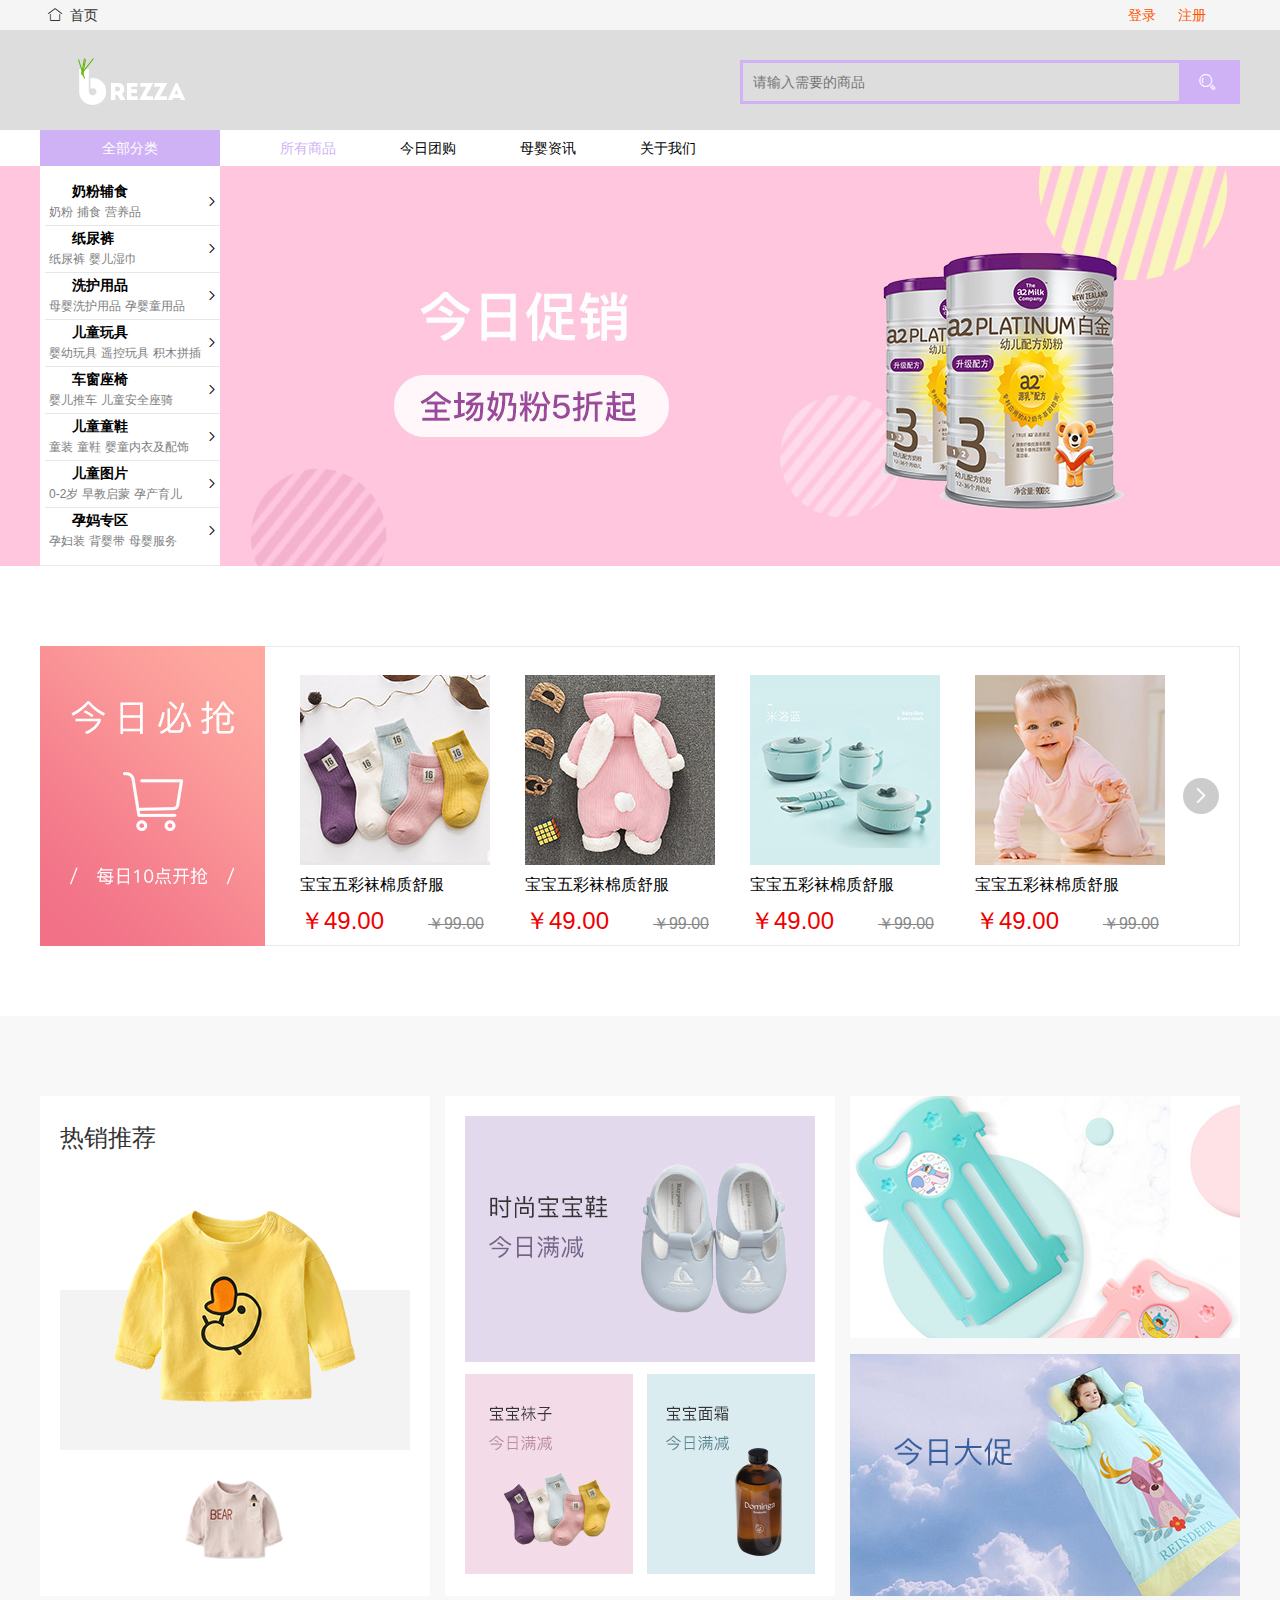
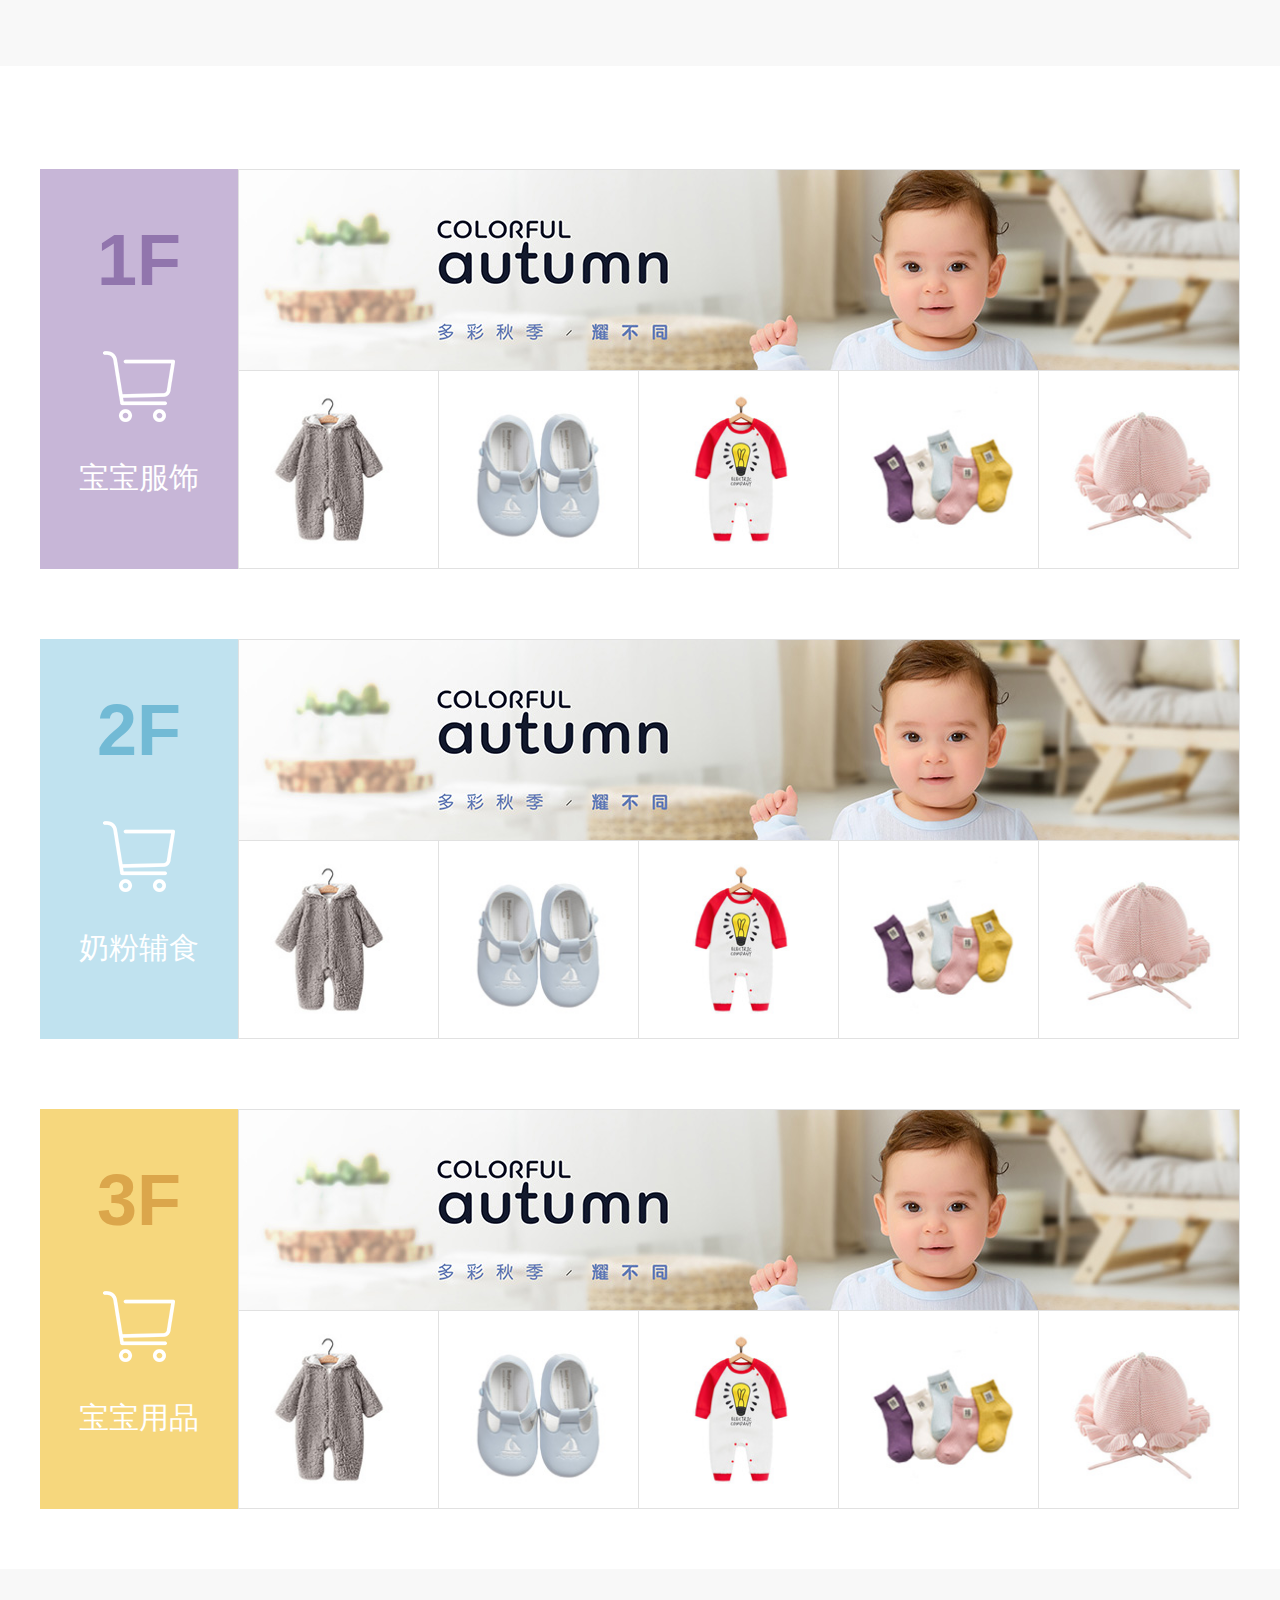
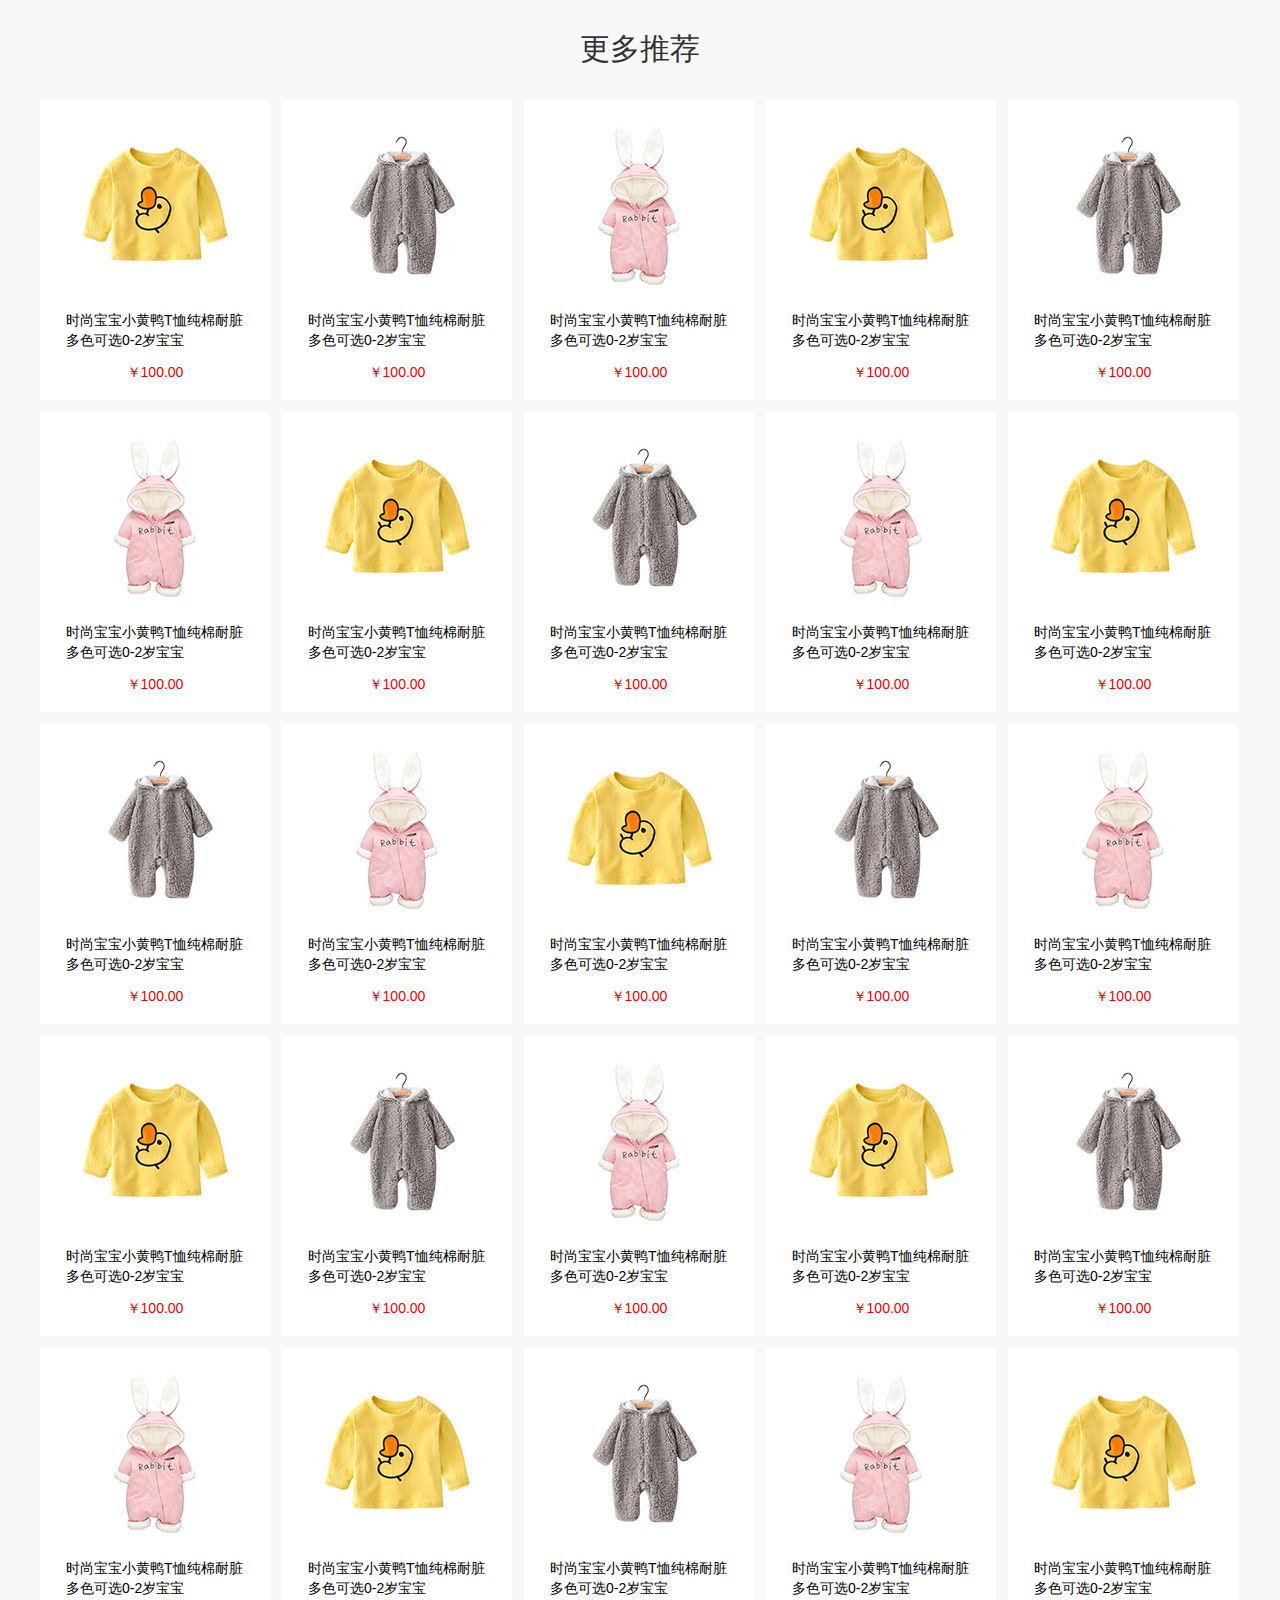
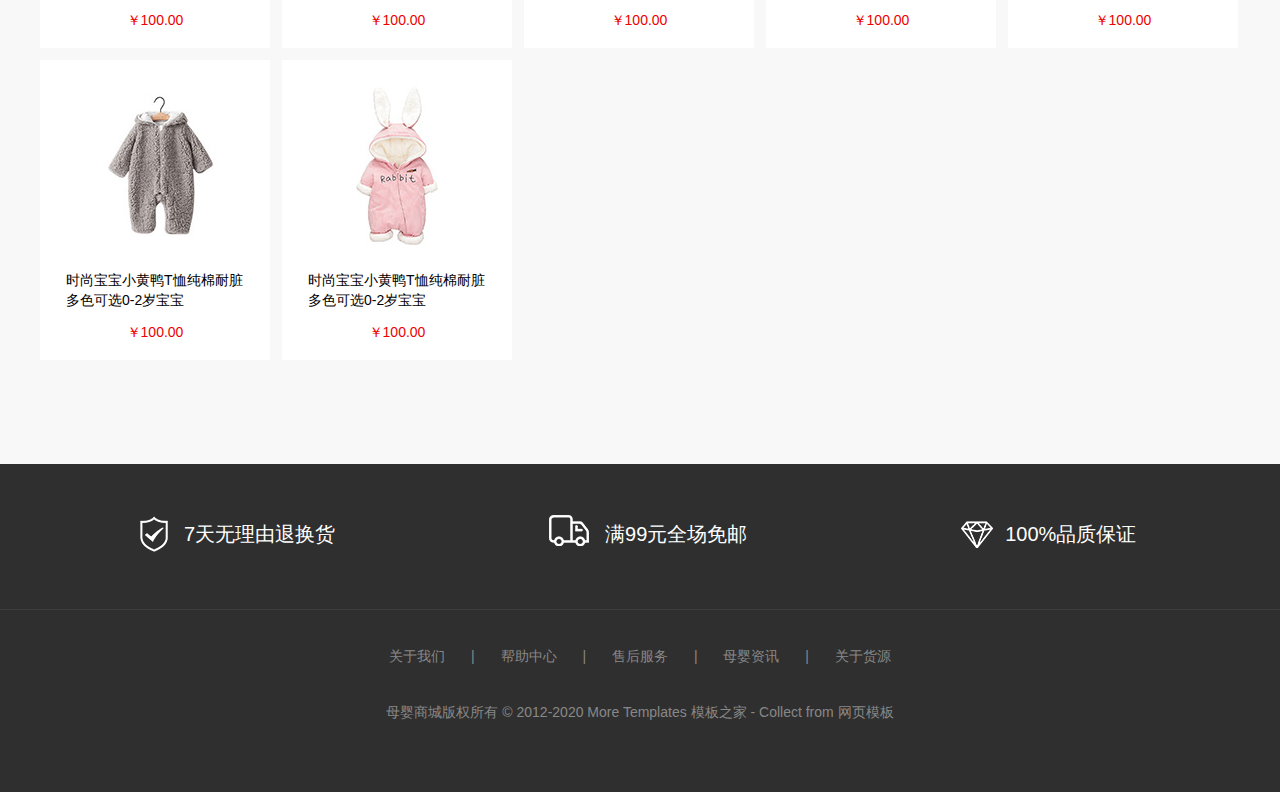
<file: html/index.html>
<!DOCTYPE html>
<html lang="en">
<head>
  <meta charset="UTF-8">
  <title>Document</title>
  <link rel="stylesheet" type="text/css" href="../res/static/css/main.css">
  <link rel="stylesheet" type="text/css" href="../res/layui/css/layui.css">
  <script type="text/javascript" src="../res/layui/layui.js"></script>
  <meta name="viewport" content="width=device-width, initial-scale=1.0, minimum-scale=1.0, maximum-scale=1.0, user-scalable=0">
  <meta http-equiv="X-UA-Compatible" content="IE=Edge,chrome=1">
</head>
<body id="list-cont">
<div id="app">
  <div id="title">

  </div>


  <div class="header" style="background-color: #DDDDDD;">
    <div class="headerLayout w1200">
      <div class="headerCon">
        <h1 class="mallLogo">
          <a href="#" title="智慧农贸">
            <img src="../res/static/img/logo2.png">
          </a>
        </h1>
        <div class="mallSearch">
          <form action="" class="layui-form" novalidate>
            <input type="text" name="title" required  lay-verify="required" autocomplete="off" class="layui-input" placeholder="请输入需要的商品">
            <button class="layui-btn" lay-submit lay-filter="formDemo">
                <i class="layui-icon layui-icon-search"></i>
            </button>
            <input type="hidden" name="" value="">
          </form>
        </div>
      </div>
    </div>
  </div>


  <div class="content">
    <div class="main-nav">
      <div class="inner-cont0">
        <div class="inner-cont1 w1200">
          <div class="inner-cont2">
            <a href="commodity.html" class="active">所有商品</a>
            <a href="buytoday.html">今日团购</a>
            <a href="information.html">母婴资讯</a>
            <a href="about.html">关于我们</a>
          </div>
        </div>
      </div>
    </div>
    <div class="category-con">
      <div class="category-inner-con w1200">
        <div class="category-type">
          <h3>全部分类</h3>
        </div>
        <div class="category-tab-content">
          <div class="nav-con">
            <ul class="normal-nav layui-clear">
              <li class="nav-item">
                <div class="title">奶粉辅食</div>
                <p><a href="#">奶粉</a><a href="#">捕食</a><a href="#">营养品</a></p>
                <i class="layui-icon layui-icon-right"></i>
              </li>
              <li class="nav-item">
                <div class="title">纸尿裤</div>
                <p><a href="#">纸尿裤</a><a href="#">婴儿湿巾</a></p>
                <i class="layui-icon layui-icon-right"></i>
              </li>
              <li class="nav-item">
                <div class="title">洗护用品</div>
                <p><a href="#">母婴洗护用品</a><a href="#">孕婴童用品</a></p>
                <i class="layui-icon layui-icon-right"></i>
              </li>
              <li class="nav-item">
                <div class="title">儿童玩具</div>
                <p><a href="#">婴幼玩具</a><a href="#">遥控玩具</a><a href="#">积木拼插</a></p>
                <i class="layui-icon layui-icon-right"></i>
              </li>
              <li class="nav-item">
                <div class="title">车窗座椅</div>
                <p><a href="#">婴儿推车</a><a href="#">儿童安全座骑</a></p>
                <i class="layui-icon layui-icon-right"></i>
              </li>
              <li class="nav-item">
                <div class="title">儿童童鞋</div>
                <p><a href="#">童装</a><a href="#">童鞋</a><a href="#">婴童内衣及配饰</a></p>
                <i class="layui-icon layui-icon-right"></i>
              </li>
              <li class="nav-item">
                <div class="title">儿童图片</div>
                <p><a href="#">0-2岁</a><a href="#">早教启蒙</a><a href="#">孕产育儿</a></p>
                <i class="layui-icon layui-icon-right"></i>
              </li>
              <li class="nav-item nobor">
                <div class="title">孕妈专区</div>
                <p><a href="#">孕妇装</a><a href="#">背婴带</a><a href="#">母婴服务</a></p>
                <i class="layui-icon layui-icon-right"></i>
              </li>
            </ul>
          </div>
        </div>
      </div>
      <div class="category-banner">
        <div class="w1200">
          <img src="../res/static/img/banner1.jpg">
        </div>
      </div>
    </div>
    <div class="floors">
      <div class="sk">
        <div class="sk_inner w1200">
          <div class="sk_hd">
            <a href="javascript:;">
              <img src="../res/static/img/s_img1.jpg">
            </a>
          </div>
          <div class="sk_bd">
            <div class="layui-carousel" id="test1">
              <div carousel-item>
                <div class="item-box">
                  <div class="item">
                    <a href="javascript:;"><img src="../res/static/img/s_img2.jpg"></a>
                    <div class="title">宝宝五彩袜棉质舒服</div>
                    <div class="price">
                      <span>￥49.00</span>
                      <del>￥99.00</del>
                    </div>
                  </div>
                  <div class="item">
                    <a href="javascript:;"><img src="../res/static/img/s_img3.jpg"></a>
                    <div class="title">宝宝五彩袜棉质舒服</div>
                    <div class="price">
                      <span>￥49.00</span>
                      <del>￥99.00</del>
                    </div>
                  </div>
                  <div class="item">
                    <a href="javascript:;"><img src="../res/static/img/s_img4.jpg"></a>
                    <div class="title">宝宝五彩袜棉质舒服</div>
                    <div class="price">
                      <span>￥49.00</span>
                      <del>￥99.00</del>
                    </div>
                  </div>
                  <div class="item">
                    <a href="javascript:;"><img src="../res/static/img/s_img5.jpg"></a>
                    <div class="title">宝宝五彩袜棉质舒服</div>
                    <div class="price">
                      <span>￥49.00</span>
                      <del>￥99.00</del>
                    </div>
                  </div>
                </div>
                <div class="item-box">
                  <div class="item">
                    <a href="javascript:;"><img src="../res/static/img/s_img2.jpg"></a>
                    <div class="title">宝宝五彩袜棉质舒服</div>
                    <div class="price">
                      <span>￥49.00</span>
                      <del>￥99.00</del>
                    </div>
                  </div>
                  <div class="item">
                    <a href="javascript:;"><img src="../res/static/img/s_img3.jpg"></a>
                    <div class="title">宝宝五彩袜棉质舒服</div>
                    <div class="price">
                      <span>￥49.00</span>
                      <del>￥99.00</del>
                    </div>
                  </div>
                  <div class="item">
                    <a href="javascript:;"><img src="../res/static/img/s_img4.jpg"></a>
                    <div class="title">宝宝五彩袜棉质舒服</div>
                    <div class="price">
                      <span>￥49.00</span>
                      <del>￥99.00</del>
                    </div>
                  </div>
                  <div class="item">
                    <a href="javascript:;"><img src="../res/static/img/s_img5.jpg"></a>
                    <div class="title">宝宝五彩袜棉质舒服</div>
                    <div class="price">
                      <span>￥49.00</span>
                      <del>￥99.00</del>
                    </div>
                  </div>
                </div>
              </div>
            </div>
          </div>
        </div>    
      </div>
    </div>






    <div class="hot-recommend-con">
      <div class="tlinks">Collect from <a href="http://www.cssmoban.com/" >网页模板</a></div>
       <div class="hot-con1 w1200 layui-clear">
          <div class="item">
            <h4>热销推荐</h4>
            <div class="big-img">
              <a href="javascript:;"><img src="../res/static/img/hot1.png"></a>
            </div>
            <div class="small-img">
              <a href="javascript:;"><img src="../res/static/img/hot2.png" alt=""></a>
            </div>
          </div>
          <div class="item">
            <div class="top-img">
              <a href="javascript:;"><img src="../res/static/img/hot5.jpg"></a>
            </div>
            <div class="bottom-img">
              <a href="javascript:;"><img src="../res/static/img/hot6.jpg"></a>
              <a class="baby-cream" href="javascript:;"><img src="../res/static/img/hot7.jpg"></a>
            </div>
          </div>
          <div class="item item1 margin0 padding0">
            <a href="javascript:;"><img src="../res/static/img/hot8.jpg"></a>
            <a href="javascript:;"><img class="btm-img" src="../res/static/img/hot9.jpg"></a>
          </div>
      </div>
    </div>
    


    <div class="product-cont w1200" id="product-cont">
      <div class="product-item product-item1 layui-clear">
        <div class="left-title">
          <h4><i>1F</i></h4>
          <img src="../res/static/img/icon_gou.png">
          <h5>宝宝服饰</h5>
        </div>
        <div class="right-cont">
          <a href="javascript:;" class="top-img"><img src="../res/static/img/img12.jpg" alt=""></a>
          <div class="img-box">
            <a href="javascript:;"><img src="../res/static/img/s_img7.jpg"></a>
            <a href="javascript:;"><img src="../res/static/img/s_img8.jpg"></a>
            <a href="javascript:;"><img src="../res/static/img/s_img9.jpg"></a>
            <a href="javascript:;"><img src="../res/static/img/s_img10.jpg"></a>
            <a href="javascript:;"><img src="../res/static/img/s_img11.jpg"></a>
          </div>
        </div>
      </div>
      <div class="product-item product-item2 layui-clear">
        <div class="left-title">
          <h4><i>2F</i></h4>
          <img src="../res/static/img/icon_gou.png">
          <h5>奶粉辅食</h5>
        </div>
        <div class="right-cont">
          <a href="javascript:;" class="top-img"><img src="../res/static/img/img12.jpg" alt=""></a>
          <div class="img-box">
            <a href="javascript:;"><img src="../res/static/img/s_img7.jpg"></a>
            <a href="javascript:;"><img src="../res/static/img/s_img8.jpg"></a>
            <a href="javascript:;"><img src="../res/static/img/s_img9.jpg"></a>
            <a href="javascript:;"><img src="../res/static/img/s_img10.jpg"></a>
            <a href="javascript:;"><img src="../res/static/img/s_img11.jpg"></a>
          </div>
        </div>
      </div>
      <div class="product-item product-item3 layui-clear">
        <div class="left-title">
          <h4><i>3F</i></h4>
          <img src="../res/static/img/icon_gou.png">
          <h5>宝宝用品</h5>
        </div>
        <div class="right-cont">
          <a href="javascript:;" class="top-img"><img src="../res/static/img/img12.jpg" alt=""></a>
          <div class="img-box">
            <a href="javascript:;"><img src="../res/static/img/s_img7.jpg"></a>
            <a href="javascript:;"><img src="../res/static/img/s_img8.jpg"></a>
            <a href="javascript:;"><img src="../res/static/img/s_img9.jpg"></a>
            <a href="javascript:;"><img src="../res/static/img/s_img10.jpg"></a>
            <a href="javascript:;"><img src="../res/static/img/s_img11.jpg"></a>
          </div>
        </div>
      </div>
    </div>

    <div class="product-list-box" id="product-list-box">
      <div class="product-list-cont w1200">
        <h4>更多推荐</h4>
        <div class="product-item-box layui-clear">
          <div class="list-item">
            <a href="javascript:;"><img src="../res/static/img/more1.jpg"></a>
            <p>时尚宝宝小黄鸭T恤纯棉耐脏多色可选0-2岁宝宝</p>
            <span>￥100.00</span>
          </div>
          <div class="list-item">
            <a href="javascript:;"><img src="../res/static/img/more2.jpg"></a>
            <p>时尚宝宝小黄鸭T恤纯棉耐脏多色可选0-2岁宝宝</p>
            <span>￥100.00</span>
          </div>
          <div class="list-item">
            <a href="javascript:;"><img src="../res/static/img/more3.jpg"></a>
            <p>时尚宝宝小黄鸭T恤纯棉耐脏多色可选0-2岁宝宝</p>
            <span>￥100.00</span>
          </div>
          <div class="list-item">
            <a href="javascript:;"><img src="../res/static/img/more1.jpg"></a>
            <p>时尚宝宝小黄鸭T恤纯棉耐脏多色可选0-2岁宝宝</p>
            <span>￥100.00</span>
          </div>
          <div class="list-item">
            <a href="javascript:;"><img src="../res/static/img/more2.jpg"></a>
            <p>时尚宝宝小黄鸭T恤纯棉耐脏多色可选0-2岁宝宝</p>
            <span>￥100.00</span>
          </div>
          <div class="list-item">
            <a href="javascript:;"><img src="../res/static/img/more3.jpg"></a>
            <p>时尚宝宝小黄鸭T恤纯棉耐脏多色可选0-2岁宝宝</p>
            <span>￥100.00</span>
          </div>
          <div class="list-item">
            <a href="javascript:;"><img src="../res/static/img/more1.jpg"></a>
            <p>时尚宝宝小黄鸭T恤纯棉耐脏多色可选0-2岁宝宝</p>
            <span>￥100.00</span>
          </div>
          <div class="list-item">
            <a href="javascript:;"><img src="../res/static/img/more2.jpg"></a>
            <p>时尚宝宝小黄鸭T恤纯棉耐脏多色可选0-2岁宝宝</p>
            <span>￥100.00</span>
          </div>
          <div class="list-item">
            <a href="javascript:;"><img src="../res/static/img/more3.jpg"></a>
            <p>时尚宝宝小黄鸭T恤纯棉耐脏多色可选0-2岁宝宝</p>
            <span>￥100.00</span>
          </div>
          <div class="list-item">
            <a href="javascript:;"><img src="../res/static/img/more1.jpg"></a>
            <p>时尚宝宝小黄鸭T恤纯棉耐脏多色可选0-2岁宝宝</p>
            <span>￥100.00</span>
          </div>
          <div class="list-item">
            <a href="javascript:;"><img src="../res/static/img/more2.jpg"></a>
            <p>时尚宝宝小黄鸭T恤纯棉耐脏多色可选0-2岁宝宝</p>
            <span>￥100.00</span>
          </div>
          <div class="list-item">
            <a href="javascript:;"><img src="../res/static/img/more3.jpg"></a>
            <p>时尚宝宝小黄鸭T恤纯棉耐脏多色可选0-2岁宝宝</p>
            <span>￥100.00</span>
          </div>
          <div class="list-item">
            <a href="javascript:;"><img src="../res/static/img/more1.jpg"></a>
            <p>时尚宝宝小黄鸭T恤纯棉耐脏多色可选0-2岁宝宝</p>
            <span>￥100.00</span>
          </div>
          <div class="list-item">
            <a href="javascript:;"><img src="../res/static/img/more2.jpg"></a>
            <p>时尚宝宝小黄鸭T恤纯棉耐脏多色可选0-2岁宝宝</p>
            <span>￥100.00</span>
          </div>
          <div class="list-item">
            <a href="javascript:;"><img src="../res/static/img/more3.jpg"></a>
            <p>时尚宝宝小黄鸭T恤纯棉耐脏多色可选0-2岁宝宝</p>
            <span>￥100.00</span>
          </div>
          <div class="list-item">
            <a href="javascript:;"><img src="../res/static/img/more1.jpg"></a>
            <p>时尚宝宝小黄鸭T恤纯棉耐脏多色可选0-2岁宝宝</p>
            <span>￥100.00</span>
          </div>
          <div class="list-item">
            <a href="javascript:;"><img src="../res/static/img/more2.jpg"></a>
            <p>时尚宝宝小黄鸭T恤纯棉耐脏多色可选0-2岁宝宝</p>
            <span>￥100.00</span>
          </div>
          <div class="list-item">
            <a href="javascript:;"><img src="../res/static/img/more3.jpg"></a>
            <p>时尚宝宝小黄鸭T恤纯棉耐脏多色可选0-2岁宝宝</p>
            <span>￥100.00</span>
          </div>
          <div class="list-item">
            <a href="javascript:;"><img src="../res/static/img/more1.jpg"></a>
            <p>时尚宝宝小黄鸭T恤纯棉耐脏多色可选0-2岁宝宝</p>
            <span>￥100.00</span>
          </div>
          <div class="list-item">
            <a href="javascript:;"><img src="../res/static/img/more2.jpg"></a>
            <p>时尚宝宝小黄鸭T恤纯棉耐脏多色可选0-2岁宝宝</p>
            <span>￥100.00</span>
          </div>
          <div class="list-item">
            <a href="javascript:;"><img src="../res/static/img/more3.jpg"></a>
            <p>时尚宝宝小黄鸭T恤纯棉耐脏多色可选0-2岁宝宝</p>
            <span>￥100.00</span>
          </div>
          <div class="list-item">
            <a href="javascript:;"><img src="../res/static/img/more1.jpg"></a>
            <p>时尚宝宝小黄鸭T恤纯棉耐脏多色可选0-2岁宝宝</p>
            <span>￥100.00</span>
          </div>
          <div class="list-item">
            <a href="javascript:;"><img src="../res/static/img/more2.jpg"></a>
            <p>时尚宝宝小黄鸭T恤纯棉耐脏多色可选0-2岁宝宝</p>
            <span>￥100.00</span>
          </div>
          <div class="list-item">
            <a href="javascript:;"><img src="../res/static/img/more3.jpg"></a>
            <p>时尚宝宝小黄鸭T恤纯棉耐脏多色可选0-2岁宝宝</p>
            <span>￥100.00</span>
          </div>
          <div class="list-item">
            <a href="javascript:;"><img src="../res/static/img/more1.jpg"></a>
            <p>时尚宝宝小黄鸭T恤纯棉耐脏多色可选0-2岁宝宝</p>
            <span>￥100.00</span>
          </div>
          <div class="list-item">
            <a href="javascript:;"><img src="../res/static/img/more2.jpg"></a>
            <p>时尚宝宝小黄鸭T恤纯棉耐脏多色可选0-2岁宝宝</p>
            <span>￥100.00</span>
          </div>
          <div class="list-item">
            <a href="javascript:;"><img src="../res/static/img/more3.jpg"></a>
            <p>时尚宝宝小黄鸭T恤纯棉耐脏多色可选0-2岁宝宝</p>
            <span>￥100.00</span>
          </div>
        </div>
      </div>
    </div>
  </div>

  <div class="footer">
    <div class="ng-promise-box">
      <div class="ng-promise w1200">
        <p class="text">
          <a class="icon1" href="javascript:;">7天无理由退换货</a>
          <a class="icon2" href="javascript:;">满99元全场免邮</a>
          <a class="icon3" style="margin-right: 0" href="javascript:;">100%品质保证</a>
        </p>
      </div>
    </div>
    <div class="mod_help w1200">                                     
      <p>
        <a href="javascript:;">关于我们</a>
        <span>|</span>
        <a href="javascript:;">帮助中心</a>
        <span>|</span>
        <a href="javascript:;">售后服务</a>
        <span>|</span>
        <a href="javascript:;">母婴资讯</a>
        <span>|</span>
        <a href="javascript:;">关于货源</a>
      </p>
      <p class="coty">母婴商城版权所有 &copy; 2012-2020 More Templates <a href="http://www.cssmoban.com/" target="_blank" title="模板之家">模板之家</a> - Collect from <a href="http://www.cssmoban.com/" title="网页模板" target="_blank">网页模板</a></p>
    </div>
  </div>
</div>
<script src="../res/static/js/publicValue.js"></script>
<script src="../res/static/js/vue.js"></script>
  <script type="text/javascript">

    document.getElementById("title").innerHTML=titleObj;

    var app = new Vue({
      el:"#app",
      data:{
        userobj:{}
      },
      mounted:function(){

        this.userobj=JSON.parse(window.localStorage.getItem("userKey"));
      },
      methods:{

        logout:function(){
          layer.confirm(this.userobj.userName+":是否退出登录", {btn: ['确定', '取消'], title: "提示"},  () =>{
            window.localStorage.removeItem("userKey")
            this.userobj=null;
            layer.msg("退出登录！",{
              icon:7,
              time:2000
            },function (){
              window.location.href="login.html";
            })
          })
        }
      }
    });

var layer;
layui.config({
    base: '../res/static/js/util/' //你存放新模块的目录，注意，不是layui的模块目录
  }).use(['mm','carousel','layer'],function(){
      var carousel = layui.carousel
     mm = layui.mm;
       layer = layui.layer;

     var option = {
        elem: '#test1'
        ,width: '100%' //设置容器宽度
        ,arrow: 'always'
        ,height:'298' 
        ,indicator:'none'
      }
      carousel.render(option);



});


  </script>
</body>
</html>
</file>
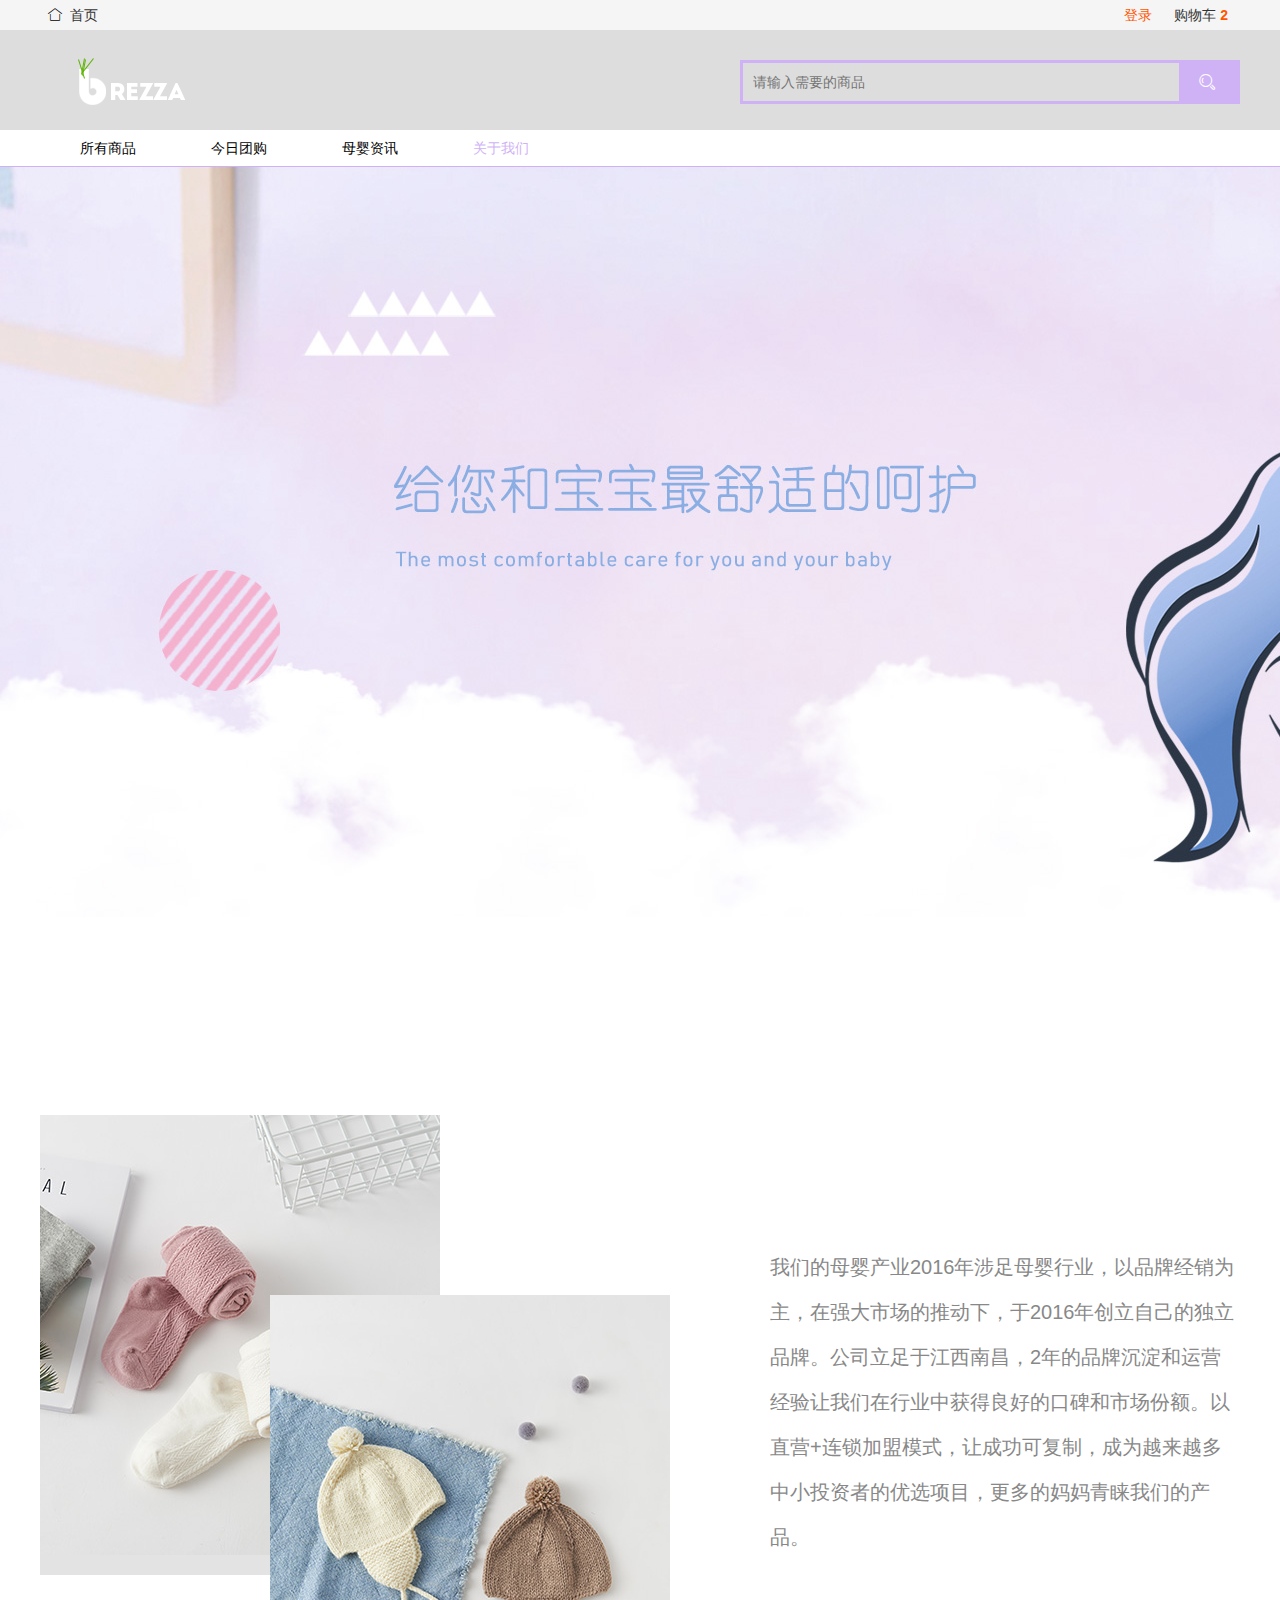
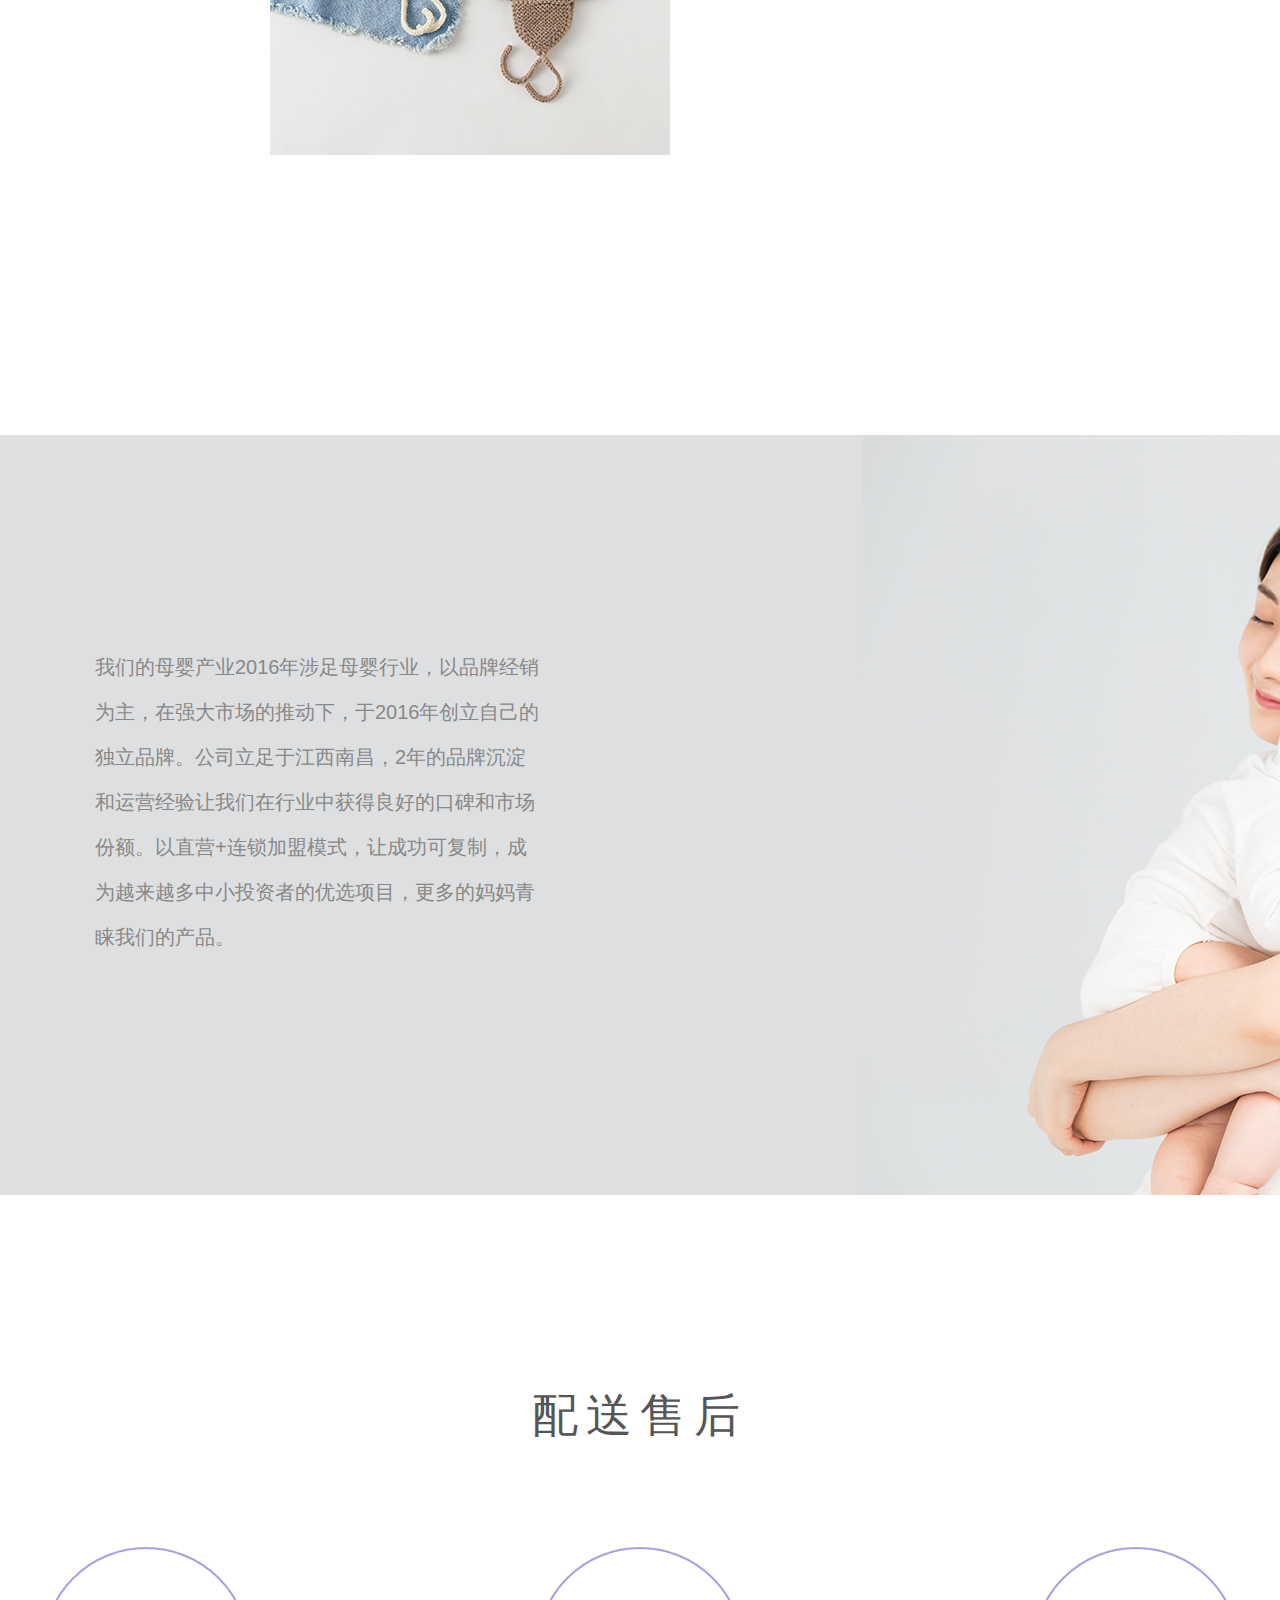
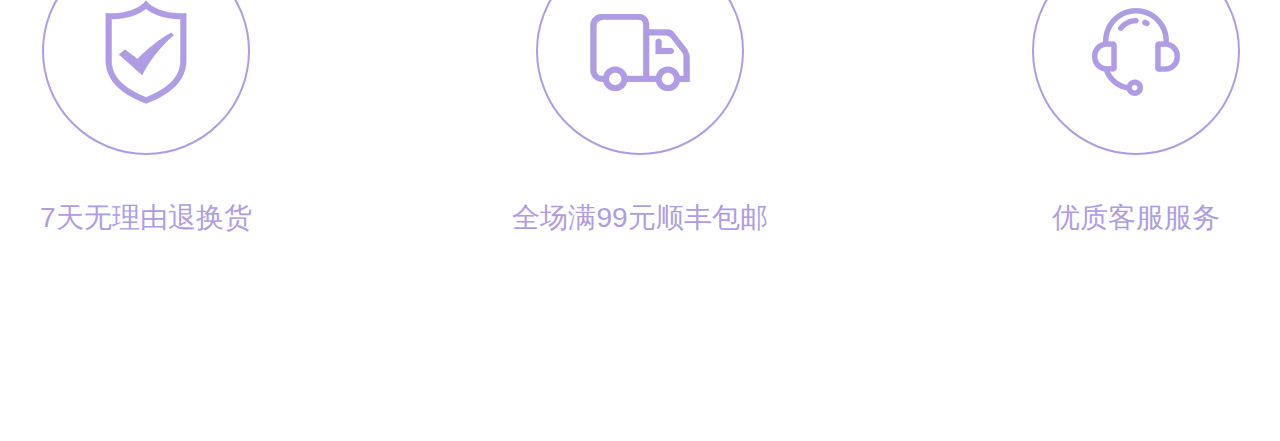
<file: html/about.html>
<!DOCTYPE html>
<html lang="en">
<head>
  <meta charset="UTF-8">
  <title>Document</title>
  <link rel="stylesheet" type="text/css" href="../res/static/css/main.css">
  <link rel="stylesheet" type="text/css" href="../res/layui/css/layui.css">
  <script type="text/javascript" src="../res/layui/layui.js"></script>
  <meta name="viewport" content="width=device-width, initial-scale=1.0, minimum-scale=1.0, maximum-scale=1.0, user-scalable=0">
  <meta http-equiv="X-UA-Compatible" content="IE=Edge,chrome=1">
</head>
<body>

  <div class="site-nav-bg">
    <div class="site-nav w1200">
      <p class="sn-back-home">
        <i class="layui-icon layui-icon-home"></i>
        <a href="#">首页</a>
      </p>
      <div class="sn-quick-menu">
        <div class="login"><a href="login.html">登录</a></div>
        <div class="sp-cart"><a href="shopcart.html">购物车</a><span>2</span></div>
      </div>
    </div>
  </div>



  <div class="header" style="background-color: #DDDDDD;">
    <div class="headerLayout w1200">
      <div class="headerCon">
        <h1 class="mallLogo">
          <a href="#" title="智慧农贸">
            <img src="../res/static/img/logo2.png">
          </a>
        </h1>
        <div class="mallSearch">
          <form action="" class="layui-form" novalidate>
            <input type="text" name="title" required  lay-verify="required" autocomplete="off" class="layui-input" placeholder="请输入需要的商品">
            <button class="layui-btn" lay-submit lay-filter="formDemo">
                <i class="layui-icon layui-icon-search"></i>
            </button>
            <input type="hidden" name="" value="">
          </form>
        </div>
      </div>
    </div>
  </div>


  <div class="content content-nav-base about-content">
    <div class="main-nav">
      <div class="inner-cont0">
        <div class="inner-cont1 w1200">
          <div class="inner-cont2">
            <a href="commodity.html">所有商品</a>
            <a href="buytoday.html">今日团购</a>
            <a href="information.html">母婴资讯</a>
            <a href="about.html"  class="active">关于我们</a>
          </div>
        </div>
      </div>
    </div>
    <div class="banner-box">
      <div class="banner"></div>
    </div>
    <div class="brief-content layui-clear w1200">
      <div class="img-box">
        <img src="../res/static/img/us_img1.jpg">
        <img class="top" src="../res/static/img/us_img2.jpg">
      </div>
      <div class="text">
        <p>我们的母婴产业2016年涉足母婴行业，以品牌经销为主，在强大市场的推动下，于2016年创立自己的独立品牌。公司立足于江西南昌，2年的品牌沉淀和运营经验让我们在行业中获得良好的口碑和市场份额。以直营+连锁加盟模式，让成功可复制，成为越来越多中小投资者的优选项目，更多的妈妈青睐我们的产品。</p>
      </div>
    </div>
    <div class="banner-text">
      <div class="w1200">
        <p>我们的母婴产业2016年涉足母婴行业，以品牌经销为主，在强大市场的推动下，于2016年创立自己的独立品牌。公司立足于江西南昌，2年的品牌沉淀和运营经验让我们在行业中获得良好的口碑和市场份额。以直营+连锁加盟模式，让成功可复制，成为越来越多中小投资者的优选项目，更多的妈妈青睐我们的产品。</p>
      </div>
    </div>
    <div class="after-sale w1200">
      <h4>配送售后</h4>
      <div class="item-box">
        <div class="item item1">
          <div class="img-box">
            <img src="../res/static/img/us_icon1.png">
          </div>
          <p>7天无理由退换货</p>
        </div>
        <div class="item item2">
          <div class="img-box">
            <img src="../res/static/img/us_icon2.png">
          </div>
          <p>全场满99元顺丰包邮</p>
        </div>
        <div class="item item3">
          <div class="img-box">
            <img src="../res/static/img/us_icon3.png">
          </div>
          <p>优质客服服务</p>
        </div>
      </div>
    </div>
  </div>

<script type="text/javascript">

layui.config({
    base: '../res/static/js/util/' //你存放新模块的目录，注意，不是layui的模块目录
  }).use(['mm'],function(){
      var
     mm = layui.mm;
  
    

});
</script>
</body>
</html>
</file>
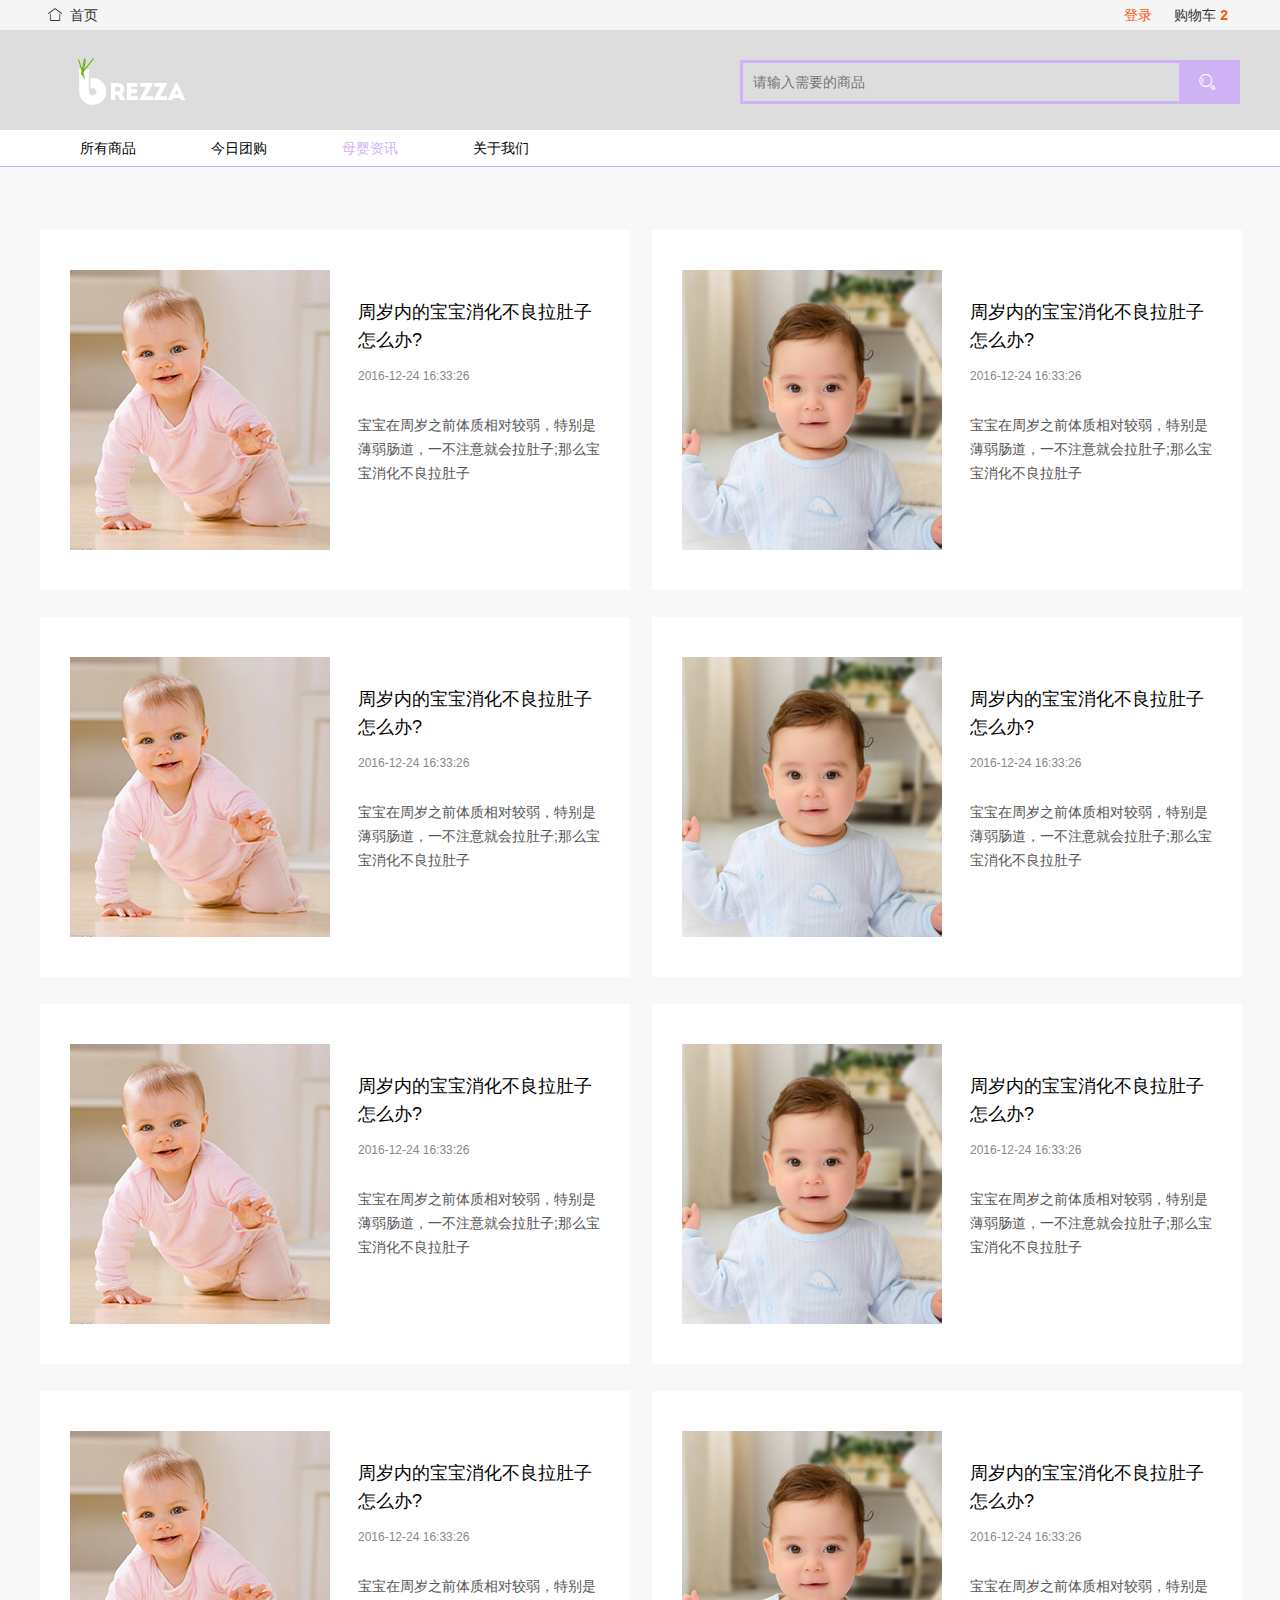
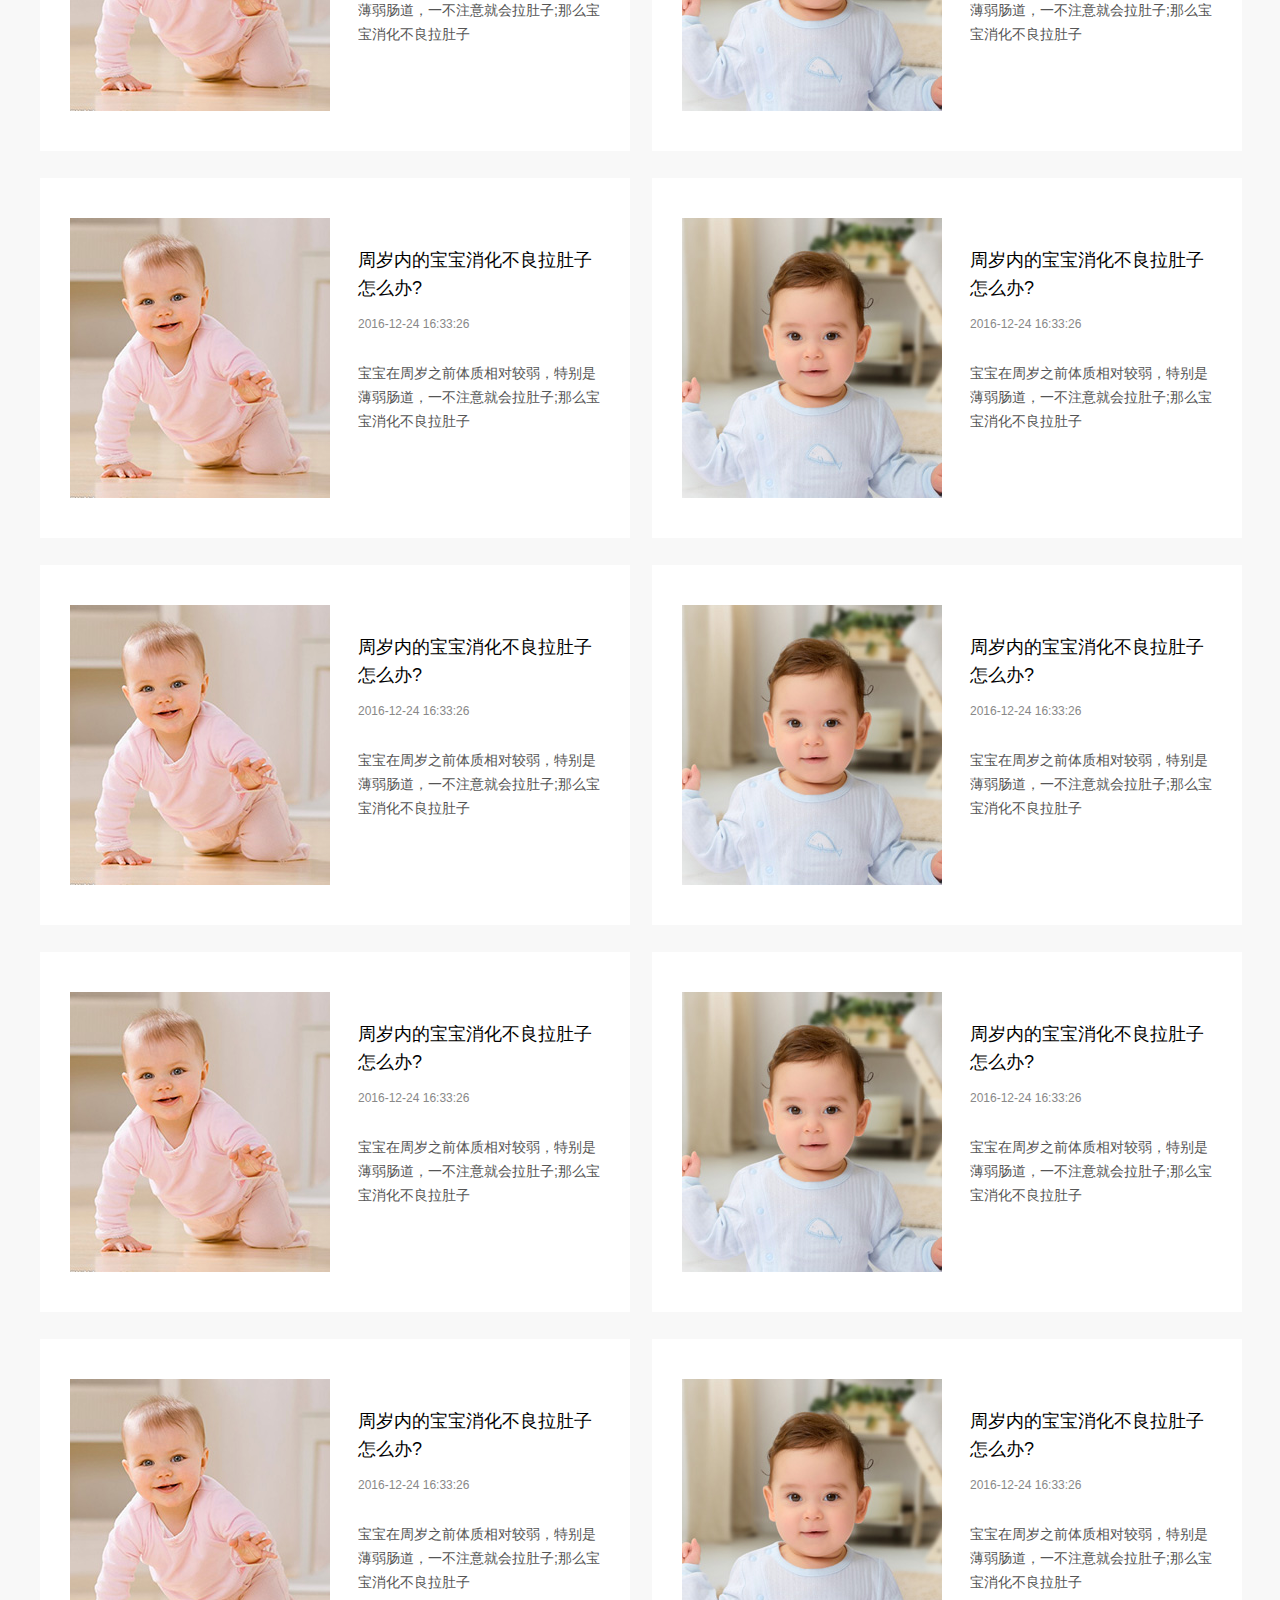
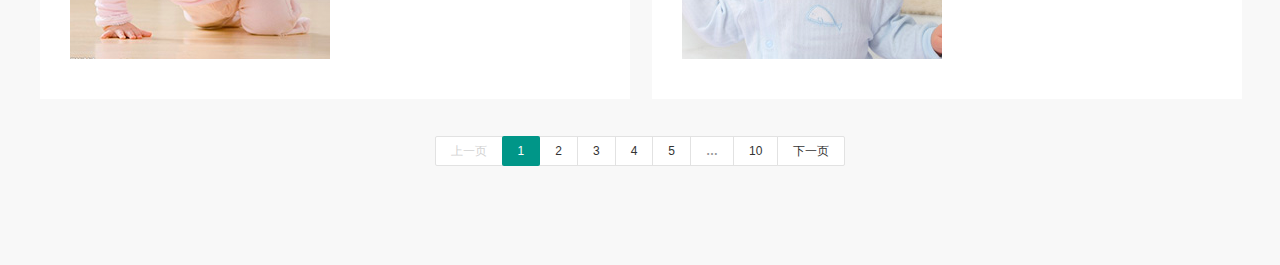
<file: html/information.html>
<!DOCTYPE html>
<html lang="en">
<head>
  <meta charset="UTF-8">
  <title>Document</title>
  <link rel="stylesheet" type="text/css" href="../res/static/css/main.css">
  <link rel="stylesheet" type="text/css" href="../res/layui/css/layui.css">
  <script type="text/javascript" src="../res/layui/layui.js"></script>
  <meta name="viewport" content="width=device-width, initial-scale=1.0, minimum-scale=1.0, maximum-scale=1.0, user-scalable=0">
  <meta http-equiv="X-UA-Compatible" content="IE=Edge,chrome=1">
</head>
<body>

  <div class="site-nav-bg">
    <div class="site-nav w1200">
      <p class="sn-back-home">
        <i class="layui-icon layui-icon-home"></i>
        <a href="#">首页</a>
      </p>
      <div class="sn-quick-menu">
        <div class="login"><a href="login.html">登录</a></div>
        <div class="sp-cart"><a href="shopcart.html">购物车</a><span>2</span></div>
      </div>
    </div>
  </div>



  <div class="header" style="background-color: #DDDDDD;">
    <div class="headerLayout w1200">
      <div class="headerCon">
        <h1 class="mallLogo">
          <a href="#" title="智慧农贸">
            <img src="../res/static/img/logo2.png">
          </a>
        </h1>
        <div class="mallSearch">
          <form action="" class="layui-form" novalidate>
            <input type="text" name="title" required  lay-verify="required" autocomplete="off" class="layui-input" placeholder="请输入需要的商品">
            <button class="layui-btn" lay-submit lay-filter="formDemo">
                <i class="layui-icon layui-icon-search"></i>
            </button>
            <input type="hidden" name="" value="">
          </form>
        </div>
      </div>
    </div>
  </div>


  <div class="content content-nav-base information-content">
    <div class="main-nav">
      <div class="inner-cont0">
        <div class="inner-cont1 w1200">
          <div class="inner-cont2">
            <a href="commodity.html">所有商品</a>
            <a href="buytoday.html">今日团购</a>
            <a href="information.html"  class="active">母婴资讯</a>
            <a href="about.html">关于我们</a>
          </div>
        </div>
      </div>
    </div>
    <div class="info-list-box">
      <div class="info-list w1200">
        <div class="item-box layui-clear" id="list-cont">
          <div class="item">
            <div class="img">
              <img src="../res/static/img/new1.jpg" alt="">
            </div>
            <div class="text">
              <h4>周岁内的宝宝消化不良拉肚子怎么办?</h4>
              <p class="data">2016-12-24 16:33:26</p>
              <p class="info-cont">宝宝在周岁之前体质相对较弱，特别是薄弱肠道，一不注意就会拉肚子;那么宝宝消化不良拉肚子</p>
            </div>
          </div>
          <div class="item">
            <div class="img">
              <img src="../res/static/img/new2.jpg" alt="">
            </div>
            <div class="text">
              <h4>周岁内的宝宝消化不良拉肚子怎么办?</h4>
              <p class="data">2016-12-24 16:33:26</p>
              <p class="info-cont">宝宝在周岁之前体质相对较弱，特别是薄弱肠道，一不注意就会拉肚子;那么宝宝消化不良拉肚子</p>
            </div>
          </div>
          <div class="item">
            <div class="img">
              <img src="../res/static/img/new1.jpg" alt="">
            </div>
            <div class="text">
              <h4>周岁内的宝宝消化不良拉肚子怎么办?</h4>
              <p class="data">2016-12-24 16:33:26</p>
              <p class="info-cont">宝宝在周岁之前体质相对较弱，特别是薄弱肠道，一不注意就会拉肚子;那么宝宝消化不良拉肚子</p>
            </div>
          </div>
          <div class="item">
            <div class="img">
              <img src="../res/static/img/new2.jpg" alt="">
            </div>
            <div class="text">
              <h4>周岁内的宝宝消化不良拉肚子怎么办?</h4>
              <p class="data">2016-12-24 16:33:26</p>
              <p class="info-cont">宝宝在周岁之前体质相对较弱，特别是薄弱肠道，一不注意就会拉肚子;那么宝宝消化不良拉肚子</p>
            </div>
          </div>
          <div class="item">
            <div class="img">
              <img src="../res/static/img/new1.jpg" alt="">
            </div>
            <div class="text">
              <h4>周岁内的宝宝消化不良拉肚子怎么办?</h4>
              <p class="data">2016-12-24 16:33:26</p>
              <p class="info-cont">宝宝在周岁之前体质相对较弱，特别是薄弱肠道，一不注意就会拉肚子;那么宝宝消化不良拉肚子</p>
            </div>
          </div>
          <div class="item">
            <div class="img">
              <img src="../res/static/img/new2.jpg" alt="">
            </div>
            <div class="text">
              <h4>周岁内的宝宝消化不良拉肚子怎么办?</h4>
              <p class="data">2016-12-24 16:33:26</p>
              <p class="info-cont">宝宝在周岁之前体质相对较弱，特别是薄弱肠道，一不注意就会拉肚子;那么宝宝消化不良拉肚子</p>
            </div>
          </div>
          <div class="item">
            <div class="img">
              <img src="../res/static/img/new1.jpg" alt="">
            </div>
            <div class="text">
              <h4>周岁内的宝宝消化不良拉肚子怎么办?</h4>
              <p class="data">2016-12-24 16:33:26</p>
              <p class="info-cont">宝宝在周岁之前体质相对较弱，特别是薄弱肠道，一不注意就会拉肚子;那么宝宝消化不良拉肚子</p>
            </div>
          </div>
          <div class="item">
            <div class="img">
              <img src="../res/static/img/new2.jpg" alt="">
            </div>
            <div class="text">
              <h4>周岁内的宝宝消化不良拉肚子怎么办?</h4>
              <p class="data">2016-12-24 16:33:26</p>
              <p class="info-cont">宝宝在周岁之前体质相对较弱，特别是薄弱肠道，一不注意就会拉肚子;那么宝宝消化不良拉肚子</p>
            </div>
          </div>
          <div class="item">
            <div class="img">
              <img src="../res/static/img/new1.jpg" alt="">
            </div>
            <div class="text">
              <h4>周岁内的宝宝消化不良拉肚子怎么办?</h4>
              <p class="data">2016-12-24 16:33:26</p>
              <p class="info-cont">宝宝在周岁之前体质相对较弱，特别是薄弱肠道，一不注意就会拉肚子;那么宝宝消化不良拉肚子</p>
            </div>
          </div>
          <div class="item">
            <div class="img">
              <img src="../res/static/img/new2.jpg" alt="">
            </div>
            <div class="text">
              <h4>周岁内的宝宝消化不良拉肚子怎么办?</h4>
              <p class="data">2016-12-24 16:33:26</p>
              <p class="info-cont">宝宝在周岁之前体质相对较弱，特别是薄弱肠道，一不注意就会拉肚子;那么宝宝消化不良拉肚子</p>
            </div>
          </div>
          <div class="item">
            <div class="img">
              <img src="../res/static/img/new1.jpg" alt="">
            </div>
            <div class="text">
              <h4>周岁内的宝宝消化不良拉肚子怎么办?</h4>
              <p class="data">2016-12-24 16:33:26</p>
              <p class="info-cont">宝宝在周岁之前体质相对较弱，特别是薄弱肠道，一不注意就会拉肚子;那么宝宝消化不良拉肚子</p>
            </div>
          </div>
          <div class="item">
            <div class="img">
              <img src="../res/static/img/new2.jpg" alt="">
            </div>
            <div class="text">
              <h4>周岁内的宝宝消化不良拉肚子怎么办?</h4>
              <p class="data">2016-12-24 16:33:26</p>
              <p class="info-cont">宝宝在周岁之前体质相对较弱，特别是薄弱肠道，一不注意就会拉肚子;那么宝宝消化不良拉肚子</p>
            </div>
          </div>
          <div class="item">
            <div class="img">
              <img src="../res/static/img/new1.jpg" alt="">
            </div>
            <div class="text">
              <h4>周岁内的宝宝消化不良拉肚子怎么办?</h4>
              <p class="data">2016-12-24 16:33:26</p>
              <p class="info-cont">宝宝在周岁之前体质相对较弱，特别是薄弱肠道，一不注意就会拉肚子;那么宝宝消化不良拉肚子</p>
            </div>
          </div>
          <div class="item">
            <div class="img">
              <img src="../res/static/img/new2.jpg" alt="">
            </div>
            <div class="text">
              <h4>周岁内的宝宝消化不良拉肚子怎么办?</h4>
              <p class="data">2016-12-24 16:33:26</p>
              <p class="info-cont">宝宝在周岁之前体质相对较弱，特别是薄弱肠道，一不注意就会拉肚子;那么宝宝消化不良拉肚子</p>
            </div>
          </div>
          <div class="item">
            <div class="img">
              <img src="../res/static/img/new1.jpg" alt="">
            </div>
            <div class="text">
              <h4>周岁内的宝宝消化不良拉肚子怎么办?</h4>
              <p class="data">2016-12-24 16:33:26</p>
              <p class="info-cont">宝宝在周岁之前体质相对较弱，特别是薄弱肠道，一不注意就会拉肚子;那么宝宝消化不良拉肚子</p>
            </div>
          </div>
          <div class="item">
            <div class="img">
              <img src="../res/static/img/new2.jpg" alt="">
            </div>
            <div class="text">
              <h4>周岁内的宝宝消化不良拉肚子怎么办?</h4>
              <p class="data">2016-12-24 16:33:26</p>
              <p class="info-cont">宝宝在周岁之前体质相对较弱，特别是薄弱肠道，一不注意就会拉肚子;那么宝宝消化不良拉肚子</p>
            </div>
          </div>
        </div>
        <div id="demo0" style="text-align: center;"></div>
      </div>
    </div>
  </div>
  <!-- 模版引擎导入 -->
  <!-- <script type="text/html" id="demo">
    {{# layui.each(d.listCont,function(index,item){}}
    <div class="item">
      <div class="img">
        <img src="../res/img/new1.jpg" alt="">
      </div>
      <div class="text">
        <h4>周岁内的宝宝消化不良拉肚子怎么办?</h4>
        <p class="data">2016-12-24 16:33:26</p>
        <p class="info-cont">宝宝在周岁之前体质相对较弱，特别是薄弱肠道，一不注意就会拉肚子;那么宝宝消化不良拉肚子</p>
      </div>
    </div>
    {{# })}}
  </script> -->
<script>
  layui.config({
    base: '../res/static/js/util/' //你存放新模块的目录，注意，不是layui的模块目录
  }).use(['mm','laypage'],function(){
      var
      mm = layui.mm,laypage = layui.laypage;
      laypage.render({
        elem: 'demo0'
        ,count: 100 //数据总数
      });
    // 模版引擎导入
     // var html = demo.innerHTML;
     // var listCont = document.getElementById('list-cont');
     //  mm.request({
     //    url: '../json/information.json',
     //    success : function(res){
     //      console.log(res)
     //      listCont.innerHTML = mm.renderHtml(html,res)
     //    },
     //    error: function(res){
     //      console.log(res);
     //    }
     //  })   
});

</script>


</body>
</html>
</file>
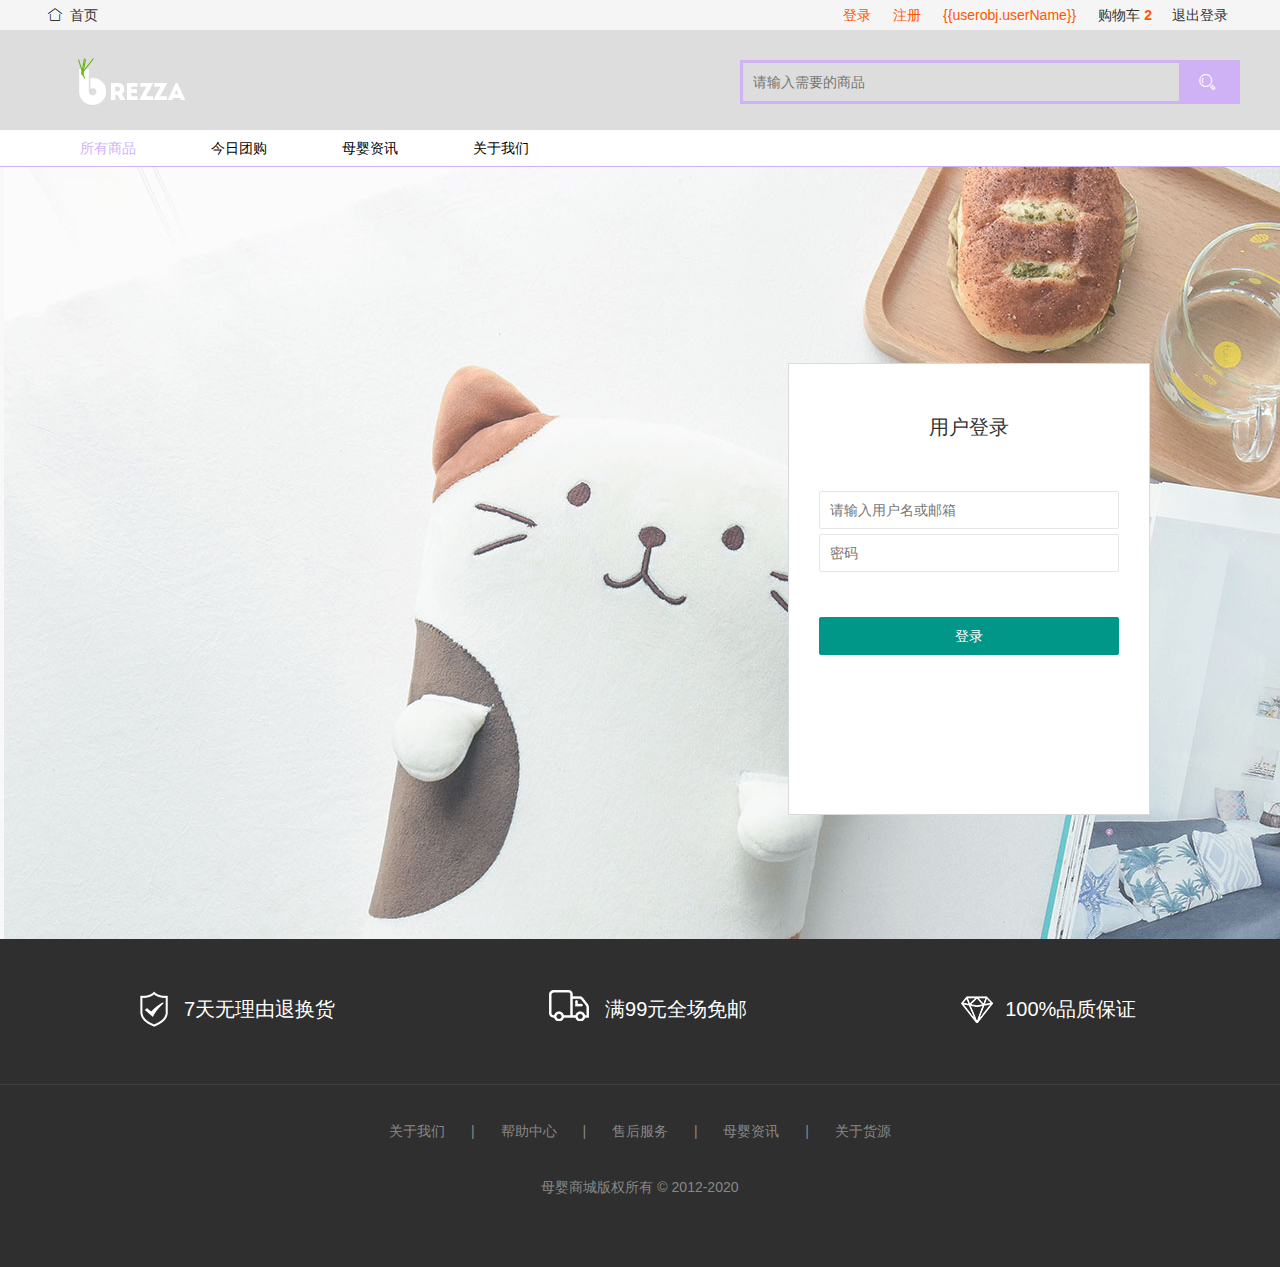
<file: html/login.html>
<!DOCTYPE html>
<html lang="en">
<head>
  <meta charset="UTF-8" http-equiv="Access-Control-Allow-Origin" content="*">
  <title>Document</title>
  <link rel="stylesheet" type="text/css" href="../res/static/css/main.css">
  <link rel="stylesheet" type="text/css" href="../res/layui/css/layui.css">
  <script type="text/javascript" src="../res/layui/layui.js"></script>
  <meta name="viewport" content="width=device-width, initial-scale=1.0, minimum-scale=1.0, maximum-scale=1.0, user-scalable=0">
  <meta http-equiv="X-UA-Compatible" content="IE=Edge,chrome=1">
    <script src="../res/static/js/vue.js"></script>
    <script src="../res/static/js/jquery.min.js"></script>
</head>
<body>

<div id="app">
  <div id="title">


  </div>



  <div class="header" style="background-color: #DDDDDD;">
    <div class="headerLayout w1200">
      <div class="headerCon">
        <h1 class="mallLogo">
          <a href="#" title="智慧农贸">
            <img src="../res/static/img/logo2.png">
          </a>
        </h1>
        <div class="mallSearch">
          <form action="" class="layui-form" novalidate>
            <input type="text" name="title" required  lay-verify="required" autocomplete="off" class="layui-input" placeholder="请输入需要的商品">
            <button class="layui-btn" lay-submit lay-filter="formDemo">
                <i class="layui-icon layui-icon-search"></i>
            </button>
            <input type="hidden" name="" value="">
          </form>
        </div>
      </div>
    </div>
  </div>


  <div class="content content-nav-base  login-content" >
    <div class="main-nav">
      <div class="inner-cont0">
        <div class="inner-cont1 w1200">
          <div class="inner-cont2">
            <a href="commodity.html" class="active">所有商品</a>
            <a href="buytoday.html">今日团购</a>
            <a href="information.html">母婴资讯</a>
            <a href="about.html">关于我们</a>
          </div>
        </div>
      </div>
    </div>
    <div class="login-bg" >
      <div class="login-cont w1200">
        <div class="form-box">

            <legend>用户登录</legend>
            <div class="layui-form-item">
                <div class="layui-inline veri-code">
                    <input type="tel" name="phone" id="userCode" lay-verify="required" placeholder="请输入用户名或邮箱" autocomplete="off" class="layui-input">
                </div>
              <div class="layui-inline veri-code">
                <div class="layui-input-inline">
                  <input id="password" type="password" name="pnum" lay-verify="required" placeholder="密码" autocomplete="off" class="layui-input">
                </div>
              </div>
            </div>
            <div class="layui-form-item login-btn">
              <div class="layui-input-block">
                <input type="button" class="layui-btn" lay-submit="" lay-filter="demo1"  style="width: 300px;" @click="tologin"  value="登录"></input>
              </div>
            </div>

        </div>
      </div>
    </div>
  </div>

  <div class="footer">
    <div class="ng-promise-box">
      <div class="ng-promise w1200">
        <p class="text">
          <a class="icon1" href="javascript:;">7天无理由退换货</a>
          <a class="icon2" href="javascript:;">满99元全场免邮</a>
          <a class="icon3" style="margin-right: 0" href="javascript:;">100%品质保证</a>
        </p>
      </div>
    </div>
    <div class="mod_help w1200">                                     
      <p>
        <a href="javascript:;">关于我们</a>
        <span>|</span>
        <a href="javascript:;">帮助中心</a>
        <span>|</span>
        <a href="javascript:;">售后服务</a>
        <span>|</span>
        <a href="javascript:;">母婴资讯</a>
        <span>|</span>
        <a href="javascript:;">关于货源</a>
      </p>
      <p class="coty">母婴商城版权所有 &copy; 2012-2020</p>
    </div>
  </div>
</div>
  <script src="../res/static/js/publicValue.js"></script>
  <script src="https://cdn.staticfile.org/vue-resource/1.5.1/vue-resource.min.js"></script>
  <script type="text/javascript">
    document.getElementById("title").innerHTML=titleObj;

    Vue.http.interceptors.push((request, next) => {
        if(request.method=='POST'){
          request.withCredentials=true;
        }else{
         request.body.credentials=true;;
      }
        next((response) => {
           if(response.status==301){
             alert("用户未登录")
             window.location.href="login.html";
           }
        })
    })

      var app = new Vue({
          el: "#app",
          data:{
            userobj: {},
          },

        mounted:function(){


           this.userobj=JSON.parse(window.localStorage.getItem("userKey"));
           if(this.userobj){
               this.gerCurrentUser();
           }

        },
        watch:{

        },
        created:function(){


        },
        computed:{


        },

          methods:{
              gerCurrentUser:function(){
                 /*this.$http.options={withCredentials: true}*/
                  this.$http.get(urlprofix+"consumer/user/getCurrentUser",{credentials: true},{
                      emulateJSON:true
                  }).then(function(result){
                      if(!result.body){
                         this.userobj=null;
                         window.localStorage.removeItem("userKey")
                      }
                  })

              },

            logout:function(){
                layer.confirm(this.userobj.userName+":是否退出登录", {btn: ['确定', '取消'], title: "提示"},  () =>{
                    window.localStorage.removeItem("userKey")
                    this.userobj=null;
                    layer.msg("退出登录！",{
                        icon:7,
                        time:2000
                    })
                })
            },
              tologin: function(){
                 const userCode = window.document.getElementById("userCode").value.trim();
                  const password = window.document.getElementById("password").value.trim();
                  if(!userCode)
                  {
                      layer.msg("用户名不能为空",{
                          icon:2,
                          time: 1000
                      })
                  }else if (! password) {
                      layer.msg("密码名不能为空",{
                          icon:2,
                          time: 1000
                      })
                  }else {
                      this.$http.options={withCredentials: true}
                      this.$http.post(urlprofix+"/consumer/user/dologin",{userCode: userCode , password : password/*,credentials: true*/},{
                          emulateJSON:true,
                      }).then(function(result){
                          console.log(result.body.message)
                          if (result.body.message){
                            layer.msg(result.body.message,{
                              icon:2,
                              time:2000
                            })
                          } else{
                            window.localStorage.setItem("userKey",JSON.stringify(result.body))
                            this.userobj=result.body;
                          /*  window.document.cookie ="JSESSIONID="+result.body.JSESSION;*/
                            layer.msg("登录成功！",{
                              icon:1,
                              time:1000
                            },function(){
                              document.getElementById("userCode").value="";
                              document.getElementById("password").value="";
                             window.location.href="../html/index.html";
                            })
                          }
                      },function(){


                      })

                  }
                 /* this.$http.post(urlprofix+"user/dologin",{userCode: "" , password : ""}).then(function(result){

                  },function(){


                  })*/
                 /* window.localStorage.setItem("","")*/
              },

          }
      })

      app.vtitleObj=titleObj;

  /*  app.$http.interceptors.push((request, next) => {
        alert(111)
        next(function () {
            alert(2222)
        })
    });*/


   layui.config({
      base: '../res/static/js/util' //你存放新模块的目录，注意，不是layui的模块目录
    }).use(['jquery','form'],function(){
          var $ = layui.$,form = layui.form;

/*
        $("#find").click(function() {
            if(!/^1\d{10}$/.test($("#phone").val())){
              layer.msg("请输入正确的手机号");
              return false;
            }
            var obj=this;
            $.ajax({
                type:"get",
                url:"../json/login.json",
                dataType:"json",//返回的
                success:function(data) {
                    
                    if(data.result){
                        $("#find").addClass(" layui-btn-disabled");
                        $('#find').attr('disabled',"true");
                        settime(obj);
                        $("#msg").text(data.msg);
                    }else{
                        layer.msg(data.msg);
                    }
                },
                error:function(msg) {
                    console.log(msg);
                }
            }); 
        })
        var countdown=60;
        function settime(obj) { 
        if (countdown == 0) { 
            obj.removeAttribute("disabled"); 
            obj.classList.remove("layui-btn-disabled")
            obj.value="获取验证码"; 
            countdown = 60; 
            return;
        } else { 
            
            obj.value="重新发送(" + countdown + ")"; 
            countdown--; 
        } 
        setTimeout(function() { 
            settime(obj) }
            ,1000) 
        }
        */
    })

  </script>

</body>
</html>
</file>
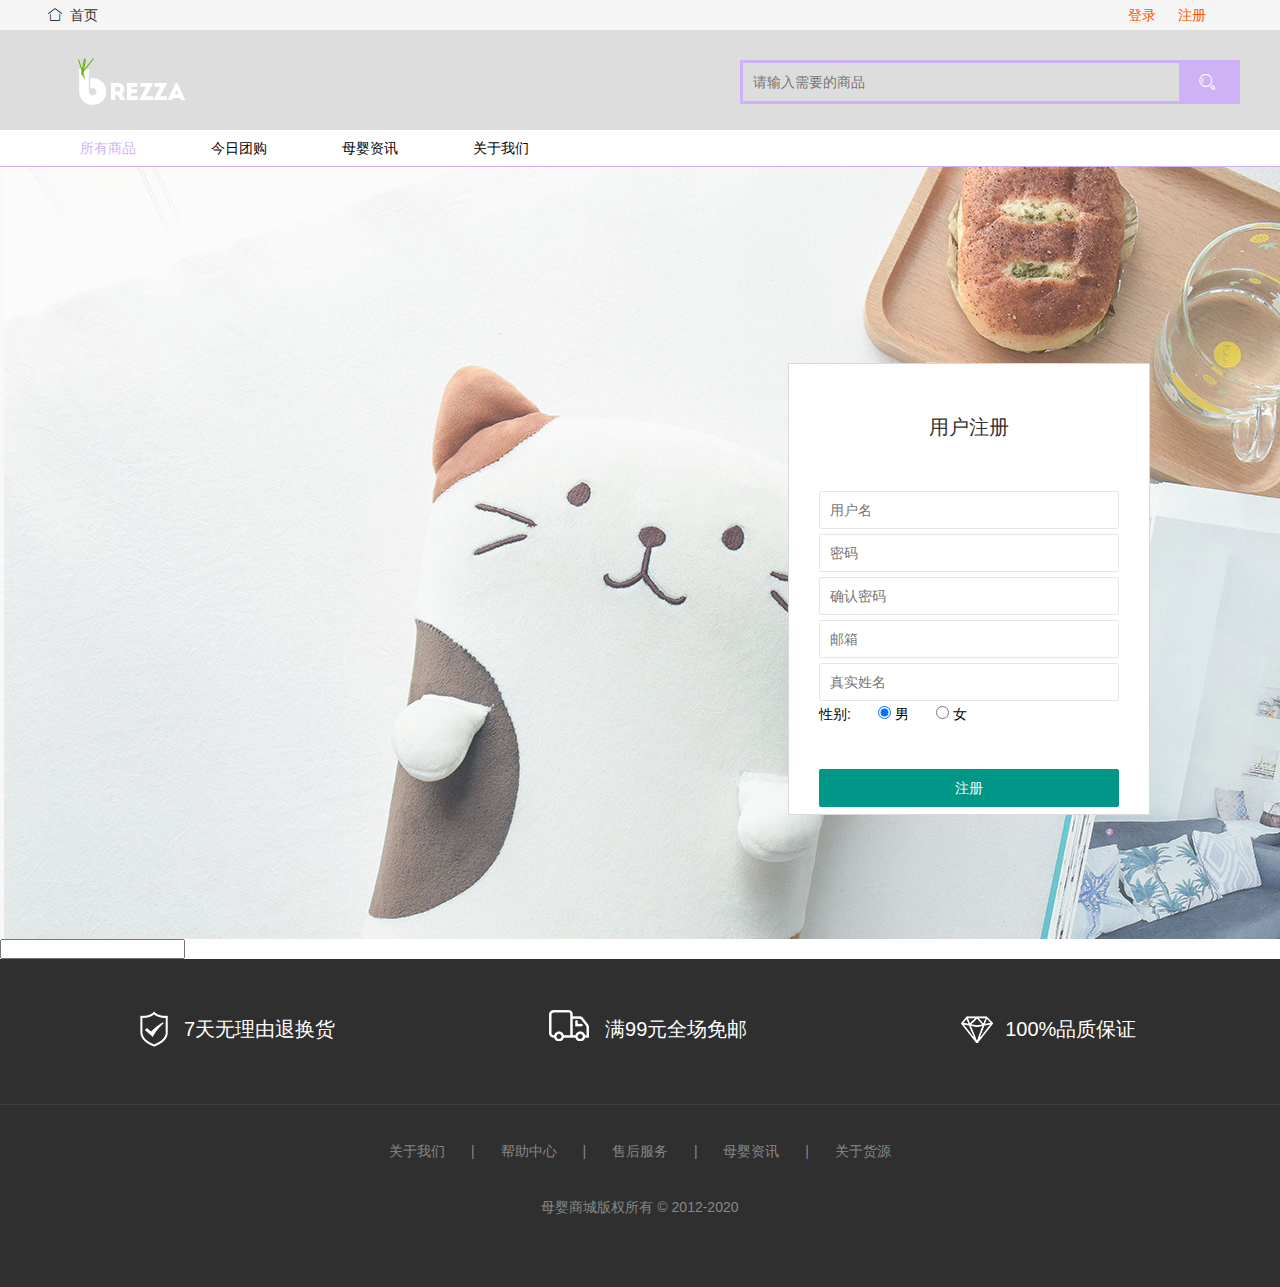
<file: html/registry.html>
<!DOCTYPE html>
<html lang="en">
<head>
    <meta charset="UTF-8" http-equiv="Access-Control-Allow-Origin" content="*">
    <title>Document</title>
    <link rel="stylesheet" type="text/css" href="../res/static/css/main.css">
    <link rel="stylesheet" type="text/css" href="../res/layui/css/layui.css">
    <script type="text/javascript" src="../res/layui/layui.js"></script>
    <meta name="viewport"
          content="width=device-width, initial-scale=1.0, minimum-scale=1.0, maximum-scale=1.0, user-scalable=0">
    <meta http-equiv="X-UA-Compatible" content="IE=Edge,chrome=1">
    <script src="../res/static/js/vue.js"></script>
    <script src="../res/static/js/jquery.min.js"></script>
</head>
<body>

<div id="app">
    <div id="title">


    </div>


    <div class="header" style="background-color: #DDDDDD;">
        <div class="headerLayout w1200">
            <div class="headerCon">
                <h1 class="mallLogo">
                    <a href="#" title="智慧农贸">
                        <img src="../res/static/img/logo2.png">
                    </a>
                </h1>
                <div class="mallSearch">
                    <form action="" class="layui-form" novalidate>
                        <input type="text" name="title" required lay-verify="required" autocomplete="off"
                               class="layui-input" placeholder="请输入需要的商品">
                        <button class="layui-btn" lay-submit lay-filter="formDemo">
                            <i class="layui-icon layui-icon-search"></i>
                        </button>
                        <input type="hidden" name="" value="">
                    </form>
                </div>
            </div>
        </div>
    </div>


    <div class="content content-nav-base  login-content">
        <div class="main-nav">
            <div class="inner-cont0">
                <div class="inner-cont1 w1200">
                    <div class="inner-cont2">
                        <a href="commodity.html" class="active">所有商品</a>
                        <a href="buytoday.html">今日团购</a>
                        <a href="information.html">母婴资讯</a>
                        <a href="about.html">关于我们</a>
                    </div>
                </div>
            </div>
        </div>
        <div class="login-bg">
            <div class="login-cont w1200">
                <div class="form-box">

                    <legend>用户注册</legend>
                    <div class="layui-form-item">

                        <div class="layui-inline veri-code">
                            <input type="tel" name="userCode" id="userCode" lay-verify="required" placeholder="用户名"
                                   autocomplete="off" class="layui-input">
                        </div>
                        <div class="layui-inline veri-code">
                            <div class="layui-input-inline">
                                <input id="password" type="password"  name="password" lay-verify="required" placeholder="密码"
                                       autocomplete="off" class="layui-input">
                            </div>
                        </div>
                        <div class="layui-inline veri-code">
                            <div class="layui-input-inline">
                                <input id="password2" type="password" name="password2" lay-verify="required"
                                       placeholder="确认密码" @blur="validataPassword2" autocomplete="off"
                                       class="layui-input">
                            </div>
                        </div>
                        <div class="layui-inline veri-code">
                            <div class="layui-input-inline">
                                <input id="email" type="text" name="email" lay-verify="required" placeholder="邮箱"
                                       autocomplete="off" class="layui-input">
                            </div>
                        </div>
                        <div class="layui-inline veri-code">
                            <div class="layui-input-inline">
                                <input id="userName" type="text" name="userName" lay-verify="required"
                                       placeholder="真实姓名" autocomplete="off" class="layui-input">
                            </div>
                        </div>
                        <div class="layui-inline veri-code">
                            <div class="layui-input-inline">
                                性别: &nbsp;&nbsp;&nbsp;&nbsp;&nbsp; <input type="radio" name="sex" lay-verify="required"
                                                                          value="1" autocomplete="off" checked
                                                                          class="layui-radio-disbaled">

                                男 &nbsp;&nbsp;&nbsp;&nbsp;&nbsp; <input type="radio" name="sex" lay-verify="required"
                                                                        autocomplete="off" value="0"
                                                                        class="layui-radio-disbaled"> 女
                            </div>
                        </div>


                    </div>
                    <div class="layui-form-item login-btn">
                        <div class="layui-input-block">
                            <input type="button" class="layui-btn" lay-submit="" lay-filter="demo1"
                                   style="width: 300px;" @click="registry" value="注册"></input>
                        </div>
                    </div>

                </div>
            </div>
        </div>
    </div>
    <input>
    <div class="footer">
        <div class="ng-promise-box">
            <div class="ng-promise w1200">
                <p class="text">
                    <a class="icon1" href="javascript:;">7天无理由退换货</a>
                    <a class="icon2" href="javascript:;">满99元全场免邮</a>
                    <a class="icon3" style="margin-right: 0" href="javascript:;">100%品质保证</a>
                </p>
            </div>
        </div>
        <div class="mod_help w1200">
            <p>
                <a href="javascript:;">关于我们</a>
                <span>|</span>
                <a href="javascript:;">帮助中心</a>
                <span>|</span>
                <a href="javascript:;">售后服务</a>
                <span>|</span>
                <a href="javascript:;">母婴资讯</a>
                <span>|</span>
                <a href="javascript:;">关于货源</a>
            </p>
            <p class="coty">母婴商城版权所有 &copy; 2012-2020</p>
        </div>
    </div>
</div>
<script src="../res/static/js/publicValue.js"></script>
<script src="https://cdn.staticfile.org/vue-resource/1.5.1/vue-resource.min.js"></script>
<script type="text/javascript">
    document.getElementById("title").innerHTML = titleObj;

    var app = new Vue({
        el: "#app",
        data: {
            userobj: {},
        },

        mounted: function () {


            this.userobj = JSON.parse(window.localStorage.getItem("userKey"));
            if (this.userobj) {
                this.gerCurrentUser();
            }

        },
        watch: {},
        created: function () {


        },
        computed: {},

        methods: {
            registry: function () {


                if (this.registryValidata()) {
                    const userCode = jQuery("#userCode").val();
                    const email = jQuery("#email").val();
                    this.$http.post(urlprofix + "userv/user/isExistence", {userCode: userCode, email: email}, {
                        emulateJSON: true
                    }).then(function (result) {
                        if (result.body.message) {
                            layer.msg(result.body.message, {
                                icon: 2
                            })
                        } else {
                            var data = jQuery(".layui-form-item input[name]").serializeArray();
                            var dataJson = {};
                            for (const i in data) {
                                dataJson[data[i].name] = data[i].value;
                            }
                            this.$http.post(urlprofix + "consumer/user/registry", dataJson, {
                                emulateJSON: true,
                                withCredentials: true
                            }).then(function (result) {
                                layer.msg(result.body.message, {
                                    icon: result.body.isregistry == "false" ? 2 : 1
                                }, function () {
                                    if (result.body.isregistry == "true") {
                                        window.location.href = "login.html"
                                    }
                                })
                            })
                        }
                    })


                }
            }
            ,
            validataPassword2: function () {
                if (jQuery("#password2").val() != jQuery("#password").val()) {
                    layer.msg("密码不一致", {
                        icon: 2
                    });
                }
            },
            validata: function () {

            }
            ,
            registryValidata: function () {

                var bool = true;
                jQuery(".layui-form-item input[name]").each(function () {
                    if (jQuery(this).val() == null || jQuery(this).val() == '') {
                        layer.msg(jQuery(this).attr("placeholder") + "不能为空！")
                        bool = false;
                        return bool;
                    }


                })
                if (bool) {
                    this.validataPassword2();
                }
                if (bool) {
                    const emailReg = /^[0-9a-zA-Z]{6,18}@((qq)|(163)|(sina)|(gmail))((.com)|(.cn))$/;
                    const email = jQuery("#email").val();

                    if (!emailReg.test(email)) {
                        layer.msg("邮箱格式不正确[格式 ：{6-18@host(.com|.cn)]", {
                            icon: 2
                        })
                        bool = false;
                    }
                }
                return bool;
            }
            ,
            gerCurrentUser: function () {
                /*this.$http.options={withCredentials: true}*/
                this.$http.get(urlprofix + "consumer/user/getCurrentUser", {credentials: true}, {
                    emulateJSON: true
                }).then(function (result) {
                    if (!result.body) {
                        this.userobj = null;
                        window.localStorage.removeItem("userKey")
                    }
                })
            },

            logout: function () {
                layer.confirm(this.userobj.userName + ":是否退出登录", {btn: ['确定', '取消'], title: "提示"}, () => {
                    window.localStorage.removeItem("userKey")
                    this.userobj = null;
                    layer.msg("退出登录！", {
                        icon: 7,
                        time: 2000
                    })
                })
            },


        }
    })

    app.vtitleObj = titleObj;


    layui.config({
        base: '../res/static/js/util' //你存放新模块的目录，注意，不是layui的模块目录
    }).use(['jquery', 'form'], function () {
        var $ = layui.$, form = layui.form;

        /*
                $("#find").click(function() {
                    if(!/^1\d{10}$/.test($("#phone").val())){
                      layer.msg("请输入正确的手机号");
                      return false;
                    }
                    var obj=this;
                    $.ajax({
                        type:"get",
                        url:"../json/login.json",
                        dataType:"json",//返回的
                        success:function(data) {

                            if(data.result){
                                $("#find").addClass(" layui-btn-disabled");
                                $('#find').attr('disabled',"true");
                                settime(obj);
                                $("#msg").text(data.msg);
                            }else{
                                layer.msg(data.msg);
                            }
                        },
                        error:function(msg) {
                            console.log(msg);
                        }
                    });
                })
                var countdown=60;
                function settime(obj) {
                if (countdown == 0) {
                    obj.removeAttribute("disabled");
                    obj.classList.remove("layui-btn-disabled")
                    obj.value="获取验证码";
                    countdown = 60;
                    return;
                } else {

                    obj.value="重新发送(" + countdown + ")";
                    countdown--;
                }
                setTimeout(function() {
                    settime(obj) }
                    ,1000)
                }
                */
    })

</script>

</body>
</html>
</file>
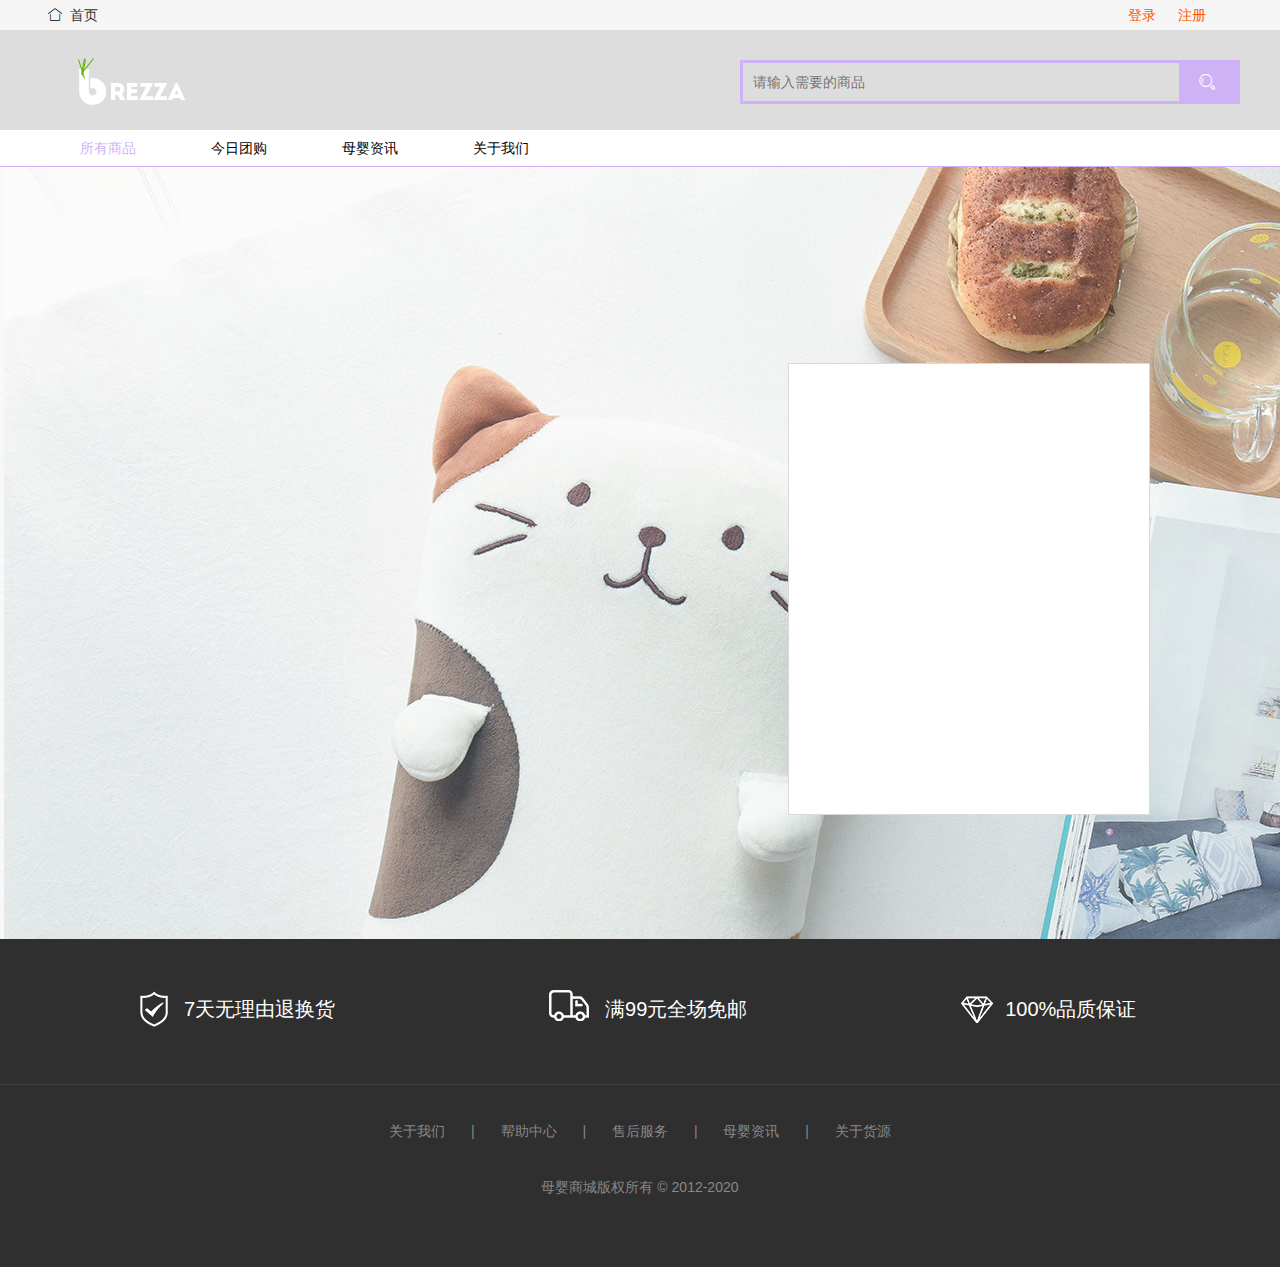
<file: html/updata-user-status.html>
<!DOCTYPE html>
<html lang="en">
<head>
  <meta charset="UTF-8" http-equiv="Access-Control-Allow-Origin" content="*">
  <title>Document</title>
  <link rel="stylesheet" type="text/css" href="../res/static/css/main.css">
  <link rel="stylesheet" type="text/css" href="../res/layui/css/layui.css">
  <script type="text/javascript" src="../res/layui/layui.js"></script>
  <meta name="viewport" content="width=device-width, initial-scale=1.0, minimum-scale=1.0, maximum-scale=1.0, user-scalable=0">
  <meta http-equiv="X-UA-Compatible" content="IE=Edge,chrome=1">
    <script src="../res/static/js/vue.js"></script>
    <script src="../res/static/js/jquery.min.js"></script>
</head>
<body>

<div id="app">
  <div id="title">


  </div>



  <div class="header" style="background-color: #DDDDDD;">
    <div class="headerLayout w1200">
      <div class="headerCon">
        <h1 class="mallLogo">
          <a href="#" title="智慧农贸">
            <img src="../res/static/img/logo2.png">
          </a>
        </h1>
        <div class="mallSearch">
          <form action="" class="layui-form" novalidate>
            <input type="text" name="title" required  lay-verify="required" autocomplete="off" class="layui-input" placeholder="请输入需要的商品">
            <button class="layui-btn" lay-submit lay-filter="formDemo">
                <i class="layui-icon layui-icon-search"></i>
            </button>
            <input type="hidden" name="" value="">
          </form>
        </div>
      </div>
    </div>
  </div>


  <div class="content content-nav-base  login-content" >
    <div class="main-nav">
      <div class="inner-cont0">
        <div class="inner-cont1 w1200">
          <div class="inner-cont2">
            <a href="commodity.html" class="active">所有商品</a>
            <a href="buytoday.html">今日团购</a>
            <a href="information.html">母婴资讯</a>
            <a href="about.html">关于我们</a>
          </div>
        </div>
      </div>
    </div>
    <div class="login-bg" >
      <div class="login-cont w1200">
        <div class="form-box">



        </div>
      </div>
    </div>
  </div>

  <div class="footer">
    <div class="ng-promise-box">
      <div class="ng-promise w1200">
        <p class="text">
          <a class="icon1" href="javascript:;">7天无理由退换货</a>
          <a class="icon2" href="javascript:;">满99元全场免邮</a>
          <a class="icon3" style="margin-right: 0" href="javascript:;">100%品质保证</a>
        </p>
      </div>
    </div>
    <div class="mod_help w1200">                                     
      <p>
        <a href="javascript:;">关于我们</a>
        <span>|</span>
        <a href="javascript:;">帮助中心</a>
        <span>|</span>
        <a href="javascript:;">售后服务</a>
        <span>|</span>
        <a href="javascript:;">母婴资讯</a>
        <span>|</span>
        <a href="javascript:;">关于货源</a>
      </p>
      <p class="coty">母婴商城版权所有 &copy; 2012-2020</p>
    </div>
  </div>
</div>
  <script src="../res/static/js/publicValue.js"></script>
  <script src="https://cdn.staticfile.org/vue-resource/1.5.1/vue-resource.min.js"></script>
  <script type="text/javascript">
    document.getElementById("title").innerHTML=titleObj;

   var app = new  Vue({
     el: "#app",
     data:{
       userobj:null
     },
     methods:{
       updateStatus:function () {
         var reg = new RegExp("(^|&)userCode=([^&]*)(&|$)"); //构造一个含有目标参数的正则表达式对象
         var r = window.location.search.substr(1).match(reg);  //匹配目标参数

         if (r != null) return unescape(r[2]); return null; //返回参数值

       },
       gerCurrentUser:function(){
         /*this.$http.options={withCredentials: true}*/
         this.$http.get(urlprofix+"consumer/user/getCurrentUser",{credentials: true},{
           emulateJSON:true
         }).then(function(result){
           if(!result.body){
             this.userobj=null;
             window.localStorage.removeItem("userKey")
           }
         })

       },

       logout:function(){
         layer.confirm(this.userobj.userName+":是否退出登录", {btn: ['确定', '取消'], title: "提示"},  () =>{
           window.localStorage.removeItem("userKey")
           this.userobj=null;
           layer.msg("退出登录！",{
             icon:7,
             time:2000
           })
         })
       },
    },
     mounted:function () {
       var userCode = this.updateStatus()

       this.$http.get(urlprofix+"userv/user/updateUserStatus?userCode="+userCode,{credentials: true},{
         emulateJSON:true
       }).then(function (result) {
           if(result.body){
            layer.msg("激活成功,即将跳转到登录页面",{icon:1},function () {
              window.location.href="login.html"
            })
           }else
           {
             layer.msg("激活失败,请联系客服 ",{icon:2},function () {
               window.location.href="login.html"
             })
           }
       })
     }

   })

      app.vtitleObj=titleObj;




   layui.config({
      base: '../res/static/js/util' //你存放新模块的目录，注意，不是layui的模块目录
    }).use(['jquery','form'],function(){
          var $ = layui.$,form = layui.form;

/*
        $("#find").click(function() {
            if(!/^1\d{10}$/.test($("#phone").val())){
              layer.msg("请输入正确的手机号");
              return false;
            }
            var obj=this;
            $.ajax({
                type:"get",
                url:"../json/login.json",
                dataType:"json",//返回的
                success:function(data) {
                    
                    if(data.result){
                        $("#find").addClass(" layui-btn-disabled");
                        $('#find').attr('disabled',"true");
                        settime(obj);
                        $("#msg").text(data.msg);
                    }else{
                        layer.msg(data.msg);
                    }
                },
                error:function(msg) {
                    console.log(msg);
                }
            }); 
        })
        var countdown=60;
        function settime(obj) { 
        if (countdown == 0) { 
            obj.removeAttribute("disabled"); 
            obj.classList.remove("layui-btn-disabled")
            obj.value="获取验证码"; 
            countdown = 60; 
            return;
        } else { 
            
            obj.value="重新发送(" + countdown + ")"; 
            countdown--; 
        } 
        setTimeout(function() { 
            settime(obj) }
            ,1000) 
        }
        */
    })

  </script>

</body>
</html>
</file>
<file: res/static/css/main.css>
/*
*@Name: 母婴商城
*@Author: xuzhiwen
*@Copyright:layui.com
*/


body{font-family: "Microsoft YaHei", "SimSun", '\5b8b\4f53', sans-serif;  -moz-user-select:none;
      -webkit-user-select: none;       
      -ms-user-select: none;     }
.w1200{width: 1200px; margin:0 auto;}
.nobor{border-bottom: 0!important;}
.margin0{margin: 0!important;}
.padding0{padding: 0!important;}
i{font-style: normal;}

/*site-nav*/
.site-nav-bg{height: 30px; line-height: 30px; background-color: #f5f5f5;}
.site-nav{position: relative;}
.sn-back-home{float: left;}
.sn-back-home i{margin:0 4px 0 8px; font-size: 14px;}
.sn-quick-menu{position: absolute; right: 12px;}
.sn-quick-menu div{float: left;}
.sn-quick-menu div.login{margin-right: 22px; }
.sn-quick-menu div.login a{color: #ff5500;}
.sn-quick-menu div.sp-cart span{margin-left:4px; color: #ff5500; font-weight: bold;}
/*end-site-nav*/



/*header*/
.header{height: 100px; line-height: 100px;}
.header .mallLogo{margin-left: 38px; float: left;}
.header .mallSearch{float: right; width: 500px; padding-top: 30px; position: relative;}
.header .mallSearch form{height: 38px; line-height: 38px; border-width: 1px 0 1px 1px; border: solid #cfb2f6; position: relative;}
.header .mallSearch input{height: 38px; line-height: 38px; width: 436px; float: left; border:none; position: relative; z-index: 2; background: none;}
.header .mallSearch button{width: 58px; height: 38px; line-height: 38px; float: left; background: #cfb2f6; border-radius:0
;}
/*end-header*/

.tlinks {
    text-indent: -9999px;
    height: 0;
    line-height: 0;
    font-size: 0;
    overflow: hidden;
}
.content .layui-fluid{padding: 0;}
.content .inner-cont1{height: 36px; line-height: 36px;}
.content .inner-cont2{padding-left: 208px;}
.content .inner-cont2 a{display: inline-block; font-size: 14px; color:#010101; padding: 0 32px; line-height: 36px; float: left;}
.content .inner-cont2 a.active,.content .inner-cont2 a:hover{color: #cfb2f6;}
.content .category-con{position: relative; height: 400px; width: 100%;}
.content .category-con .category-type{width: 180px; height:36px; line-height: 36px; font-size: 14px; background: #cfb2f6; text-align: center; color: #fff; cursor: pointer; margin-top: -36px; position: absolute; z-index: 100;}
.content .category-con .category-type h3{font-size: 14px;}
.content .category-tab-content .nav-con{width: 180px; height: 0;}
.content .category-tab-content .nav-con .normal-nav{height: 400px; padding: 13px 0px 17px 5px; box-sizing: border-box; position: relative; background: #fff; border-bottom: 1px solid #e9e9e9; box-sizing: border-box;}
.content .category-tab-content .nav-con .nav-item{border-bottom: 1px solid #e7e7e7; padding-bottom: 4px; position: relative;}
.content .category-tab-content .nav-con .nav-item .title{font-size: 14px; color: #000; padding-left: 27px; line-height: 24px; font-weight: bold; cursor: pointer;}
.content .category-tab-content .nav-con .nav-item  p a{font-size: 12px; color: #7d7e7f; margin-left: 4px; line-height: 18px;}
.content .category-tab-content .nav-con .nav-item i{position: absolute; right: 2px; top: 16px; font-size: 12px; }
.content .category-tab-content .nav-con .nav-item  p a:hover{color:#ff5500;}
.content .category-banner{background:#ffc6dd;}
.content .floors .sk{height: 300px; padding:80px 0 70px 0; background: #fff;}
.content .floors .sk_hd{float: left; width: 225px; height: 300px;}
.content .floors .sk_bd{float: left; width: 974px; height: 298px; border:1px solid #eaeaea; border-left: 0;}
.content .floors  .sk_bd .item-box{background: #fff;}
.content .floors .sk_bd .item{float: left; margin:28px 0 0 35px;}
.content .floors .sk_bd .item img{width: 190px; height: 190px;}
.content .floors .sk_bd .item .title{font-size: 16px; line-height: 40px;}
.content .floors .sk_bd .item .price span{color: #ee0000; font-size: 24px} 
.content .floors .sk_bd .item .price del{color: #888; font-size: 16px; padding-left: 40px;}  
.content .floors .sk_bd .layui-carousel-arrow[lay-type=sub]{display: none;}
.content .hot-recommend-con{background: #f8f8f8; padding:80px 0 70px 0;}
.content .hot-recommend-con .hot-con1 .item{width: 390px; height: 500px; background: #fff; margin-right: 15px; float: left; padding: 20px; box-sizing: border-box;}
.content .hot-recommend-con .hot-con1 .item h4{font-size: 24px; color: #333333; padding-top:6px;}
.content .hot-recommend-con .hot-con1 .item .big-img{text-align: center; height: 160px; background: #f3f3f3; margin-top: 136px;}
.content .hot-recommend-con .hot-con1 .item .big-img img{position: relative; top: -80px;}
.content .hot-recommend-con .hot-con1 .item .small-img{text-align: center; margin-top: 30px;}
.content .hot-recommend-con .hot-con1 .item .small-img img{padding:0 6px;}
.content .hot-recommend-con .hot-con1 .item .top-img{margin-bottom: 12px;}
.content .hot-recommend-con .hot-con1 .item .bottom-img{position: relative;}
.content .hot-recommend-con .hot-con1 .item .bottom-img .baby-cream{position: absolute; right: 0;}
.content .hot-recommend-con .hot-con1 .item1{position: relative; background: none;}
.content .hot-recommend-con .hot-con1 .item1 .btm-img{position: absolute; bottom: 0; left: 0;}
.content .product-cont{padding:33px 0 60px 0;}
.content .product-cont .product-item{padding-top: 70px;}
.content .product-cont .product-item .left-title{float: left; height: 400px; width: 198px; text-align: center;}
.content .product-cont .product-item1 .left-title{background: #c7b6d7;}
.content .product-cont .product-item2 .left-title{background: #c0e2ef;}
.content .product-cont .product-item3 .left-title{background: #f6d77d;}
.content .product-cont .product-item1 h4{color: #9175ad;}
.content .product-cont .product-item2 h4{color: #72bad5;}
.content .product-cont .product-item3 h4{color: #dba64b;}
.content .product-cont .product-item .left-title h4{font-size: 72px; font-weight: bold;  padding:50px 0;}
.content .product-cont .product-item .left-title h5{font-size: 30px; color: #fff; margin-top: 36px;}
.content .product-cont .product-item .right-cont{float: left;}
.content .product-cont .product-item .right-cont .top-img img{border:1px solid #e1e1e1;}
.content .product-cont .product-item .right-cont .img-box a{ display: inline-block; border:1px solid #e1e1e1; float: left; margin:-1px -1px 0 0;}
.content .product-cont .product-item .right-cont .img-box a img{width: 199px; height: 197px;}
.content .product-list-box{background: #f8f8f8; text-align: center;}
.content .product-list-box .product-list-cont{padding-bottom: 92px;}
.content .product-list-box .product-list-cont h4{font-size: 30px; color: #333; padding:60px 0 30px 0;}
.content .product-list-box .product-list-cont .product-item-box .list-item{width: 230px; height: 300px; background: #fff; float: left; margin:0 12px 12px 0}
.content .product-list-box .product-list-cont .product-item-box .list-item img{padding:25px 0;}
.content .product-list-box .product-list-cont .product-item-box .list-item p{padding:0 26px; text-align: left; line-height: 20px; margin-bottom: 14px;}
.content .product-list-box .product-list-cont .product-item-box{width: 1210px;}
.content .product-list-box .product-list-cont .product-item-box .list-item span{color: #ee0000;}
.footer{background: #2f2f2f; padding-bottom: 54px;}
.footer .ng-promise-box{border-bottom:1px solid #3d3d3d; line-height: 145px;}
.footer .ng-promise-box .ng-promise{padding-left: 100px; box-sizing: border-box;}
.footer .ng-promise-box .ng-promise p a{ color: #fff; font-size: 20px; margin-right: 210px; padding-left: 44px; height: 40px; display: inline-block; line-height: 40px; background: url(../img/us-icon.png) no-repeat left 0;}
.footer .ng-promise-box .ng-promise p a.icon2{padding-left: 56px; background-position:0 -44px;}
.footer .ng-promise-box .ng-promise p a.icon3{background-position:0 -80px;}
.footer .mod_help{text-align: center; color: #888888;}
.footer .mod_help p{margin:38px 0 16px 0;}
.footer .mod_help p a{color: #888888;}
.footer .mod_help p span{padding:0 22px;}


.content-nav-base .main-nav{border-bottom:1px solid #cfb1f7;}
.content-nav-base .main-nav .inner-cont2{padding-left: 40px;}
.content-nav-base .main-nav .inner-cont2 a{padding:0; margin-right: 75px;}







/*commodity*/
.commodity-content .commod-cont-wrap{background: #f8f8f8; padding: 50px 0 90px 0;}
.commodity-content .commod-cont .left-nav{width: 200px; line-height: 38px; background: #fff; float: left; margin-right: 58px;}
.commodity-content .commod-cont .left-nav .list-box{border:1px solid #eeeeee;}
.commodity-content .commod-cont .left-nav .title{color: #fff; font-size: 16px; background: #333333; text-align: center;} 
.commodity-content .commod-cont .left-nav .list-box dt,.commodity-content .commod-cont .left-nav .list-box dd{border-bottom:1px dashed #eeeeee; cursor: pointer;}
.commodity-content .commod-cont .left-nav .list-box dd:hover a{color:#ff5500;}
.commodity-content .commod-cont .left-nav .list-box dt{font-size: 14px; color: #333; padding-left: 30px; background: url(../img/off-icon.png) 8px -2px no-repeat; cursor: pointer;}
.commodity-content .commod-cont .left-nav .list-box dt.active{background-position: 8px -40px;}
.commodity-content .commod-cont .left-nav .list-box dd a{padding-left: 42px; color: #888888;}
.commodity-content .commod-cont .left-nav .list-box dl:last-child dd:last-child{border-bottom: 0;}
.commodity-content .commod-cont .right-cont-wrap{float:  left; width: 940px;}
.commodity-content .commod-cont .right-cont{width: 1000px;}
.commodity-content .commod-cont .right-cont .sort{margin-top: 5px;}
.commodity-content .commod-cont .right-cont .sort a{width: 58px; height: 26px; line-height: 26px; font-size: 14px; color: #333333; border:1px solid #eaeaea; margin-left: -1px; float: left; background: #fff; background:#fff url(../img/sort-arrow.png) no-repeat 41px 0; text-indent: 9px;}
.commodity-content .commod-cont .right-cont .sort a.active{background-position: 41px -26px;}
.commodity-content .commod-cont .right-cont .prod-number{line-height: 44px; font-size: 16px; padding-left: 7px;}
.commodity-content .commod-cont .right-cont .cont-list .item{float: left; width: 280px; height: 366px; border:1px solid #eaeaea; background: #fff; margin:0 47px 60px 0;}
.commodity-content .commod-cont .right-cont .cont-list .item .img{border-bottom: 1px solid #eaeaea}
.commodity-content .commod-cont .right-cont .cont-list .item .text{padding:14px 0 0 14px;}
.commodity-content .commod-cont .right-cont .cont-list .title{color: #333333; font-size: 16px; margin-bottom: 14px;}
.commodity-content .commod-cont .right-cont .cont-list .price{position: relative;}
.commodity-content .commod-cont .right-cont .cont-list .pri{color: #ee0000;}
.commodity-content .commod-cont .right-cont .cont-list .nub{position: absolute; right: 13px; color:#999999;}
/*end-commodity*/





/*details*/
.datails-content{padding-bottom: 80px;}
.datails-content .crumb{line-height: 76px;}
.datails-content .crumb span{font-family: simsun; color:#666; font-weight: bold; margin:0 5px;}
.datails-content .crumb a{color:#666;}
.datails-content .crumb a:hover{color:#ff5500;}
.datails-content .product-intro{margin-bottom: 85px;}
.datails-content .product-intro .preview-wrap{width: 430px; float: left;}
.datails-content .product-intro .preview-wrap img{border:1px solid #eaeaea;}
.datails-content .itemInfo-wrap{float: left; width: 770px;}
.datails-content .itemInfo .title{position: relative; margin-bottom: 30px;}
.datails-content .itemInfo .title h4{font-size: 18px;}
.datails-content .itemInfo .title span{position: absolute; right: 0; top: 2px; cursor: pointer;}
.datails-content .itemInfo .title span i{margin-right: 4px; color: #ff5500;}
.datails-content .itemInfo .summary{width: 100%; height: 135px; background: #f5f5f5; padding-top: 25px; margin-bottom: 26px;}
.datails-content .itemInfo .summary p{line-height: 40px; padding-left: 34px; color: #888888;}
.datails-content .itemInfo .summary p span{padding-right: 40px;}
.datails-content .itemInfo .summary .activity .price{font-size: 30px; color: #ee0000;}
.datails-content .itemInfo .summary .activity .price i{font-size: 14px;}
.datails-content .itemInfo .choose-attrs{color: #888888; line-height: 32px; padding-left: 34px;}
.datails-content .itemInfo .choose-attrs .title{margin-right: 34px; float: left;  margin-bottom: 0;}
.datails-content .itemInfo .choose-attrs .color{margin-bottom: 18px;}
.datails-content .itemInfo .choose-attrs .color .color-cont{display: inline-block; float: left;}
.datails-content .itemInfo .choose-attrs .color .color-cont .btn{display: inline-block; padding:0 26px; margin-right: 26px; border:1px solid #e0e0e0; cursor: pointer; color: #000;}
.datails-content .itemInfo .choose-attrs .color .color-cont .btn.active{border-color:#ff5500;}
.datails-content .itemInfo .choose-attrs .number{line-height: 30px;}
.datails-content .itemInfo .choose-attrs .number .title{float: left;}
.datails-content .itemInfo .choose-attrs .number .number-cont{display: inline-block; float: left; line-height: 30px; }
.datails-content .itemInfo .choose-attrs .number .number-cont .btn{display: inline-block; padding:0 6px; border:1px solid #dddddd; background: #f8f8f8; width: 20px; text-align: center; font-size: 26px; cursor: pointer; float: left;-webkit-user-select: none;
-moz-user-focus: none;
-moz-user-select: none;}
.datails-content .itemInfo .choose-attrs .number .number-cont .cut{}
.datails-content .itemInfo .choose-attrs .number .number-cont input{width: 35px; height: 28px; text-align: center; margin:0 5px; float: left;}
.datails-content .itemInfo .choose-btns{padding-left: 34px; margin-top: 22px;}
.datails-content .itemInfo .choose-btns .purchase-btn{border:1px solid #ff5500; color: #ff5500;width: 116px; height: 40px; line-height: 40px;}
.datails-content .itemInfo .choose-btns .car-btn{width: 136px; height: 40px; line-height: 40px;}

.datails-content .aside{float: left;}
.datails-content .aside h4{font-size: 18px; line-height: 42px; padding-left: 18px; color: #888888;}
.datails-content .aside .item-list{border:1px solid #ededed; padding:45px; padding-bottom: 0;}
.datails-content .aside .item-list .item{margin-bottom: 34px;}
.datails-content .aside .item-list .item p{line-height: 64px; position: relative;}
.datails-content .aside .item-list .item .pric{color: #ee0000; position: absolute; right: 0;}
.datails-content .detail{float: right;}
.datails-content .detail h4{line-height: 42px; width: 100px; text-align: center; border-bottom: 2px solid #888888; font-size: 18px; cursor: pointer; color: #888888;}
.datails-content .detail .item{border:1px solid #ececec;}
/*end-details*/








/*information*/
.information-content .info-list-box{padding:63px 0 84px 0; background: #f8f8f8;}
.information-content .info-list .item-box{width: 1250px;}
.information-content .info-list .item-box .item{width: 590px; float: left; margin:0 22px 27px 0; background: #fff; height: 360px; padding:40px 30px; box-sizing: border-box;}
.information-content .info-list .item-box .img{float: left; margin-right: 28px;}
.information-content .info-list .item-box .text h4{font-size: 18px; line-height: 28px; margin-top: 28px; margin-bottom: 15px;}
.information-content .info-list .item-box .text .data{font-size: 12px; color: #888888; margin-bottom: 30px;}
.information-content .info-list .item-box .text .info-cont{line-height: 24px; color: #555555; overflow : hidden; text-overflow: ellipsis;
  display: -webkit-box;
  -webkit-line-clamp: 3;
  -webkit-box-orient: vertical;
 }
/*end-information*/



/*buytoday*/
.buytoday-content .banner{height: 380px; background: url(../img/tuan_img_banner.jpg) no-repeat; background-size: cover; cursor: pointer;}
.buytoday-content .product-list-box{background: #f8f8f8; padding-bottom: 50px;}
.buytoday-content .product-list .tab-title{padding:60px 0 66px 0;}
.buytoday-content .product-list .tab-title a{line-height: 56px; color: #666666; font-size: 20px; display: inline-block;}
.buytoday-content .product-list .tab-title a.tuang{margin-right: 70px;}
.buytoday-content .product-list .tab-title a.active{color: #693ca4; border-bottom: 2px solid #cfb2f6;}
.buytoday-content .list-cont .item{width: 290px; height: 420px; float: left; margin:0 12px 20px 0; text-align: left; background: #fff;}
.buytoday-content .list-cont .item-box{width: 1220px; padding-bottom: 30px;}
.buytoday-content .list-cont .item .text-box{ padding:12px; box-sizing: border-box;}
.buytoday-content .list-cont .item .text-box .title{line-height: 24px; font-size: 16px; color: #666666; margin-bottom: 6px;}
.buytoday-content .list-cont .item .text-box .plic{position: relative;}
.buytoday-content .list-cont .item .text-box .plic .ciur-pic{font-size: 20px; margin-right: 24px}
.buytoday-content .list-cont .item .text-box .plic .Ori-pic{color: #666666;}
.buytoday-content .list-cont .item .text-box .plic .discount{width: 60px; height: 26px; line-height: 26px; font-size: 16px; background: #cfb2f6; display: block; text-align: center; color: #fff; position: absolute; right: 0; top: 0; cursor: pointer;}
.buytoday-content .footer{padding-bottom: 120px;}
.buytoday-content .footer-wrap,.buytoday-content .footer{background: #877dd2;}
.buytoday-content .footer-wrap,.buytoday-content .footer .title{font-size: 30px; color: #fffaea; text-align: center;}
.buytoday-content .footer .title h3{padding:60px 0; }
.buytoday-content .footer .list-box .item{float: left; text-align: left; width: 320px; height: 500px; background: #fff; margin-right: 120px;}
.buytoday-content .footer .list-box .item .text{height: 100px; background: #f9f9f9;}
.buytoday-content .footer .list-box .item .text .right-title-number{float: left; width: 80px; line-height: 100px; font-size: 36px; color: #ffa25d; font-weight: bold; text-align: center; background: #f4f5fa; font-style:italic}
.buytoday-content .footer .list-box .item .commod{padding:10px; width: 240px; float: left; box-sizing: border-box;}
.buytoday-content .footer .list-box .item .commod p{font-size: 16px; color: #666666; line-height: 24px;}
.buytoday-content .footer .list-box .item .commod span{font-size: 20px; color: #ee0000;}
#footerList .item:last-child{margin-right: 0;}
/*end-buytoday*/









/*about*/
.about-content .banner-box .banner{height: 750px; width: 100%; background: url(../img/us_banner.jpg) no-repeat; background-size: cover;}
.about-content .brief-content{padding:198px 0 280px 0;}
.about-content .brief-content .img-box{float: left; width: 630px; height: 640px; position: relative; padding-right: 100px;}
.about-content .brief-content .img-box .top{position: absolute; right: 100px; bottom: 0;}
.about-content .brief-content .text{line-height: 45px; font-size: 20px; color: #888; padding-top: 130px;}
.about-content .banner-text{height: 760px; width: 100%; background: url(../img/us_img3.png) no-repeat; background-size: cover;}
.about-content .banner-text p{width: 446px; font-size: 20px; line-height: 45px; color: #888888; padding: 210px 0 0 55px;}
.about-content .after-sale{padding-bottom: 204px;}
.about-content .after-sale h4{font-size: 46px; color: #555; letter-spacing:8px; padding:190px 0 100px 0; text-align: center;}
.about-content .after-sale .item-box{ position: relative;}
.about-content .after-sale .item .img-box{width: 204px; height: 204px; border:2px solid #af9ce5; border-radius: 50%; margin:0 auto; line-height: 204px; text-align: center;}
.about-content .after-sale .item p{font-size: 28px; color: #af9ce5; padding-top: 44px; text-align: center;}
.about-content .after-sale .item.item1{position: absolute; left: 0;}
.about-content .after-sale .item.item2{margin:0 auto;}
.about-content .after-sale .item.item3{position: absolute; right: 0; top: 0;}
/*end-about*/





/*login*/
.login-content .login-bg{width: 100%; background: url(../img/load_bg.jpg) no-repeat; background-size: cover;}
.login-content .login-bg .login-cont{ height: 772px; position: relative;}
.login-content .login-bg .login-cont .form-box{width: 300px; height: 450px; border:1px solid #d9dadc; background: #fff; position: absolute; top: 196px; right: 90px; padding:0 30px;}
.login-content .login-bg .login-cont .form-box legend{font-size: 20px; color: #323232; text-align: center; padding:50px 0;}
.login-content .login-bg .login-cont .layui-inline,.login-content .login-bg .login-cont .layui-input-inline{width: 100%; position: relative;}
.login-content .login-bg .login-cont .layui-input-inline .iphone-icon{position: absolute; top: 8px; left: 10px; color: #d3d3d3; font-size: 20px;}
.login-content .login-bg .login-cont .iphone{margin-bottom: 20px;}
.login-content .login-bg .login-cont .iphone .layui-input{padding-left: 40px;}
.login-content .login-bg .login-cont .veri-code .layui-btn{width: 102px; background: #eeeeee; text-align: center; color: #333; height: 36px; line-height: 36px; display: inline-block; border:none; cursor: pointer; position: absolute; top: 1px; right: 1px; font-size: 12px; padding:0 14px;}
.login-content .login-bg .login-cont .login-btn .layui-input-block{margin-left: 0; padding-top: 25px;}
.login-content .login-bg .login-cont .login-btn .layui-input-block button{width: 100%; background: #cfb2f6; font-size: 18px;}
/*end-login*/







/*shopcart-content*/
.shopcart-content .banner-bg{height: 180px; background: url(../img/buy_banner.jpg) no-repeat; margin:50px auto; padding-left: 68px; box-sizing: border-box; color: #fff}
.shopcart-content .banner-bg h3{font-size: 36px; padding:40px 0 20px 0;}
.shopcart-content .banner-bg p{font-size: 20px; }
.shopcart-content .cart{padding-bottom: 180px;}
.shopcart-content .cart-table-th{height: 50px; line-height: 50px; background:  #f5f5f5;}
.shopcart-content  .th{float: left; text-align: center;}
.shopcart-content  .th-chk{width: 70px; position: relative; margin-left: 43px; text-align: left;}
.shopcart-content  .th-chk .select-all{cursor: pointer;}
.shopcart-content  .th-chk .select-all label{cursor: pointer;}
.shopcart-content .cart-checkbox{display: inline-block;}
.shopcart-content  .CheckBoxShop{width: 16px; height: 16px; border:1px solid #cccccc; position: relative; top: 4px;}
.shopcart-content .th-item{width: 340px; text-align: left; padding-left: 90px; box-sizing: border-box;}

.shopcart-content .th-price{width: 200px; }
.shopcart-content .th-amount{width: 200px; }
.shopcart-content .th-sum{width: 200px;}
.shopcart-content .th-op{width: 100px;}
.shopcart-content .item-content{border:1px solid #ececee; border-bottom: 0; height: 218px; padding:59px 0; box-sizing: border-box; position: relative;}
.shopcart-content .order-content .th-chk{margin-top: 35px; position: relative; z-index: 2;}
.shopcart-content .order-content .th-item{position: relative; left: -120px; z-index: 1;}
.shopcart-content .order-content .th-amount div.layui-btn,.shopcart-content .order-content .th-amount input{float: left; border:1px solid #e2e2e2; text-align: center; background: #ffffff; margin-left: -1px; color: #999999;}
.shopcart-content .order-content .th-amount div.layui-btn{width: 28px; height: 38px; padding:0;}
.shopcart-content .order-content .th-amount input{width: 46px; height: 36px;}
.shopcart-content .order-content .th-amount .box-btn{padding-left: 52px;}
.shopcart-content .order-content .th-sum span{line-height: 24px; color: #ee0000; font-weight: bold; }
.shopcart-content .order-content .th-op span{display: block; cursor: pointer; line-height: 24px;}
.shopcart-content .order-content .th-item .item-cont img{float: left; width: 98px; height: 98px;  border:1px solid #ececee; margin-right: 20px;}
.shopcart-content .order-content .th-item .item-cont .text{text-align: left; line-height: 24px;}
.shopcart-content .order-content .th-item .item-cont .text .title{color: #333333;}
.shopcart-content .order-content .th-item .item-cont .text p{color: #888;}
.shopcart-content .FloatBarHolder{line-height: 78px; border:1px solid #ececee; background: #f5f5f5; position: relative;}
.shopcart-content .FloatBarHolder .th-chk {width: 150px;}
.shopcart-content .FloatBarHolder .batch-deletion span{cursor: pointer;}
.shopcart-content .FloatBarHolder .Settlement,.shopcart-content .FloatBarHolder .total{float: right;}
.shopcart-content .FloatBarHolder .Settlement button.layui-btn{width: 160px; height: 84px; line-height: 84px; font-size: 24px; color: #fff; text-align: center; background: #ff5500; border-radius: 0; position: absolute; right: 0px; top: -1px;}
.shopcart-content .FloatBarHolder .total{margin-right: 230px;}
.shopcart-content .FloatBarHolder .total span{color: #ee0000; font-size: 26px; font-weight: bold; padding-left: 5px;}
.shopcart-content .FloatBarHolder .th-chk .select-all label{letter-spacing: 4px;}
/*end-shopcart-content*/
</file>
<file: res/layui/css/layui.css>
/** layui-v2.4.5 MIT License By https://www.layui.com */
 .layui-inline,img{display:inline-block;vertical-align:middle}h1,h2,h3,h4,h5,h6{font-weight:400}.layui-edge,.layui-header,.layui-inline,.layui-main{position:relative}.layui-elip,.layui-form-checkbox span,.layui-form-pane .layui-form-label{text-overflow:ellipsis;white-space:nowrap}.layui-btn,.layui-edge,.layui-inline,img{vertical-align:middle}.layui-btn,.layui-disabled,.layui-icon,.layui-unselect{-webkit-user-select:none;-ms-user-select:none;-moz-user-select:none}blockquote,body,button,dd,div,dl,dt,form,h1,h2,h3,h4,h5,h6,input,li,ol,p,pre,td,textarea,th,ul{margin:0;padding:0;-webkit-tap-highlight-color:rgba(0,0,0,0)}a:active,a:hover{outline:0}img{border:none}li{list-style:none}table{border-collapse:collapse;border-spacing:0}h4,h5,h6{font-size:100%}button,input,optgroup,option,select,textarea{font-family:inherit;font-size:inherit;font-style:inherit;font-weight:inherit;outline:0}pre{white-space:pre-wrap;white-space:-moz-pre-wrap;white-space:-pre-wrap;white-space:-o-pre-wrap;word-wrap:break-word}body{line-height:24px;font:14px Helvetica Neue,Helvetica,PingFang SC,Tahoma,Arial,sans-serif}hr{height:1px;margin:10px 0;border:0;clear:both}a{color:#333;text-decoration:none}a:hover{color:#777}a cite{font-style:normal;*cursor:pointer}.layui-border-box,.layui-border-box *{box-sizing:border-box}.layui-box,.layui-box *{box-sizing:content-box}.layui-clear{clear:both;*zoom:1}.layui-clear:after{content:'\20';clear:both;*zoom:1;display:block;height:0}.layui-inline{*display:inline;*zoom:1}.layui-edge{display:inline-block;width:0;height:0;border-width:6px;border-style:dashed;border-color:transparent;overflow:hidden}.layui-edge-top{top:-4px;border-bottom-color:#999;border-bottom-style:solid}.layui-edge-right{border-left-color:#999;border-left-style:solid}.layui-edge-bottom{top:2px;border-top-color:#999;border-top-style:solid}.layui-edge-left{border-right-color:#999;border-right-style:solid}.layui-elip{overflow:hidden}.layui-disabled,.layui-disabled:hover{color:#d2d2d2!important;cursor:not-allowed!important}.layui-circle{border-radius:100%}.layui-show{display:block!important}.layui-hide{display:none!important}@font-face{font-family:layui-icon;src:url(../font/iconfont.eot?v=240);src:url(../font/iconfont.eot?v=240#iefix) format('embedded-opentype'),url(../font/iconfont.svg?v=240#iconfont) format('svg'),url(../font/iconfont.woff?v=240) format('woff'),url(../font/iconfont.ttf?v=240) format('truetype')}.layui-icon{font-family:layui-icon!important;font-size:16px;font-style:normal;-webkit-font-smoothing:antialiased;-moz-osx-font-smoothing:grayscale}.layui-icon-reply-fill:before{content:"\e611"}.layui-icon-set-fill:before{content:"\e614"}.layui-icon-menu-fill:before{content:"\e60f"}.layui-icon-search:before{content:"\e615"}.layui-icon-share:before{content:"\e641"}.layui-icon-set-sm:before{content:"\e620"}.layui-icon-engine:before{content:"\e628"}.layui-icon-close:before{content:"\1006"}.layui-icon-close-fill:before{content:"\1007"}.layui-icon-chart-screen:before{content:"\e629"}.layui-icon-star:before{content:"\e600"}.layui-icon-circle-dot:before{content:"\e617"}.layui-icon-chat:before{content:"\e606"}.layui-icon-release:before{content:"\e609"}.layui-icon-list:before{content:"\e60a"}.layui-icon-chart:before{content:"\e62c"}.layui-icon-ok-circle:before{content:"\1005"}.layui-icon-layim-theme:before{content:"\e61b"}.layui-icon-table:before{content:"\e62d"}.layui-icon-right:before{content:"\e602"}.layui-icon-left:before{content:"\e603"}.layui-icon-cart-simple:before{content:"\e698"}.layui-icon-face-cry:before{content:"\e69c"}.layui-icon-face-smile:before{content:"\e6af"}.layui-icon-survey:before{content:"\e6b2"}.layui-icon-tree:before{content:"\e62e"}.layui-icon-upload-circle:before{content:"\e62f"}.layui-icon-add-circle:before{content:"\e61f"}.layui-icon-download-circle:before{content:"\e601"}.layui-icon-templeate-1:before{content:"\e630"}.layui-icon-util:before{content:"\e631"}.layui-icon-face-surprised:before{content:"\e664"}.layui-icon-edit:before{content:"\e642"}.layui-icon-speaker:before{content:"\e645"}.layui-icon-down:before{content:"\e61a"}.layui-icon-file:before{content:"\e621"}.layui-icon-layouts:before{content:"\e632"}.layui-icon-rate-half:before{content:"\e6c9"}.layui-icon-add-circle-fine:before{content:"\e608"}.layui-icon-prev-circle:before{content:"\e633"}.layui-icon-read:before{content:"\e705"}.layui-icon-404:before{content:"\e61c"}.layui-icon-carousel:before{content:"\e634"}.layui-icon-help:before{content:"\e607"}.layui-icon-code-circle:before{content:"\e635"}.layui-icon-water:before{content:"\e636"}.layui-icon-username:before{content:"\e66f"}.layui-icon-find-fill:before{content:"\e670"}.layui-icon-about:before{content:"\e60b"}.layui-icon-location:before{content:"\e715"}.layui-icon-up:before{content:"\e619"}.layui-icon-pause:before{content:"\e651"}.layui-icon-date:before{content:"\e637"}.layui-icon-layim-uploadfile:before{content:"\e61d"}.layui-icon-delete:before{content:"\e640"}.layui-icon-play:before{content:"\e652"}.layui-icon-top:before{content:"\e604"}.layui-icon-friends:before{content:"\e612"}.layui-icon-refresh-3:before{content:"\e9aa"}.layui-icon-ok:before{content:"\e605"}.layui-icon-layer:before{content:"\e638"}.layui-icon-face-smile-fine:before{content:"\e60c"}.layui-icon-dollar:before{content:"\e659"}.layui-icon-group:before{content:"\e613"}.layui-icon-layim-download:before{content:"\e61e"}.layui-icon-picture-fine:before{content:"\e60d"}.layui-icon-link:before{content:"\e64c"}.layui-icon-diamond:before{content:"\e735"}.layui-icon-log:before{content:"\e60e"}.layui-icon-rate-solid:before{content:"\e67a"}.layui-icon-fonts-del:before{content:"\e64f"}.layui-icon-unlink:before{content:"\e64d"}.layui-icon-fonts-clear:before{content:"\e639"}.layui-icon-triangle-r:before{content:"\e623"}.layui-icon-circle:before{content:"\e63f"}.layui-icon-radio:before{content:"\e643"}.layui-icon-align-center:before{content:"\e647"}.layui-icon-align-right:before{content:"\e648"}.layui-icon-align-left:before{content:"\e649"}.layui-icon-loading-1:before{content:"\e63e"}.layui-icon-return:before{content:"\e65c"}.layui-icon-fonts-strong:before{content:"\e62b"}.layui-icon-upload:before{content:"\e67c"}.layui-icon-dialogue:before{content:"\e63a"}.layui-icon-video:before{content:"\e6ed"}.layui-icon-headset:before{content:"\e6fc"}.layui-icon-cellphone-fine:before{content:"\e63b"}.layui-icon-add-1:before{content:"\e654"}.layui-icon-face-smile-b:before{content:"\e650"}.layui-icon-fonts-html:before{content:"\e64b"}.layui-icon-form:before{content:"\e63c"}.layui-icon-cart:before{content:"\e657"}.layui-icon-camera-fill:before{content:"\e65d"}.layui-icon-tabs:before{content:"\e62a"}.layui-icon-fonts-code:before{content:"\e64e"}.layui-icon-fire:before{content:"\e756"}.layui-icon-set:before{content:"\e716"}.layui-icon-fonts-u:before{content:"\e646"}.layui-icon-triangle-d:before{content:"\e625"}.layui-icon-tips:before{content:"\e702"}.layui-icon-picture:before{content:"\e64a"}.layui-icon-more-vertical:before{content:"\e671"}.layui-icon-flag:before{content:"\e66c"}.layui-icon-loading:before{content:"\e63d"}.layui-icon-fonts-i:before{content:"\e644"}.layui-icon-refresh-1:before{content:"\e666"}.layui-icon-rmb:before{content:"\e65e"}.layui-icon-home:before{content:"\e68e"}.layui-icon-user:before{content:"\e770"}.layui-icon-notice:before{content:"\e667"}.layui-icon-login-weibo:before{content:"\e675"}.layui-icon-voice:before{content:"\e688"}.layui-icon-upload-drag:before{content:"\e681"}.layui-icon-login-qq:before{content:"\e676"}.layui-icon-snowflake:before{content:"\e6b1"}.layui-icon-file-b:before{content:"\e655"}.layui-icon-template:before{content:"\e663"}.layui-icon-auz:before{content:"\e672"}.layui-icon-console:before{content:"\e665"}.layui-icon-app:before{content:"\e653"}.layui-icon-prev:before{content:"\e65a"}.layui-icon-website:before{content:"\e7ae"}.layui-icon-next:before{content:"\e65b"}.layui-icon-component:before{content:"\e857"}.layui-icon-more:before{content:"\e65f"}.layui-icon-login-wechat:before{content:"\e677"}.layui-icon-shrink-right:before{content:"\e668"}.layui-icon-spread-left:before{content:"\e66b"}.layui-icon-camera:before{content:"\e660"}.layui-icon-note:before{content:"\e66e"}.layui-icon-refresh:before{content:"\e669"}.layui-icon-female:before{content:"\e661"}.layui-icon-male:before{content:"\e662"}.layui-icon-password:before{content:"\e673"}.layui-icon-senior:before{content:"\e674"}.layui-icon-theme:before{content:"\e66a"}.layui-icon-tread:before{content:"\e6c5"}.layui-icon-praise:before{content:"\e6c6"}.layui-icon-star-fill:before{content:"\e658"}.layui-icon-rate:before{content:"\e67b"}.layui-icon-template-1:before{content:"\e656"}.layui-icon-vercode:before{content:"\e679"}.layui-icon-cellphone:before{content:"\e678"}.layui-icon-screen-full:before{content:"\e622"}.layui-icon-screen-restore:before{content:"\e758"}.layui-icon-cols:before{content:"\e610"}.layui-icon-export:before{content:"\e67d"}.layui-icon-print:before{content:"\e66d"}.layui-icon-slider:before{content:"\e714"}.layui-main{width:1140px;margin:0 auto}.layui-header{z-index:1000;height:60px}.layui-header a:hover{transition:all .5s;-webkit-transition:all .5s}.layui-side{position:fixed;left:0;top:0;bottom:0;z-index:999;width:200px;overflow-x:hidden}.layui-side-scroll{position:relative;width:220px;height:100%;overflow-x:hidden}.layui-body{position:absolute;left:200px;right:0;top:0;bottom:0;z-index:998;width:auto;overflow:hidden;overflow-y:auto;box-sizing:border-box}.layui-layout-body{overflow:hidden}.layui-layout-admin .layui-header{background-color:#23262E}.layui-layout-admin .layui-side{top:60px;width:200px;overflow-x:hidden}.layui-layout-admin .layui-body{top:60px;bottom:44px}.layui-layout-admin .layui-main{width:auto;margin:0 15px}.layui-layout-admin .layui-footer{position:fixed;left:200px;right:0;bottom:0;height:44px;line-height:44px;padding:0 15px;background-color:#eee}.layui-layout-admin .layui-logo{position:absolute;left:0;top:0;width:200px;height:100%;line-height:60px;text-align:center;color:#009688;font-size:16px}.layui-layout-admin .layui-header .layui-nav{background:0 0}.layui-layout-left{position:absolute!important;left:200px;top:0}.layui-layout-right{position:absolute!important;right:0;top:0}.layui-container{position:relative;margin:0 auto;padding:0 15px;box-sizing:border-box}.layui-fluid{position:relative;margin:0 auto;padding:0 15px}.layui-row:after,.layui-row:before{content:'';display:block;clear:both}.layui-col-lg1,.layui-col-lg10,.layui-col-lg11,.layui-col-lg12,.layui-col-lg2,.layui-col-lg3,.layui-col-lg4,.layui-col-lg5,.layui-col-lg6,.layui-col-lg7,.layui-col-lg8,.layui-col-lg9,.layui-col-md1,.layui-col-md10,.layui-col-md11,.layui-col-md12,.layui-col-md2,.layui-col-md3,.layui-col-md4,.layui-col-md5,.layui-col-md6,.layui-col-md7,.layui-col-md8,.layui-col-md9,.layui-col-sm1,.layui-col-sm10,.layui-col-sm11,.layui-col-sm12,.layui-col-sm2,.layui-col-sm3,.layui-col-sm4,.layui-col-sm5,.layui-col-sm6,.layui-col-sm7,.layui-col-sm8,.layui-col-sm9,.layui-col-xs1,.layui-col-xs10,.layui-col-xs11,.layui-col-xs12,.layui-col-xs2,.layui-col-xs3,.layui-col-xs4,.layui-col-xs5,.layui-col-xs6,.layui-col-xs7,.layui-col-xs8,.layui-col-xs9{position:relative;display:block;box-sizing:border-box}.layui-col-xs1,.layui-col-xs10,.layui-col-xs11,.layui-col-xs12,.layui-col-xs2,.layui-col-xs3,.layui-col-xs4,.layui-col-xs5,.layui-col-xs6,.layui-col-xs7,.layui-col-xs8,.layui-col-xs9{float:left}.layui-col-xs1{width:8.33333333%}.layui-col-xs2{width:16.66666667%}.layui-col-xs3{width:25%}.layui-col-xs4{width:33.33333333%}.layui-col-xs5{width:41.66666667%}.layui-col-xs6{width:50%}.layui-col-xs7{width:58.33333333%}.layui-col-xs8{width:66.66666667%}.layui-col-xs9{width:75%}.layui-col-xs10{width:83.33333333%}.layui-col-xs11{width:91.66666667%}.layui-col-xs12{width:100%}.layui-col-xs-offset1{margin-left:8.33333333%}.layui-col-xs-offset2{margin-left:16.66666667%}.layui-col-xs-offset3{margin-left:25%}.layui-col-xs-offset4{margin-left:33.33333333%}.layui-col-xs-offset5{margin-left:41.66666667%}.layui-col-xs-offset6{margin-left:50%}.layui-col-xs-offset7{margin-left:58.33333333%}.layui-col-xs-offset8{margin-left:66.66666667%}.layui-col-xs-offset9{margin-left:75%}.layui-col-xs-offset10{margin-left:83.33333333%}.layui-col-xs-offset11{margin-left:91.66666667%}.layui-col-xs-offset12{margin-left:100%}@media screen and (max-width:768px){.layui-hide-xs{display:none!important}.layui-show-xs-block{display:block!important}.layui-show-xs-inline{display:inline!important}.layui-show-xs-inline-block{display:inline-block!important}}@media screen and (min-width:768px){.layui-container{width:750px}.layui-hide-sm{display:none!important}.layui-show-sm-block{display:block!important}.layui-show-sm-inline{display:inline!important}.layui-show-sm-inline-block{display:inline-block!important}.layui-col-sm1,.layui-col-sm10,.layui-col-sm11,.layui-col-sm12,.layui-col-sm2,.layui-col-sm3,.layui-col-sm4,.layui-col-sm5,.layui-col-sm6,.layui-col-sm7,.layui-col-sm8,.layui-col-sm9{float:left}.layui-col-sm1{width:8.33333333%}.layui-col-sm2{width:16.66666667%}.layui-col-sm3{width:25%}.layui-col-sm4{width:33.33333333%}.layui-col-sm5{width:41.66666667%}.layui-col-sm6{width:50%}.layui-col-sm7{width:58.33333333%}.layui-col-sm8{width:66.66666667%}.layui-col-sm9{width:75%}.layui-col-sm10{width:83.33333333%}.layui-col-sm11{width:91.66666667%}.layui-col-sm12{width:100%}.layui-col-sm-offset1{margin-left:8.33333333%}.layui-col-sm-offset2{margin-left:16.66666667%}.layui-col-sm-offset3{margin-left:25%}.layui-col-sm-offset4{margin-left:33.33333333%}.layui-col-sm-offset5{margin-left:41.66666667%}.layui-col-sm-offset6{margin-left:50%}.layui-col-sm-offset7{margin-left:58.33333333%}.layui-col-sm-offset8{margin-left:66.66666667%}.layui-col-sm-offset9{margin-left:75%}.layui-col-sm-offset10{margin-left:83.33333333%}.layui-col-sm-offset11{margin-left:91.66666667%}.layui-col-sm-offset12{margin-left:100%}}@media screen and (min-width:992px){.layui-container{width:970px}.layui-hide-md{display:none!important}.layui-show-md-block{display:block!important}.layui-show-md-inline{display:inline!important}.layui-show-md-inline-block{display:inline-block!important}.layui-col-md1,.layui-col-md10,.layui-col-md11,.layui-col-md12,.layui-col-md2,.layui-col-md3,.layui-col-md4,.layui-col-md5,.layui-col-md6,.layui-col-md7,.layui-col-md8,.layui-col-md9{float:left}.layui-col-md1{width:8.33333333%}.layui-col-md2{width:16.66666667%}.layui-col-md3{width:25%}.layui-col-md4{width:33.33333333%}.layui-col-md5{width:41.66666667%}.layui-col-md6{width:50%}.layui-col-md7{width:58.33333333%}.layui-col-md8{width:66.66666667%}.layui-col-md9{width:75%}.layui-col-md10{width:83.33333333%}.layui-col-md11{width:91.66666667%}.layui-col-md12{width:100%}.layui-col-md-offset1{margin-left:8.33333333%}.layui-col-md-offset2{margin-left:16.66666667%}.layui-col-md-offset3{margin-left:25%}.layui-col-md-offset4{margin-left:33.33333333%}.layui-col-md-offset5{margin-left:41.66666667%}.layui-col-md-offset6{margin-left:50%}.layui-col-md-offset7{margin-left:58.33333333%}.layui-col-md-offset8{margin-left:66.66666667%}.layui-col-md-offset9{margin-left:75%}.layui-col-md-offset10{margin-left:83.33333333%}.layui-col-md-offset11{margin-left:91.66666667%}.layui-col-md-offset12{margin-left:100%}}@media screen and (min-width:1200px){.layui-container{width:1170px}.layui-hide-lg{display:none!important}.layui-show-lg-block{display:block!important}.layui-show-lg-inline{display:inline!important}.layui-show-lg-inline-block{display:inline-block!important}.layui-col-lg1,.layui-col-lg10,.layui-col-lg11,.layui-col-lg12,.layui-col-lg2,.layui-col-lg3,.layui-col-lg4,.layui-col-lg5,.layui-col-lg6,.layui-col-lg7,.layui-col-lg8,.layui-col-lg9{float:left}.layui-col-lg1{width:8.33333333%}.layui-col-lg2{width:16.66666667%}.layui-col-lg3{width:25%}.layui-col-lg4{width:33.33333333%}.layui-col-lg5{width:41.66666667%}.layui-col-lg6{width:50%}.layui-col-lg7{width:58.33333333%}.layui-col-lg8{width:66.66666667%}.layui-col-lg9{width:75%}.layui-col-lg10{width:83.33333333%}.layui-col-lg11{width:91.66666667%}.layui-col-lg12{width:100%}.layui-col-lg-offset1{margin-left:8.33333333%}.layui-col-lg-offset2{margin-left:16.66666667%}.layui-col-lg-offset3{margin-left:25%}.layui-col-lg-offset4{margin-left:33.33333333%}.layui-col-lg-offset5{margin-left:41.66666667%}.layui-col-lg-offset6{margin-left:50%}.layui-col-lg-offset7{margin-left:58.33333333%}.layui-col-lg-offset8{margin-left:66.66666667%}.layui-col-lg-offset9{margin-left:75%}.layui-col-lg-offset10{margin-left:83.33333333%}.layui-col-lg-offset11{margin-left:91.66666667%}.layui-col-lg-offset12{margin-left:100%}}.layui-col-space1{margin:-.5px}.layui-col-space1>*{padding:.5px}.layui-col-space3{margin:-1.5px}.layui-col-space3>*{padding:1.5px}.layui-col-space5{margin:-2.5px}.layui-col-space5>*{padding:2.5px}.layui-col-space8{margin:-3.5px}.layui-col-space8>*{padding:3.5px}.layui-col-space10{margin:-5px}.layui-col-space10>*{padding:5px}.layui-col-space12{margin:-6px}.layui-col-space12>*{padding:6px}.layui-col-space15{margin:-7.5px}.layui-col-space15>*{padding:7.5px}.layui-col-space18{margin:-9px}.layui-col-space18>*{padding:9px}.layui-col-space20{margin:-10px}.layui-col-space20>*{padding:10px}.layui-col-space22{margin:-11px}.layui-col-space22>*{padding:11px}.layui-col-space25{margin:-12.5px}.layui-col-space25>*{padding:12.5px}.layui-col-space30{margin:-15px}.layui-col-space30>*{padding:15px}.layui-btn,.layui-input,.layui-select,.layui-textarea,.layui-upload-button{outline:0;-webkit-appearance:none;transition:all .3s;-webkit-transition:all .3s;box-sizing:border-box}.layui-elem-quote{margin-bottom:10px;padding:15px;line-height:22px;border-left:5px solid #009688;border-radius:0 2px 2px 0;background-color:#f2f2f2}.layui-quote-nm{border-style:solid;border-width:1px 1px 1px 5px;background:0 0}.layui-elem-field{margin-bottom:10px;padding:0;border-width:1px;border-style:solid}.layui-elem-field legend{margin-left:20px;padding:0 10px;font-size:20px;font-weight:300}.layui-field-title{margin:10px 0 20px;border-width:1px 0 0}.layui-field-box{padding:10px 15px}.layui-field-title .layui-field-box{padding:10px 0}.layui-progress{position:relative;height:6px;border-radius:20px;background-color:#e2e2e2}.layui-progress-bar{position:absolute;left:0;top:0;width:0;max-width:100%;height:6px;border-radius:20px;text-align:right;background-color:#5FB878;transition:all .3s;-webkit-transition:all .3s}.layui-progress-big,.layui-progress-big .layui-progress-bar{height:18px;line-height:18px}.layui-progress-text{position:relative;top:-20px;line-height:18px;font-size:12px;color:#666}.layui-progress-big .layui-progress-text{position:static;padding:0 10px;color:#fff}.layui-collapse{border-width:1px;border-style:solid;border-radius:2px}.layui-colla-content,.layui-colla-item{border-top-width:1px;border-top-style:solid}.layui-colla-item:first-child{border-top:none}.layui-colla-title{position:relative;height:42px;line-height:42px;padding:0 15px 0 35px;color:#333;background-color:#f2f2f2;cursor:pointer;font-size:14px;overflow:hidden}.layui-colla-content{display:none;padding:10px 15px;line-height:22px;color:#666}.layui-colla-icon{position:absolute;left:15px;top:0;font-size:14px}.layui-card{margin-bottom:15px;border-radius:2px;background-color:#fff;box-shadow:0 1px 2px 0 rgba(0,0,0,.05)}.layui-card:last-child{margin-bottom:0}.layui-card-header{position:relative;height:42px;line-height:42px;padding:0 15px;border-bottom:1px solid #f6f6f6;color:#333;border-radius:2px 2px 0 0;font-size:14px}.layui-bg-black,.layui-bg-blue,.layui-bg-cyan,.layui-bg-green,.layui-bg-orange,.layui-bg-red{color:#fff!important}.layui-card-body{position:relative;padding:10px 15px;line-height:24px}.layui-card-body[pad15]{padding:15px}.layui-card-body[pad20]{padding:20px}.layui-card-body .layui-table{margin:5px 0}.layui-card .layui-tab{margin:0}.layui-panel-window{position:relative;padding:15px;border-radius:0;border-top:5px solid #E6E6E6;background-color:#fff}.layui-auxiliar-moving{position:fixed;left:0;right:0;top:0;bottom:0;width:100%;height:100%;background:0 0;z-index:9999999999}.layui-form-label,.layui-form-mid,.layui-form-select,.layui-input-block,.layui-input-inline,.layui-textarea{position:relative}.layui-bg-red{background-color:#FF5722!important}.layui-bg-orange{background-color:#FFB800!important}.layui-bg-green{background-color:#009688!important}.layui-bg-cyan{background-color:#2F4056!important}.layui-bg-blue{background-color:#1E9FFF!important}.layui-bg-black{background-color:#393D49!important}.layui-bg-gray{background-color:#eee!important;color:#666!important}.layui-badge-rim,.layui-colla-content,.layui-colla-item,.layui-collapse,.layui-elem-field,.layui-form-pane .layui-form-item[pane],.layui-form-pane .layui-form-label,.layui-input,.layui-layedit,.layui-layedit-tool,.layui-quote-nm,.layui-select,.layui-tab-bar,.layui-tab-card,.layui-tab-title,.layui-tab-title .layui-this:after,.layui-textarea{border-color:#e6e6e6}.layui-timeline-item:before,hr{background-color:#e6e6e6}.layui-text{line-height:22px;font-size:14px;color:#666}.layui-text h1,.layui-text h2,.layui-text h3{font-weight:500;color:#333}.layui-text h1{font-size:30px}.layui-text h2{font-size:24px}.layui-text h3{font-size:18px}.layui-text a:not(.layui-btn){color:#01AAED}.layui-text a:not(.layui-btn):hover{text-decoration:underline}.layui-text ul{padding:5px 0 5px 15px}.layui-text ul li{margin-top:5px;list-style-type:disc}.layui-text em,.layui-word-aux{color:#999!important;padding:0 5px!important}.layui-btn{display:inline-block;height:38px;line-height:38px;padding:0 18px;background-color:#009688;color:#fff;white-space:nowrap;text-align:center;font-size:14px;border:none;border-radius:2px;cursor:pointer}.layui-btn:hover{opacity:.8;filter:alpha(opacity=80);color:#fff}.layui-btn:active{opacity:1;filter:alpha(opacity=100)}.layui-btn+.layui-btn{margin-left:10px}.layui-btn-container{font-size:0}.layui-btn-container .layui-btn{margin-right:10px;margin-bottom:10px}.layui-btn-container .layui-btn+.layui-btn{margin-left:0}.layui-table .layui-btn-container .layui-btn{margin-bottom:9px}.layui-btn-radius{border-radius:100px}.layui-btn .layui-icon{margin-right:3px;font-size:18px;vertical-align:bottom;vertical-align:middle\9}.layui-btn-primary{border:1px solid #C9C9C9;background-color:#fff;color:#555}.layui-btn-primary:hover{border-color:#009688;color:#333}.layui-btn-normal{background-color:#1E9FFF}.layui-btn-warm{background-color:#FFB800}.layui-btn-danger{background-color:#FF5722}.layui-btn-disabled,.layui-btn-disabled:active,.layui-btn-disabled:hover{border:1px solid #e6e6e6;background-color:#FBFBFB;color:#C9C9C9;cursor:not-allowed;opacity:1}.layui-btn-lg{height:44px;line-height:44px;padding:0 25px;font-size:16px}.layui-btn-sm{height:30px;line-height:30px;padding:0 10px;font-size:12px}.layui-btn-sm i{font-size:16px!important}.layui-btn-xs{height:22px;line-height:22px;padding:0 5px;font-size:12px}.layui-btn-xs i{font-size:14px!important}.layui-btn-group{display:inline-block;vertical-align:middle;font-size:0}.layui-btn-group .layui-btn{margin-left:0!important;margin-right:0!important;border-left:1px solid rgba(255,255,255,.5);border-radius:0}.layui-btn-group .layui-btn-primary{border-left:none}.layui-btn-group .layui-btn-primary:hover{border-color:#C9C9C9;color:#009688}.layui-btn-group .layui-btn:first-child{border-left:none;border-radius:2px 0 0 2px}.layui-btn-group .layui-btn-primary:first-child{border-left:1px solid #c9c9c9}.layui-btn-group .layui-btn:last-child{border-radius:0 2px 2px 0}.layui-btn-group .layui-btn+.layui-btn{margin-left:0}.layui-btn-group+.layui-btn-group{margin-left:10px}.layui-btn-fluid{width:100%}.layui-input,.layui-select,.layui-textarea{height:38px;line-height:1.3;line-height:38px\9;border-width:1px;border-style:solid;background-color:#fff;border-radius:2px}.layui-input::-webkit-input-placeholder,.layui-select::-webkit-input-placeholder,.layui-textarea::-webkit-input-placeholder{line-height:1.3}.layui-input,.layui-textarea{display:block;width:100%;padding-left:10px}.layui-input:hover,.layui-textarea:hover{border-color:#D2D2D2!important}.layui-input:focus,.layui-textarea:focus{border-color:#C9C9C9!important}.layui-textarea{min-height:100px;height:auto;line-height:20px;padding:6px 10px;resize:vertical}.layui-select{padding:0 10px}.layui-form input[type=checkbox],.layui-form input[type=radio],.layui-form select{display:none}.layui-form [lay-ignore]{display:initial}.layui-form-item{margin-bottom:15px;clear:both;*zoom:1}.layui-form-item:after{content:'\20';clear:both;*zoom:1;display:block;height:0}.layui-form-label{float:left;display:block;padding:9px 15px;width:80px;font-weight:400;line-height:20px;text-align:right}.layui-form-label-col{display:block;float:none;padding:9px 0;line-height:20px;text-align:left}.layui-form-item .layui-inline{margin-bottom:5px;margin-right:10px}.layui-input-block{margin-left:110px;min-height:36px}.layui-input-inline{display:inline-block;vertical-align:middle}.layui-form-item .layui-input-inline{float:left;width:190px;margin-right:10px}.layui-form-text .layui-input-inline{width:auto}.layui-form-mid{float:left;display:block;padding:9px 0!important;line-height:20px;margin-right:10px}.layui-form-danger+.layui-form-select .layui-input,.layui-form-danger:focus{border-color:#FF5722!important}.layui-form-select .layui-input{padding-right:30px;cursor:pointer}.layui-form-select .layui-edge{position:absolute;right:10px;top:50%;margin-top:-3px;cursor:pointer;border-width:6px;border-top-color:#c2c2c2;border-top-style:solid;transition:all .3s;-webkit-transition:all .3s}.layui-form-select dl{display:none;position:absolute;left:0;top:42px;padding:5px 0;z-index:899;min-width:100%;border:1px solid #d2d2d2;max-height:300px;overflow-y:auto;background-color:#fff;border-radius:2px;box-shadow:0 2px 4px rgba(0,0,0,.12);box-sizing:border-box}.layui-form-select dl dd,.layui-form-select dl dt{padding:0 10px;line-height:36px;white-space:nowrap;overflow:hidden;text-overflow:ellipsis}.layui-form-select dl dt{font-size:12px;color:#999}.layui-form-select dl dd{cursor:pointer}.layui-form-select dl dd:hover{background-color:#f2f2f2;-webkit-transition:.5s all;transition:.5s all}.layui-form-select .layui-select-group dd{padding-left:20px}.layui-form-select dl dd.layui-select-tips{padding-left:10px!important;color:#999}.layui-form-select dl dd.layui-this{background-color:#5FB878;color:#fff}.layui-form-checkbox,.layui-form-select dl dd.layui-disabled{background-color:#fff}.layui-form-selected dl{display:block}.layui-form-checkbox,.layui-form-checkbox *,.layui-form-switch{display:inline-block;vertical-align:middle}.layui-form-selected .layui-edge{margin-top:-9px;-webkit-transform:rotate(180deg);transform:rotate(180deg);margin-top:-3px\9}:root .layui-form-selected .layui-edge{margin-top:-9px\0/IE9}.layui-form-selectup dl{top:auto;bottom:42px}.layui-select-none{margin:5px 0;text-align:center;color:#999}.layui-select-disabled .layui-disabled{border-color:#eee!important}.layui-select-disabled .layui-edge{border-top-color:#d2d2d2}.layui-form-checkbox{position:relative;height:30px;line-height:30px;margin-right:10px;padding-right:30px;cursor:pointer;font-size:0;-webkit-transition:.1s linear;transition:.1s linear;box-sizing:border-box}.layui-form-checkbox span{padding:0 10px;height:100%;font-size:14px;border-radius:2px 0 0 2px;background-color:#d2d2d2;color:#fff;overflow:hidden}.layui-form-checkbox:hover span{background-color:#c2c2c2}.layui-form-checkbox i{position:absolute;right:0;top:0;width:30px;height:28px;border:1px solid #d2d2d2;border-left:none;border-radius:0 2px 2px 0;color:#fff;font-size:20px;text-align:center}.layui-form-checkbox:hover i{border-color:#c2c2c2;color:#c2c2c2}.layui-form-checked,.layui-form-checked:hover{border-color:#5FB878}.layui-form-checked span,.layui-form-checked:hover span{background-color:#5FB878}.layui-form-checked i,.layui-form-checked:hover i{color:#5FB878}.layui-form-item .layui-form-checkbox{margin-top:4px}.layui-form-checkbox[lay-skin=primary]{height:auto!important;line-height:normal!important;min-width:18px;min-height:18px;border:none!important;margin-right:0;padding-left:28px;padding-right:0;background:0 0}.layui-form-checkbox[lay-skin=primary] span{padding-left:0;padding-right:15px;line-height:18px;background:0 0;color:#666}.layui-form-checkbox[lay-skin=primary] i{right:auto;left:0;width:16px;height:16px;line-height:16px;border:1px solid #d2d2d2;font-size:12px;border-radius:2px;background-color:#fff;-webkit-transition:.1s linear;transition:.1s linear}.layui-form-checkbox[lay-skin=primary]:hover i{border-color:#5FB878;color:#fff}.layui-form-checked[lay-skin=primary] i{border-color:#5FB878;background-color:#5FB878;color:#fff}.layui-checkbox-disbaled[lay-skin=primary] span{background:0 0!important;color:#c2c2c2}.layui-checkbox-disbaled[lay-skin=primary]:hover i{border-color:#d2d2d2}.layui-form-item .layui-form-checkbox[lay-skin=primary]{margin-top:10px}.layui-form-switch{position:relative;height:22px;line-height:22px;min-width:35px;padding:0 5px;margin-top:8px;border:1px solid #d2d2d2;border-radius:20px;cursor:pointer;background-color:#fff;-webkit-transition:.1s linear;transition:.1s linear}.layui-form-switch i{position:absolute;left:5px;top:3px;width:16px;height:16px;border-radius:20px;background-color:#d2d2d2;-webkit-transition:.1s linear;transition:.1s linear}.layui-form-switch em{position:relative;top:0;width:25px;margin-left:21px;padding:0!important;text-align:center!important;color:#999!important;font-style:normal!important;font-size:12px}.layui-form-onswitch{border-color:#5FB878;background-color:#5FB878}.layui-checkbox-disbaled,.layui-checkbox-disbaled i{border-color:#e2e2e2!important}.layui-form-onswitch i{left:100%;margin-left:-21px;background-color:#fff}.layui-form-onswitch em{margin-left:5px;margin-right:21px;color:#fff!important}.layui-checkbox-disbaled span{background-color:#e2e2e2!important}.layui-checkbox-disbaled:hover i{color:#fff!important}[lay-radio]{display:none}.layui-form-radio,.layui-form-radio *{display:inline-block;vertical-align:middle}.layui-form-radio{line-height:28px;margin:6px 10px 0 0;padding-right:10px;cursor:pointer;font-size:0}.layui-form-radio *{font-size:14px}.layui-form-radio>i{margin-right:8px;font-size:22px;color:#c2c2c2}.layui-form-radio>i:hover,.layui-form-radioed>i{color:#5FB878}.layui-radio-disbaled>i{color:#e2e2e2!important}.layui-form-pane .layui-form-label{width:110px;padding:8px 15px;height:38px;line-height:20px;border-width:1px;border-style:solid;border-radius:2px 0 0 2px;text-align:center;background-color:#FBFBFB;overflow:hidden;box-sizing:border-box}.layui-form-pane .layui-input-inline{margin-left:-1px}.layui-form-pane .layui-input-block{margin-left:110px;left:-1px}.layui-form-pane .layui-input{border-radius:0 2px 2px 0}.layui-form-pane .layui-form-text .layui-form-label{float:none;width:100%;border-radius:2px;box-sizing:border-box;text-align:left}.layui-form-pane .layui-form-text .layui-input-inline{display:block;margin:0;top:-1px;clear:both}.layui-form-pane .layui-form-text .layui-input-block{margin:0;left:0;top:-1px}.layui-form-pane .layui-form-text .layui-textarea{min-height:100px;border-radius:0 0 2px 2px}.layui-form-pane .layui-form-checkbox{margin:4px 0 4px 10px}.layui-form-pane .layui-form-radio,.layui-form-pane .layui-form-switch{margin-top:6px;margin-left:10px}.layui-form-pane .layui-form-item[pane]{position:relative;border-width:1px;border-style:solid}.layui-form-pane .layui-form-item[pane] .layui-form-label{position:absolute;left:0;top:0;height:100%;border-width:0 1px 0 0}.layui-form-pane .layui-form-item[pane] .layui-input-inline{margin-left:110px}@media screen and (max-width:450px){.layui-form-item .layui-form-label{text-overflow:ellipsis;overflow:hidden;white-space:nowrap}.layui-form-item .layui-inline{display:block;margin-right:0;margin-bottom:20px;clear:both}.layui-form-item .layui-inline:after{content:'\20';clear:both;display:block;height:0}.layui-form-item .layui-input-inline{display:block;float:none;left:-3px;width:auto;margin:0 0 10px 112px}.layui-form-item .layui-input-inline+.layui-form-mid{margin-left:110px;top:-5px;padding:0}.layui-form-item .layui-form-checkbox{margin-right:5px;margin-bottom:5px}}.layui-layedit{border-width:1px;border-style:solid;border-radius:2px}.layui-layedit-tool{padding:3px 5px;border-bottom-width:1px;border-bottom-style:solid;font-size:0}.layedit-tool-fixed{position:fixed;top:0;border-top:1px solid #e2e2e2}.layui-layedit-tool .layedit-tool-mid,.layui-layedit-tool .layui-icon{display:inline-block;vertical-align:middle;text-align:center;font-size:14px}.layui-layedit-tool .layui-icon{position:relative;width:32px;height:30px;line-height:30px;margin:3px 5px;color:#777;cursor:pointer;border-radius:2px}.layui-layedit-tool .layui-icon:hover{color:#393D49}.layui-layedit-tool .layui-icon:active{color:#000}.layui-layedit-tool .layedit-tool-active{background-color:#e2e2e2;color:#000}.layui-layedit-tool .layui-disabled,.layui-layedit-tool .layui-disabled:hover{color:#d2d2d2;cursor:not-allowed}.layui-layedit-tool .layedit-tool-mid{width:1px;height:18px;margin:0 10px;background-color:#d2d2d2}.layedit-tool-html{width:50px!important;font-size:30px!important}.layedit-tool-b,.layedit-tool-code,.layedit-tool-help{font-size:16px!important}.layedit-tool-d,.layedit-tool-face,.layedit-tool-image,.layedit-tool-unlink{font-size:18px!important}.layedit-tool-image input{position:absolute;font-size:0;left:0;top:0;width:100%;height:100%;opacity:.01;filter:Alpha(opacity=1);cursor:pointer}.layui-layedit-iframe iframe{display:block;width:100%}#LAY_layedit_code{overflow:hidden}.layui-laypage{display:inline-block;*display:inline;*zoom:1;vertical-align:middle;margin:10px 0;font-size:0}.layui-laypage>a:first-child,.layui-laypage>a:first-child em{border-radius:2px 0 0 2px}.layui-laypage>a:last-child,.layui-laypage>a:last-child em{border-radius:0 2px 2px 0}.layui-laypage>:first-child{margin-left:0!important}.layui-laypage>:last-child{margin-right:0!important}.layui-laypage a,.layui-laypage button,.layui-laypage input,.layui-laypage select,.layui-laypage span{border:1px solid #e2e2e2}.layui-laypage a,.layui-laypage span{display:inline-block;*display:inline;*zoom:1;vertical-align:middle;padding:0 15px;height:28px;line-height:28px;margin:0 -1px 5px 0;background-color:#fff;color:#333;font-size:12px}.layui-flow-more a *,.layui-laypage input,.layui-table-view select[lay-ignore]{display:inline-block}.layui-laypage a:hover{color:#009688}.layui-laypage em{font-style:normal}.layui-laypage .layui-laypage-spr{color:#999;font-weight:700}.layui-laypage a{text-decoration:none}.layui-laypage .layui-laypage-curr{position:relative}.layui-laypage .layui-laypage-curr em{position:relative;color:#fff}.layui-laypage .layui-laypage-curr .layui-laypage-em{position:absolute;left:-1px;top:-1px;padding:1px;width:100%;height:100%;background-color:#009688}.layui-laypage-em{border-radius:2px}.layui-laypage-next em,.layui-laypage-prev em{font-family:Sim sun;font-size:16px}.layui-laypage .layui-laypage-count,.layui-laypage .layui-laypage-limits,.layui-laypage .layui-laypage-refresh,.layui-laypage .layui-laypage-skip{margin-left:10px;margin-right:10px;padding:0;border:none}.layui-laypage .layui-laypage-limits,.layui-laypage .layui-laypage-refresh{vertical-align:top}.layui-laypage .layui-laypage-refresh i{font-size:18px;cursor:pointer}.layui-laypage select{height:22px;padding:3px;border-radius:2px;cursor:pointer}.layui-laypage .layui-laypage-skip{height:30px;line-height:30px;color:#999}.layui-laypage button,.layui-laypage input{height:30px;line-height:30px;border-radius:2px;vertical-align:top;background-color:#fff;box-sizing:border-box}.layui-laypage input{width:40px;margin:0 10px;padding:0 3px;text-align:center}.layui-laypage input:focus,.layui-laypage select:focus{border-color:#009688!important}.layui-laypage button{margin-left:10px;padding:0 10px;cursor:pointer}.layui-table,.layui-table-view{margin:10px 0}.layui-flow-more{margin:10px 0;text-align:center;color:#999;font-size:14px}.layui-flow-more a{height:32px;line-height:32px}.layui-flow-more a *{vertical-align:top}.layui-flow-more a cite{padding:0 20px;border-radius:3px;background-color:#eee;color:#333;font-style:normal}.layui-flow-more a cite:hover{opacity:.8}.layui-flow-more a i{font-size:30px;color:#737383}.layui-table{width:100%;background-color:#fff;color:#666}.layui-table tr{transition:all .3s;-webkit-transition:all .3s}.layui-table th{text-align:left;font-weight:400}.layui-table tbody tr:hover,.layui-table thead tr,.layui-table-click,.layui-table-header,.layui-table-hover,.layui-table-mend,.layui-table-patch,.layui-table-tool,.layui-table-total,.layui-table-total tr,.layui-table[lay-even] tr:nth-child(even){background-color:#f2f2f2}.layui-table td,.layui-table th,.layui-table-col-set,.layui-table-fixed-r,.layui-table-grid-down,.layui-table-header,.layui-table-page,.layui-table-tips-main,.layui-table-tool,.layui-table-total,.layui-table-view,.layui-table[lay-skin=line],.layui-table[lay-skin=row]{border-width:1px;border-style:solid;border-color:#e6e6e6}.layui-table td,.layui-table th{position:relative;padding:9px 15px;min-height:20px;line-height:20px;font-size:14px}.layui-table[lay-skin=line] td,.layui-table[lay-skin=line] th{border-width:0 0 1px}.layui-table[lay-skin=row] td,.layui-table[lay-skin=row] th{border-width:0 1px 0 0}.layui-table[lay-skin=nob] td,.layui-table[lay-skin=nob] th{border:none}.layui-table img{max-width:100px}.layui-table[lay-size=lg] td,.layui-table[lay-size=lg] th{padding:15px 30px}.layui-table-view .layui-table[lay-size=lg] .layui-table-cell{height:40px;line-height:40px}.layui-table[lay-size=sm] td,.layui-table[lay-size=sm] th{font-size:12px;padding:5px 10px}.layui-table-view .layui-table[lay-size=sm] .layui-table-cell{height:20px;line-height:20px}.layui-table[lay-data]{display:none}.layui-table-box{position:relative;overflow:hidden}.layui-table-view .layui-table{position:relative;width:auto;margin:0}.layui-table-view .layui-table[lay-skin=line]{border-width:0 1px 0 0}.layui-table-view .layui-table[lay-skin=row]{border-width:0 0 1px}.layui-table-view .layui-table td,.layui-table-view .layui-table th{padding:5px 0;border-top:none;border-left:none}.layui-table-view .layui-table th.layui-unselect .layui-table-cell span{cursor:pointer}.layui-table-view .layui-table td{cursor:default}.layui-table-view .layui-form-checkbox[lay-skin=primary] i{width:18px;height:18px}.layui-table-view .layui-form-radio{line-height:0;padding:0}.layui-table-view .layui-form-radio>i{margin:0;font-size:20px}.layui-table-init{position:absolute;left:0;top:0;width:100%;height:100%;text-align:center;z-index:110}.layui-table-init .layui-icon{position:absolute;left:50%;top:50%;margin:-15px 0 0 -15px;font-size:30px;color:#c2c2c2}.layui-table-header{border-width:0 0 1px;overflow:hidden}.layui-table-header .layui-table{margin-bottom:-1px}.layui-table-tool .layui-inline[lay-event]{position:relative;width:26px;height:26px;padding:5px;line-height:16px;margin-right:10px;text-align:center;color:#333;border:1px solid #ccc;cursor:pointer;-webkit-transition:.5s all;transition:.5s all}.layui-table-tool .layui-inline[lay-event]:hover{border:1px solid #999}.layui-table-tool-temp{padding-right:120px}.layui-table-tool-self{position:absolute;right:17px;top:10px}.layui-table-tool .layui-table-tool-self .layui-inline[lay-event]{margin:0 0 0 10px}.layui-table-tool-panel{position:absolute;top:29px;left:-1px;padding:5px 0;min-width:150px;min-height:40px;border:1px solid #d2d2d2;text-align:left;overflow-y:auto;background-color:#fff;box-shadow:0 2px 4px rgba(0,0,0,.12)}.layui-table-cell,.layui-table-tool-panel li{overflow:hidden;text-overflow:ellipsis;white-space:nowrap}.layui-table-tool-panel li{padding:0 10px;line-height:30px;-webkit-transition:.5s all;transition:.5s all}.layui-table-tool-panel li .layui-form-checkbox[lay-skin=primary]{width:100%;padding-left:28px}.layui-table-tool-panel li:hover{background-color:#f2f2f2}.layui-table-tool-panel li .layui-form-checkbox[lay-skin=primary] i{position:absolute;left:0;top:0}.layui-table-tool-panel li .layui-form-checkbox[lay-skin=primary] span{padding:0}.layui-table-tool .layui-table-tool-self .layui-table-tool-panel{left:auto;right:-1px}.layui-table-col-set{position:absolute;right:0;top:0;width:20px;height:100%;border-width:0 0 0 1px;background-color:#fff}.layui-table-sort{width:10px;height:20px;margin-left:5px;cursor:pointer!important}.layui-table-sort .layui-edge{position:absolute;left:5px;border-width:5px}.layui-table-sort .layui-table-sort-asc{top:3px;border-top:none;border-bottom-style:solid;border-bottom-color:#b2b2b2}.layui-table-sort .layui-table-sort-asc:hover{border-bottom-color:#666}.layui-table-sort .layui-table-sort-desc{bottom:5px;border-bottom:none;border-top-style:solid;border-top-color:#b2b2b2}.layui-table-sort .layui-table-sort-desc:hover{border-top-color:#666}.layui-table-sort[lay-sort=asc] .layui-table-sort-asc{border-bottom-color:#000}.layui-table-sort[lay-sort=desc] .layui-table-sort-desc{border-top-color:#000}.layui-table-cell{height:28px;line-height:28px;padding:0 15px;position:relative;box-sizing:border-box}.layui-table-cell .layui-form-checkbox[lay-skin=primary]{top:-1px;padding:0}.layui-table-cell .layui-table-link{color:#01AAED}.laytable-cell-checkbox,.laytable-cell-numbers,.laytable-cell-radio,.laytable-cell-space{padding:0;text-align:center}.layui-table-body{position:relative;overflow:auto;margin-right:-1px;margin-bottom:-1px}.layui-table-body .layui-none{line-height:26px;padding:15px;text-align:center;color:#999}.layui-table-fixed{position:absolute;left:0;top:0;z-index:101}.layui-table-fixed .layui-table-body{overflow:hidden}.layui-table-fixed-l{box-shadow:0 -1px 8px rgba(0,0,0,.08)}.layui-table-fixed-r{left:auto;right:-1px;border-width:0 0 0 1px;box-shadow:-1px 0 8px rgba(0,0,0,.08)}.layui-table-fixed-r .layui-table-header{position:relative;overflow:visible}.layui-table-mend{position:absolute;right:-49px;top:0;height:100%;width:50px}.layui-table-tool{position:relative;z-index:890;width:100%;min-height:50px;line-height:30px;padding:10px 15px;border-width:0 0 1px}.layui-table-tool .layui-btn-container{margin-bottom:-10px}.layui-table-page,.layui-table-total{border-width:1px 0 0;margin-bottom:-1px;overflow:hidden}.layui-table-page{position:relative;width:100%;padding:7px 7px 0;height:41px;font-size:12px;white-space:nowrap}.layui-table-page>div{height:26px}.layui-table-page .layui-laypage{margin:0}.layui-table-page .layui-laypage a,.layui-table-page .layui-laypage span{height:26px;line-height:26px;margin-bottom:10px;border:none;background:0 0}.layui-table-page .layui-laypage a,.layui-table-page .layui-laypage span.layui-laypage-curr{padding:0 12px}.layui-table-page .layui-laypage span{margin-left:0;padding:0}.layui-table-page .layui-laypage .layui-laypage-prev{margin-left:-7px!important}.layui-table-page .layui-laypage .layui-laypage-curr .layui-laypage-em{left:0;top:0;padding:0}.layui-table-page .layui-laypage button,.layui-table-page .layui-laypage input{height:26px;line-height:26px}.layui-table-page .layui-laypage input{width:40px}.layui-table-page .layui-laypage button{padding:0 10px}.layui-table-page select{height:18px}.layui-table-patch .layui-table-cell{padding:0;width:30px}.layui-table-edit{position:absolute;left:0;top:0;width:100%;height:100%;padding:0 14px 1px;border-radius:0;box-shadow:1px 1px 20px rgba(0,0,0,.15)}.layui-table-edit:focus{border-color:#5FB878!important}select.layui-table-edit{padding:0 0 0 10px;border-color:#C9C9C9}.layui-table-view .layui-form-checkbox,.layui-table-view .layui-form-radio,.layui-table-view .layui-form-switch{top:0;margin:0;box-sizing:content-box}.layui-table-view .layui-form-checkbox{top:-1px;height:26px;line-height:26px}.layui-table-view .layui-form-checkbox i{height:26px}.layui-table-grid .layui-table-cell{overflow:visible}.layui-table-grid-down{position:absolute;top:0;right:0;width:26px;height:100%;padding:5px 0;border-width:0 0 0 1px;text-align:center;background-color:#fff;color:#999;cursor:pointer}.layui-table-grid-down .layui-icon{position:absolute;top:50%;left:50%;margin:-8px 0 0 -8px}.layui-table-grid-down:hover{background-color:#fbfbfb}body .layui-table-tips .layui-layer-content{background:0 0;padding:0;box-shadow:0 1px 6px rgba(0,0,0,.12)}.layui-table-tips-main{margin:-44px 0 0 -1px;max-height:150px;padding:8px 15px;font-size:14px;overflow-y:scroll;background-color:#fff;color:#666}.layui-table-tips-c{position:absolute;right:-3px;top:-13px;width:20px;height:20px;padding:3px;cursor:pointer;background-color:#666;border-radius:50%;color:#fff}.layui-table-tips-c:hover{background-color:#777}.layui-table-tips-c:before{position:relative;right:-2px}.layui-upload-file{display:none!important;opacity:.01;filter:Alpha(opacity=1)}.layui-upload-drag,.layui-upload-form,.layui-upload-wrap{display:inline-block}.layui-upload-list{margin:10px 0}.layui-upload-choose{padding:0 10px;color:#999}.layui-upload-drag{position:relative;padding:30px;border:1px dashed #e2e2e2;background-color:#fff;text-align:center;cursor:pointer;color:#999}.layui-upload-drag .layui-icon{font-size:50px;color:#009688}.layui-upload-drag[lay-over]{border-color:#009688}.layui-upload-iframe{position:absolute;width:0;height:0;border:0;visibility:hidden}.layui-upload-wrap{position:relative;vertical-align:middle}.layui-upload-wrap .layui-upload-file{display:block!important;position:absolute;left:0;top:0;z-index:10;font-size:100px;width:100%;height:100%;opacity:.01;filter:Alpha(opacity=1);cursor:pointer}.layui-tree{line-height:26px}.layui-tree li{text-overflow:ellipsis;overflow:hidden;white-space:nowrap}.layui-tree li .layui-tree-spread,.layui-tree li a{display:inline-block;vertical-align:top;height:26px;*display:inline;*zoom:1;cursor:pointer}.layui-tree li a{font-size:0}.layui-tree li a i{font-size:16px}.layui-tree li a cite{padding:0 6px;font-size:14px;font-style:normal}.layui-tree li i{padding-left:6px;color:#333;-moz-user-select:none}.layui-tree li .layui-tree-check{font-size:13px}.layui-tree li .layui-tree-check:hover{color:#009E94}.layui-tree li ul{display:none;margin-left:20px}.layui-tree li .layui-tree-enter{line-height:24px;border:1px dotted #000}.layui-tree-drag{display:none;position:absolute;left:-666px;top:-666px;background-color:#f2f2f2;padding:5px 10px;border:1px dotted #000;white-space:nowrap}.layui-tree-drag i{padding-right:5px}.layui-nav{position:relative;padding:0 20px;background-color:#393D49;color:#fff;border-radius:2px;font-size:0;box-sizing:border-box}.layui-nav *{font-size:14px}.layui-nav .layui-nav-item{position:relative;display:inline-block;*display:inline;*zoom:1;vertical-align:middle;line-height:60px}.layui-nav .layui-nav-item a{display:block;padding:0 20px;color:#fff;color:rgba(255,255,255,.7);transition:all .3s;-webkit-transition:all .3s}.layui-nav .layui-this:after,.layui-nav-bar,.layui-nav-tree .layui-nav-itemed:after{position:absolute;left:0;top:0;width:0;height:5px;background-color:#5FB878;transition:all .2s;-webkit-transition:all .2s}.layui-nav-bar{z-index:1000}.layui-nav .layui-nav-item a:hover,.layui-nav .layui-this a{color:#fff}.layui-nav .layui-this:after{content:'';top:auto;bottom:0;width:100%}.layui-nav-img{width:30px;height:30px;margin-right:10px;border-radius:50%}.layui-nav .layui-nav-more{content:'';width:0;height:0;border-style:solid dashed dashed;border-color:#fff transparent transparent;overflow:hidden;cursor:pointer;transition:all .2s;-webkit-transition:all .2s;position:absolute;top:50%;right:3px;margin-top:-3px;border-width:6px;border-top-color:rgba(255,255,255,.7)}.layui-nav .layui-nav-mored,.layui-nav-itemed>a .layui-nav-more{margin-top:-9px;border-style:dashed dashed solid;border-color:transparent transparent #fff}.layui-nav-child{display:none;position:absolute;left:0;top:65px;min-width:100%;line-height:36px;padding:5px 0;box-shadow:0 2px 4px rgba(0,0,0,.12);border:1px solid #d2d2d2;background-color:#fff;z-index:100;border-radius:2px;white-space:nowrap}.layui-nav .layui-nav-child a{color:#333}.layui-nav .layui-nav-child a:hover{background-color:#f2f2f2;color:#000}.layui-nav-child dd{position:relative}.layui-nav .layui-nav-child dd.layui-this a,.layui-nav-child dd.layui-this{background-color:#5FB878;color:#fff}.layui-nav-child dd.layui-this:after{display:none}.layui-nav-tree{width:200px;padding:0}.layui-nav-tree .layui-nav-item{display:block;width:100%;line-height:45px}.layui-nav-tree .layui-nav-item a{position:relative;height:45px;line-height:45px;text-overflow:ellipsis;overflow:hidden;white-space:nowrap}.layui-nav-tree .layui-nav-item a:hover{background-color:#4E5465}.layui-nav-tree .layui-nav-bar{width:5px;height:0;background-color:#009688}.layui-nav-tree .layui-nav-child dd.layui-this,.layui-nav-tree .layui-nav-child dd.layui-this a,.layui-nav-tree .layui-this,.layui-nav-tree .layui-this>a,.layui-nav-tree .layui-this>a:hover{background-color:#009688;color:#fff}.layui-nav-tree .layui-this:after{display:none}.layui-nav-itemed>a,.layui-nav-tree .layui-nav-title a,.layui-nav-tree .layui-nav-title a:hover{color:#fff!important}.layui-nav-tree .layui-nav-child{position:relative;z-index:0;top:0;border:none;box-shadow:none}.layui-nav-tree .layui-nav-child a{height:40px;line-height:40px;color:#fff;color:rgba(255,255,255,.7)}.layui-nav-tree .layui-nav-child,.layui-nav-tree .layui-nav-child a:hover{background:0 0;color:#fff}.layui-nav-tree .layui-nav-more{right:10px}.layui-nav-itemed>.layui-nav-child{display:block;padding:0;background-color:rgba(0,0,0,.3)!important}.layui-nav-itemed>.layui-nav-child>.layui-this>.layui-nav-child{display:block}.layui-nav-side{position:fixed;top:0;bottom:0;left:0;overflow-x:hidden;z-index:999}.layui-bg-blue .layui-nav-bar,.layui-bg-blue .layui-nav-itemed:after,.layui-bg-blue .layui-this:after{background-color:#93D1FF}.layui-bg-blue .layui-nav-child dd.layui-this{background-color:#1E9FFF}.layui-bg-blue .layui-nav-itemed>a,.layui-nav-tree.layui-bg-blue .layui-nav-title a,.layui-nav-tree.layui-bg-blue .layui-nav-title a:hover{background-color:#007DDB!important}.layui-breadcrumb{visibility:hidden;font-size:0}.layui-breadcrumb>*{font-size:14px}.layui-breadcrumb a{color:#999!important}.layui-breadcrumb a:hover{color:#5FB878!important}.layui-breadcrumb a cite{color:#666;font-style:normal}.layui-breadcrumb span[lay-separator]{margin:0 10px;color:#999}.layui-tab{margin:10px 0;text-align:left!important}.layui-tab[overflow]>.layui-tab-title{overflow:hidden}.layui-tab-title{position:relative;left:0;height:40px;white-space:nowrap;font-size:0;border-bottom-width:1px;border-bottom-style:solid;transition:all .2s;-webkit-transition:all .2s}.layui-tab-title li{display:inline-block;*display:inline;*zoom:1;vertical-align:middle;font-size:14px;transition:all .2s;-webkit-transition:all .2s;position:relative;line-height:40px;min-width:65px;padding:0 15px;text-align:center;cursor:pointer}.layui-tab-title li a{display:block}.layui-tab-title .layui-this{color:#000}.layui-tab-title .layui-this:after{position:absolute;left:0;top:0;content:'';width:100%;height:41px;border-width:1px;border-style:solid;border-bottom-color:#fff;border-radius:2px 2px 0 0;box-sizing:border-box;pointer-events:none}.layui-tab-bar{position:absolute;right:0;top:0;z-index:10;width:30px;height:39px;line-height:39px;border-width:1px;border-style:solid;border-radius:2px;text-align:center;background-color:#fff;cursor:pointer}.layui-tab-bar .layui-icon{position:relative;display:inline-block;top:3px;transition:all .3s;-webkit-transition:all .3s}.layui-tab-item{display:none}.layui-tab-more{padding-right:30px;height:auto!important;white-space:normal!important}.layui-tab-more li.layui-this:after{border-bottom-color:#e2e2e2;border-radius:2px}.layui-tab-more .layui-tab-bar .layui-icon{top:-2px;top:3px\9;-webkit-transform:rotate(180deg);transform:rotate(180deg)}:root .layui-tab-more .layui-tab-bar .layui-icon{top:-2px\0/IE9}.layui-tab-content{padding:10px}.layui-tab-title li .layui-tab-close{position:relative;display:inline-block;width:18px;height:18px;line-height:20px;margin-left:8px;top:1px;text-align:center;font-size:14px;color:#c2c2c2;transition:all .2s;-webkit-transition:all .2s}.layui-tab-title li .layui-tab-close:hover{border-radius:2px;background-color:#FF5722;color:#fff}.layui-tab-brief>.layui-tab-title .layui-this{color:#009688}.layui-tab-brief>.layui-tab-more li.layui-this:after,.layui-tab-brief>.layui-tab-title .layui-this:after{border:none;border-radius:0;border-bottom:2px solid #5FB878}.layui-tab-brief[overflow]>.layui-tab-title .layui-this:after{top:-1px}.layui-tab-card{border-width:1px;border-style:solid;border-radius:2px;box-shadow:0 2px 5px 0 rgba(0,0,0,.1)}.layui-tab-card>.layui-tab-title{background-color:#f2f2f2}.layui-tab-card>.layui-tab-title li{margin-right:-1px;margin-left:-1px}.layui-tab-card>.layui-tab-title .layui-this{background-color:#fff}.layui-tab-card>.layui-tab-title .layui-this:after{border-top:none;border-width:1px;border-bottom-color:#fff}.layui-tab-card>.layui-tab-title .layui-tab-bar{height:40px;line-height:40px;border-radius:0;border-top:none;border-right:none}.layui-tab-card>.layui-tab-more .layui-this{background:0 0;color:#5FB878}.layui-tab-card>.layui-tab-more .layui-this:after{border:none}.layui-timeline{padding-left:5px}.layui-timeline-item{position:relative;padding-bottom:20px}.layui-timeline-axis{position:absolute;left:-5px;top:0;z-index:10;width:20px;height:20px;line-height:20px;background-color:#fff;color:#5FB878;border-radius:50%;text-align:center;cursor:pointer}.layui-timeline-axis:hover{color:#FF5722}.layui-timeline-item:before{content:'';position:absolute;left:5px;top:0;z-index:0;width:1px;height:100%}.layui-timeline-item:last-child:before{display:none}.layui-timeline-item:first-child:before{display:block}.layui-timeline-content{padding-left:25px}.layui-timeline-title{position:relative;margin-bottom:10px}.layui-badge,.layui-badge-dot,.layui-badge-rim{position:relative;display:inline-block;padding:0 6px;font-size:12px;text-align:center;background-color:#FF5722;color:#fff;border-radius:2px}.layui-badge{height:18px;line-height:18px}.layui-badge-dot{width:8px;height:8px;padding:0;border-radius:50%}.layui-badge-rim{height:18px;line-height:18px;border-width:1px;border-style:solid;background-color:#fff;color:#666}.layui-btn .layui-badge,.layui-btn .layui-badge-dot{margin-left:5px}.layui-nav .layui-badge,.layui-nav .layui-badge-dot{position:absolute;top:50%;margin:-8px 6px 0}.layui-tab-title .layui-badge,.layui-tab-title .layui-badge-dot{left:5px;top:-2px}.layui-carousel{position:relative;left:0;top:0;background-color:#f8f8f8}.layui-carousel>[carousel-item]{position:relative;width:100%;height:100%;overflow:hidden}.layui-carousel>[carousel-item]:before{position:absolute;content:'\e63d';left:50%;top:50%;width:100px;line-height:20px;margin:-10px 0 0 -50px;text-align:center;color:#c2c2c2;font-family:layui-icon!important;font-size:30px;font-style:normal;-webkit-font-smoothing:antialiased;-moz-osx-font-smoothing:grayscale}.layui-carousel>[carousel-item]>*{display:none;position:absolute;left:0;top:0;width:100%;height:100%;background-color:#f8f8f8;transition-duration:.3s;-webkit-transition-duration:.3s}.layui-carousel-updown>*{-webkit-transition:.3s ease-in-out up;transition:.3s ease-in-out up}.layui-carousel-arrow{display:none\9;opacity:0;position:absolute;left:10px;top:50%;margin-top:-18px;width:36px;height:36px;line-height:36px;text-align:center;font-size:20px;border:0;border-radius:50%;background-color:rgba(0,0,0,.2);color:#fff;-webkit-transition-duration:.3s;transition-duration:.3s;cursor:pointer}.layui-carousel-arrow[lay-type=add]{left:auto!important;right:10px}.layui-carousel:hover .layui-carousel-arrow[lay-type=add],.layui-carousel[lay-arrow=always] .layui-carousel-arrow[lay-type=add]{right:20px}.layui-carousel[lay-arrow=always] .layui-carousel-arrow{opacity:1;left:20px}.layui-carousel[lay-arrow=none] .layui-carousel-arrow{display:none}.layui-carousel-arrow:hover,.layui-carousel-ind ul:hover{background-color:rgba(0,0,0,.35)}.layui-carousel:hover .layui-carousel-arrow{display:block\9;opacity:1;left:20px}.layui-carousel-ind{position:relative;top:-35px;width:100%;line-height:0!important;text-align:center;font-size:0}.layui-carousel[lay-indicator=outside]{margin-bottom:30px}.layui-carousel[lay-indicator=outside] .layui-carousel-ind{top:10px}.layui-carousel[lay-indicator=outside] .layui-carousel-ind ul{background-color:rgba(0,0,0,.5)}.layui-carousel[lay-indicator=none] .layui-carousel-ind{display:none}.layui-carousel-ind ul{display:inline-block;padding:5px;background-color:rgba(0,0,0,.2);border-radius:10px;-webkit-transition-duration:.3s;transition-duration:.3s}.layui-carousel-ind li{display:inline-block;width:10px;height:10px;margin:0 3px;font-size:14px;background-color:#e2e2e2;background-color:rgba(255,255,255,.5);border-radius:50%;cursor:pointer;-webkit-transition-duration:.3s;transition-duration:.3s}.layui-carousel-ind li:hover{background-color:rgba(255,255,255,.7)}.layui-carousel-ind li.layui-this{background-color:#fff}.layui-carousel>[carousel-item]>.layui-carousel-next,.layui-carousel>[carousel-item]>.layui-carousel-prev,.layui-carousel>[carousel-item]>.layui-this{display:block}.layui-carousel>[carousel-item]>.layui-this{left:0}.layui-carousel>[carousel-item]>.layui-carousel-prev{left:-100%}.layui-carousel>[carousel-item]>.layui-carousel-next{left:100%}.layui-carousel>[carousel-item]>.layui-carousel-next.layui-carousel-left,.layui-carousel>[carousel-item]>.layui-carousel-prev.layui-carousel-right{left:0}.layui-carousel>[carousel-item]>.layui-this.layui-carousel-left{left:-100%}.layui-carousel>[carousel-item]>.layui-this.layui-carousel-right{left:100%}.layui-carousel[lay-anim=updown] .layui-carousel-arrow{left:50%!important;top:20px;margin:0 0 0 -18px}.layui-carousel[lay-anim=updown]>[carousel-item]>*,.layui-carousel[lay-anim=fade]>[carousel-item]>*{left:0!important}.layui-carousel[lay-anim=updown] .layui-carousel-arrow[lay-type=add]{top:auto!important;bottom:20px}.layui-carousel[lay-anim=updown] .layui-carousel-ind{position:absolute;top:50%;right:20px;width:auto;height:auto}.layui-carousel[lay-anim=updown] .layui-carousel-ind ul{padding:3px 5px}.layui-carousel[lay-anim=updown] .layui-carousel-ind li{display:block;margin:6px 0}.layui-carousel[lay-anim=updown]>[carousel-item]>.layui-this{top:0}.layui-carousel[lay-anim=updown]>[carousel-item]>.layui-carousel-prev{top:-100%}.layui-carousel[lay-anim=updown]>[carousel-item]>.layui-carousel-next{top:100%}.layui-carousel[lay-anim=updown]>[carousel-item]>.layui-carousel-next.layui-carousel-left,.layui-carousel[lay-anim=updown]>[carousel-item]>.layui-carousel-prev.layui-carousel-right{top:0}.layui-carousel[lay-anim=updown]>[carousel-item]>.layui-this.layui-carousel-left{top:-100%}.layui-carousel[lay-anim=updown]>[carousel-item]>.layui-this.layui-carousel-right{top:100%}.layui-carousel[lay-anim=fade]>[carousel-item]>.layui-carousel-next,.layui-carousel[lay-anim=fade]>[carousel-item]>.layui-carousel-prev{opacity:0}.layui-carousel[lay-anim=fade]>[carousel-item]>.layui-carousel-next.layui-carousel-left,.layui-carousel[lay-anim=fade]>[carousel-item]>.layui-carousel-prev.layui-carousel-right{opacity:1}.layui-carousel[lay-anim=fade]>[carousel-item]>.layui-this.layui-carousel-left,.layui-carousel[lay-anim=fade]>[carousel-item]>.layui-this.layui-carousel-right{opacity:0}.layui-fixbar{position:fixed;right:15px;bottom:15px;z-index:999999}.layui-fixbar li{width:50px;height:50px;line-height:50px;margin-bottom:1px;text-align:center;cursor:pointer;font-size:30px;background-color:#9F9F9F;color:#fff;border-radius:2px;opacity:.95}.layui-fixbar li:hover{opacity:.85}.layui-fixbar li:active{opacity:1}.layui-fixbar .layui-fixbar-top{display:none;font-size:40px}body .layui-util-face{border:none;background:0 0}body .layui-util-face .layui-layer-content{padding:0;background-color:#fff;color:#666;box-shadow:none}.layui-util-face .layui-layer-TipsG{display:none}.layui-util-face ul{position:relative;width:372px;padding:10px;border:1px solid #D9D9D9;background-color:#fff;box-shadow:0 0 20px rgba(0,0,0,.2)}.layui-util-face ul li{cursor:pointer;float:left;border:1px solid #e8e8e8;height:22px;width:26px;overflow:hidden;margin:-1px 0 0 -1px;padding:4px 2px;text-align:center}.layui-util-face ul li:hover{position:relative;z-index:2;border:1px solid #eb7350;background:#fff9ec}.layui-code{position:relative;margin:10px 0;padding:15px;line-height:20px;border:1px solid #ddd;border-left-width:6px;background-color:#F2F2F2;color:#333;font-family:Courier New;font-size:12px}.layui-rate,.layui-rate *{display:inline-block;vertical-align:middle}.layui-rate{padding:10px 5px 10px 0;font-size:0}.layui-rate li i.layui-icon{font-size:20px;color:#FFB800;margin-right:5px;transition:all .3s;-webkit-transition:all .3s}.layui-rate li i:hover{cursor:pointer;transform:scale(1.12);-webkit-transform:scale(1.12)}.layui-rate[readonly] li i:hover{cursor:default;transform:scale(1)}.layui-colorpicker{width:26px;height:26px;border:1px solid #e6e6e6;padding:5px;border-radius:2px;line-height:24px;display:inline-block;cursor:pointer;transition:all .3s;-webkit-transition:all .3s}.layui-colorpicker:hover{border-color:#d2d2d2}.layui-colorpicker.layui-colorpicker-lg{width:34px;height:34px;line-height:32px}.layui-colorpicker.layui-colorpicker-sm{width:24px;height:24px;line-height:22px}.layui-colorpicker.layui-colorpicker-xs{width:22px;height:22px;line-height:20px}.layui-colorpicker-trigger-bgcolor{display:block;background:url([data-uri]);border-radius:2px}.layui-colorpicker-trigger-span{display:block;height:100%;box-sizing:border-box;border:1px solid rgba(0,0,0,.15);border-radius:2px;text-align:center}.layui-colorpicker-trigger-i{display:inline-block;color:#FFF;font-size:12px}.layui-colorpicker-trigger-i.layui-icon-close{color:#999}.layui-colorpicker-main{position:absolute;z-index:66666666;width:280px;padding:7px;background:#FFF;border:1px solid #d2d2d2;border-radius:2px;box-shadow:0 2px 4px rgba(0,0,0,.12)}.layui-colorpicker-main-wrapper{height:180px;position:relative}.layui-colorpicker-basis{width:260px;height:100%;position:relative}.layui-colorpicker-basis-white{width:100%;height:100%;position:absolute;top:0;left:0;background:linear-gradient(90deg,#FFF,hsla(0,0%,100%,0))}.layui-colorpicker-basis-black{width:100%;height:100%;position:absolute;top:0;left:0;background:linear-gradient(0deg,#000,transparent)}.layui-colorpicker-basis-cursor{width:10px;height:10px;border:1px solid #FFF;border-radius:50%;position:absolute;top:-3px;right:-3px;cursor:pointer}.layui-colorpicker-side{position:absolute;top:0;right:0;width:12px;height:100%;background:linear-gradient(red,#FF0,#0F0,#0FF,#00F,#F0F,red)}.layui-colorpicker-side-slider{width:100%;height:5px;box-shadow:0 0 1px #888;box-sizing:border-box;background:#FFF;border-radius:1px;border:1px solid #f0f0f0;cursor:pointer;position:absolute;left:0}.layui-colorpicker-main-alpha{display:none;height:12px;margin-top:7px;background:url([data-uri])}.layui-colorpicker-alpha-bgcolor{height:100%;position:relative}.layui-colorpicker-alpha-slider{width:5px;height:100%;box-shadow:0 0 1px #888;box-sizing:border-box;background:#FFF;border-radius:1px;border:1px solid #f0f0f0;cursor:pointer;position:absolute;top:0}.layui-colorpicker-main-pre{padding-top:7px;font-size:0}.layui-colorpicker-pre{width:20px;height:20px;border-radius:2px;display:inline-block;margin-left:6px;margin-bottom:7px;cursor:pointer}.layui-colorpicker-pre:nth-child(11n+1){margin-left:0}.layui-colorpicker-pre-isalpha{background:url([data-uri])}.layui-colorpicker-pre.layui-this{box-shadow:0 0 3px 2px rgba(0,0,0,.15)}.layui-colorpicker-pre>div{height:100%;border-radius:2px}.layui-colorpicker-main-input{text-align:right;padding-top:7px}.layui-colorpicker-main-input .layui-btn-container .layui-btn{margin:0 0 0 10px}.layui-colorpicker-main-input div.layui-inline{float:left;margin-right:10px;font-size:14px}.layui-colorpicker-main-input input.layui-input{width:150px;height:30px;color:#666}.layui-slider{height:4px;background:#e2e2e2;border-radius:3px;position:relative;cursor:pointer}.layui-slider-bar{border-radius:3px;position:absolute;height:100%}.layui-slider-step{position:absolute;top:0;width:4px;height:4px;border-radius:50%;background:#FFF;-webkit-transform:translateX(-50%);transform:translateX(-50%)}.layui-slider-wrap{width:36px;height:36px;position:absolute;top:-16px;-webkit-transform:translateX(-50%);transform:translateX(-50%);z-index:10;text-align:center}.layui-slider-wrap-btn{width:12px;height:12px;border-radius:50%;background:#FFF;display:inline-block;vertical-align:middle;cursor:pointer;transition:.3s}.layui-slider-wrap:after{content:"";height:100%;display:inline-block;vertical-align:middle}.layui-slider-wrap-btn.layui-slider-hover,.layui-slider-wrap-btn:hover{transform:scale(1.2)}.layui-slider-wrap-btn.layui-disabled:hover{transform:scale(1)!important}.layui-slider-tips{position:absolute;top:-42px;z-index:66666666;white-space:nowrap;display:none;-webkit-transform:translateX(-50%);transform:translateX(-50%);color:#FFF;background:#000;border-radius:3px;height:25px;line-height:25px;padding:0 10px}.layui-slider-tips:after{content:'';position:absolute;bottom:-12px;left:50%;margin-left:-6px;width:0;height:0;border-width:6px;border-style:solid;border-color:#000 transparent transparent}.layui-slider-input{width:70px;height:32px;border:1px solid #e6e6e6;border-radius:3px;font-size:16px;line-height:32px;position:absolute;right:0;top:-15px}.layui-slider-input-btn{display:none;position:absolute;top:0;right:0;width:20px;height:100%;border-left:1px solid #d2d2d2}.layui-slider-input-btn i{cursor:pointer;position:absolute;right:0;bottom:0;width:20px;height:50%;font-size:12px;line-height:16px;text-align:center;color:#999}.layui-slider-input-btn i:first-child{top:0;border-bottom:1px solid #d2d2d2}.layui-slider-input-txt{height:100%;font-size:14px}.layui-slider-input-txt input{height:100%;border:none}.layui-slider-input-btn i:hover{color:#009688}.layui-slider-vertical{width:4px;margin-left:34px}.layui-slider-vertical .layui-slider-bar{width:4px}.layui-slider-vertical .layui-slider-step{top:auto;left:0;-webkit-transform:translateY(50%);transform:translateY(50%)}.layui-slider-vertical .layui-slider-wrap{top:auto;left:-16px;-webkit-transform:translateY(50%);transform:translateY(50%)}.layui-slider-vertical .layui-slider-tips{top:auto;left:2px}@media \0screen{.layui-slider-wrap-btn{margin-left:-20px}.layui-slider-vertical .layui-slider-wrap-btn{margin-left:0;margin-bottom:-20px}.layui-slider-vertical .layui-slider-tips{margin-left:-8px}.layui-slider>span{margin-left:8px}}.layui-anim{-webkit-animation-duration:.3s;animation-duration:.3s;-webkit-animation-fill-mode:both;animation-fill-mode:both}.layui-anim.layui-icon{display:inline-block}.layui-anim-loop{-webkit-animation-iteration-count:infinite;animation-iteration-count:infinite}.layui-trans,.layui-trans a{transition:all .3s;-webkit-transition:all .3s}@-webkit-keyframes layui-rotate{from{-webkit-transform:rotate(0)}to{-webkit-transform:rotate(360deg)}}@keyframes layui-rotate{from{transform:rotate(0)}to{transform:rotate(360deg)}}.layui-anim-rotate{-webkit-animation-name:layui-rotate;animation-name:layui-rotate;-webkit-animation-duration:1s;animation-duration:1s;-webkit-animation-timing-function:linear;animation-timing-function:linear}@-webkit-keyframes layui-up{from{-webkit-transform:translate3d(0,100%,0);opacity:.3}to{-webkit-transform:translate3d(0,0,0);opacity:1}}@keyframes layui-up{from{transform:translate3d(0,100%,0);opacity:.3}to{transform:translate3d(0,0,0);opacity:1}}.layui-anim-up{-webkit-animation-name:layui-up;animation-name:layui-up}@-webkit-keyframes layui-upbit{from{-webkit-transform:translate3d(0,30px,0);opacity:.3}to{-webkit-transform:translate3d(0,0,0);opacity:1}}@keyframes layui-upbit{from{transform:translate3d(0,30px,0);opacity:.3}to{transform:translate3d(0,0,0);opacity:1}}.layui-anim-upbit{-webkit-animation-name:layui-upbit;animation-name:layui-upbit}@-webkit-keyframes layui-scale{0%{opacity:.3;-webkit-transform:scale(.5)}100%{opacity:1;-webkit-transform:scale(1)}}@keyframes layui-scale{0%{opacity:.3;-ms-transform:scale(.5);transform:scale(.5)}100%{opacity:1;-ms-transform:scale(1);transform:scale(1)}}.layui-anim-scale{-webkit-animation-name:layui-scale;animation-name:layui-scale}@-webkit-keyframes layui-scale-spring{0%{opacity:.5;-webkit-transform:scale(.5)}80%{opacity:.8;-webkit-transform:scale(1.1)}100%{opacity:1;-webkit-transform:scale(1)}}@keyframes layui-scale-spring{0%{opacity:.5;transform:scale(.5)}80%{opacity:.8;transform:scale(1.1)}100%{opacity:1;transform:scale(1)}}.layui-anim-scaleSpring{-webkit-animation-name:layui-scale-spring;animation-name:layui-scale-spring}@-webkit-keyframes layui-fadein{0%{opacity:0}100%{opacity:1}}@keyframes layui-fadein{0%{opacity:0}100%{opacity:1}}.layui-anim-fadein{-webkit-animation-name:layui-fadein;animation-name:layui-fadein}@-webkit-keyframes layui-fadeout{0%{opacity:1}100%{opacity:0}}@keyframes layui-fadeout{0%{opacity:1}100%{opacity:0}}.layui-anim-fadeout{-webkit-animation-name:layui-fadeout;animation-name:layui-fadeout}
</file>
